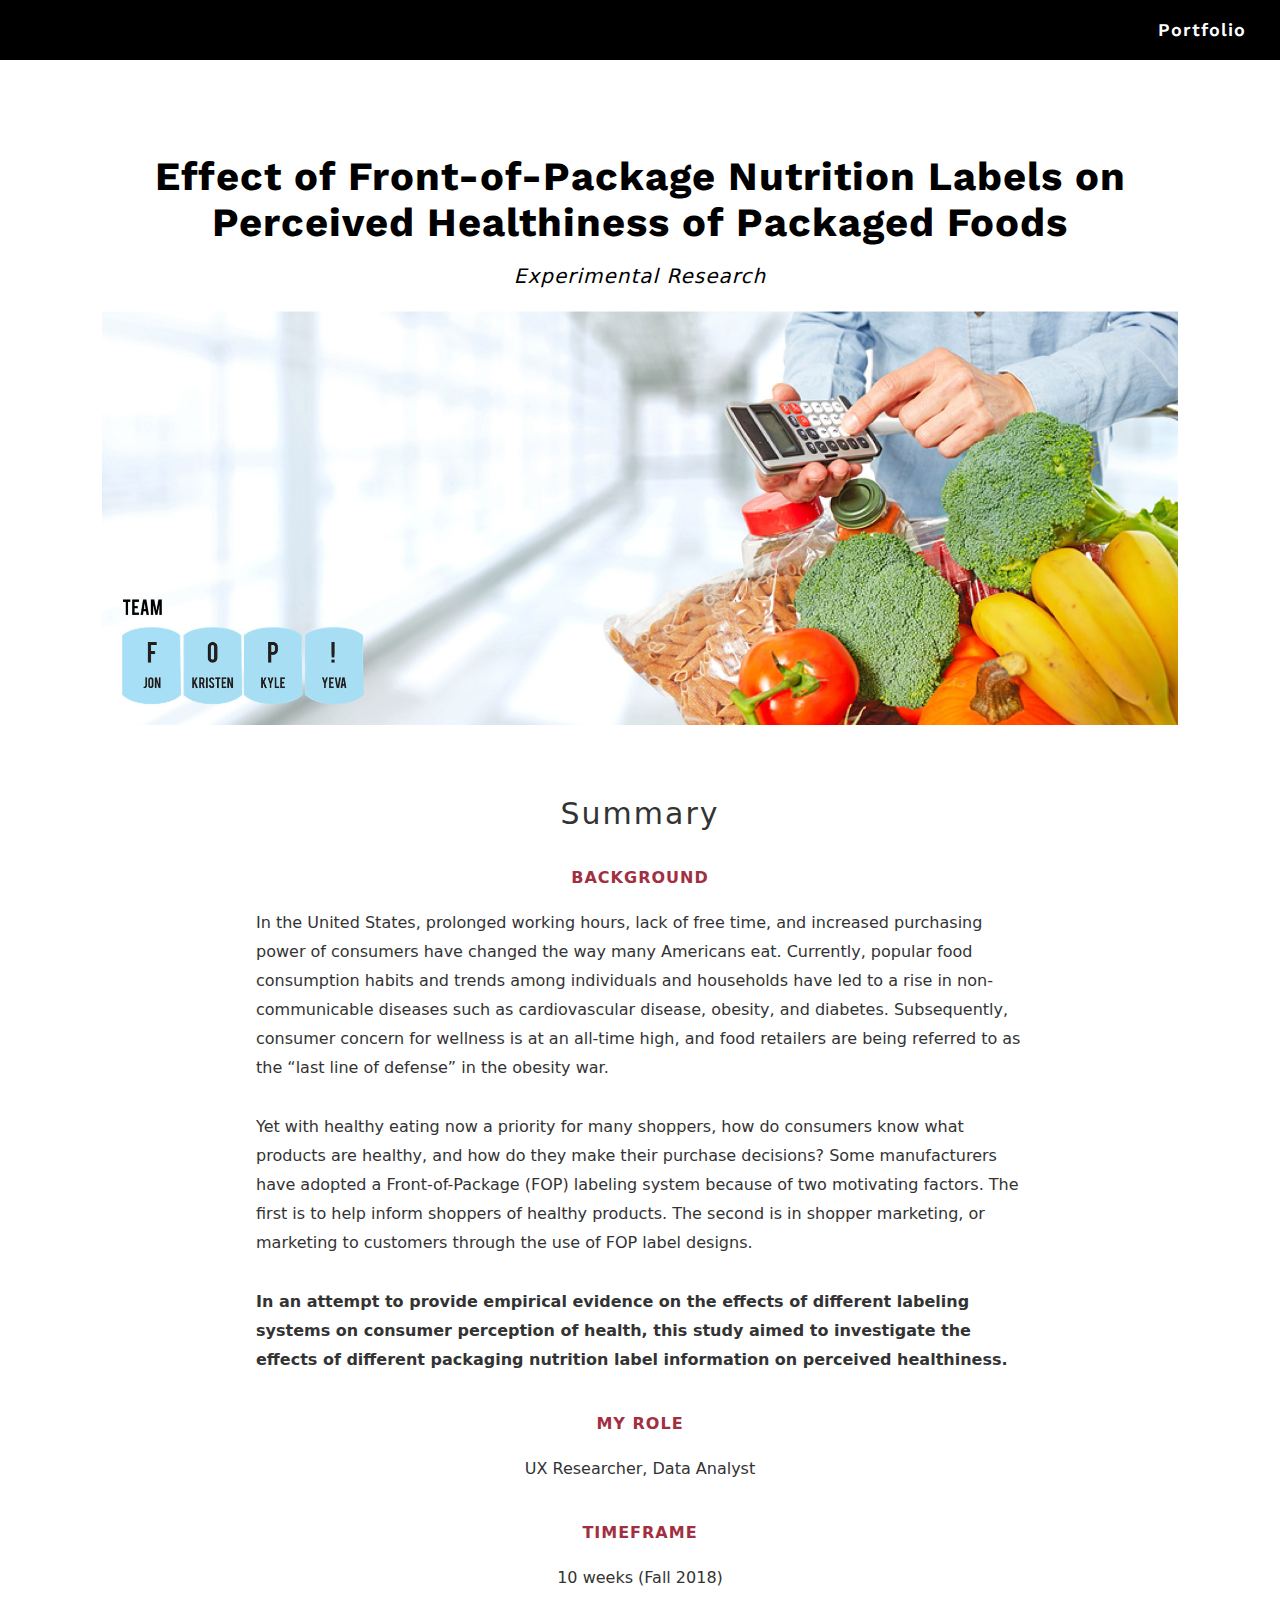
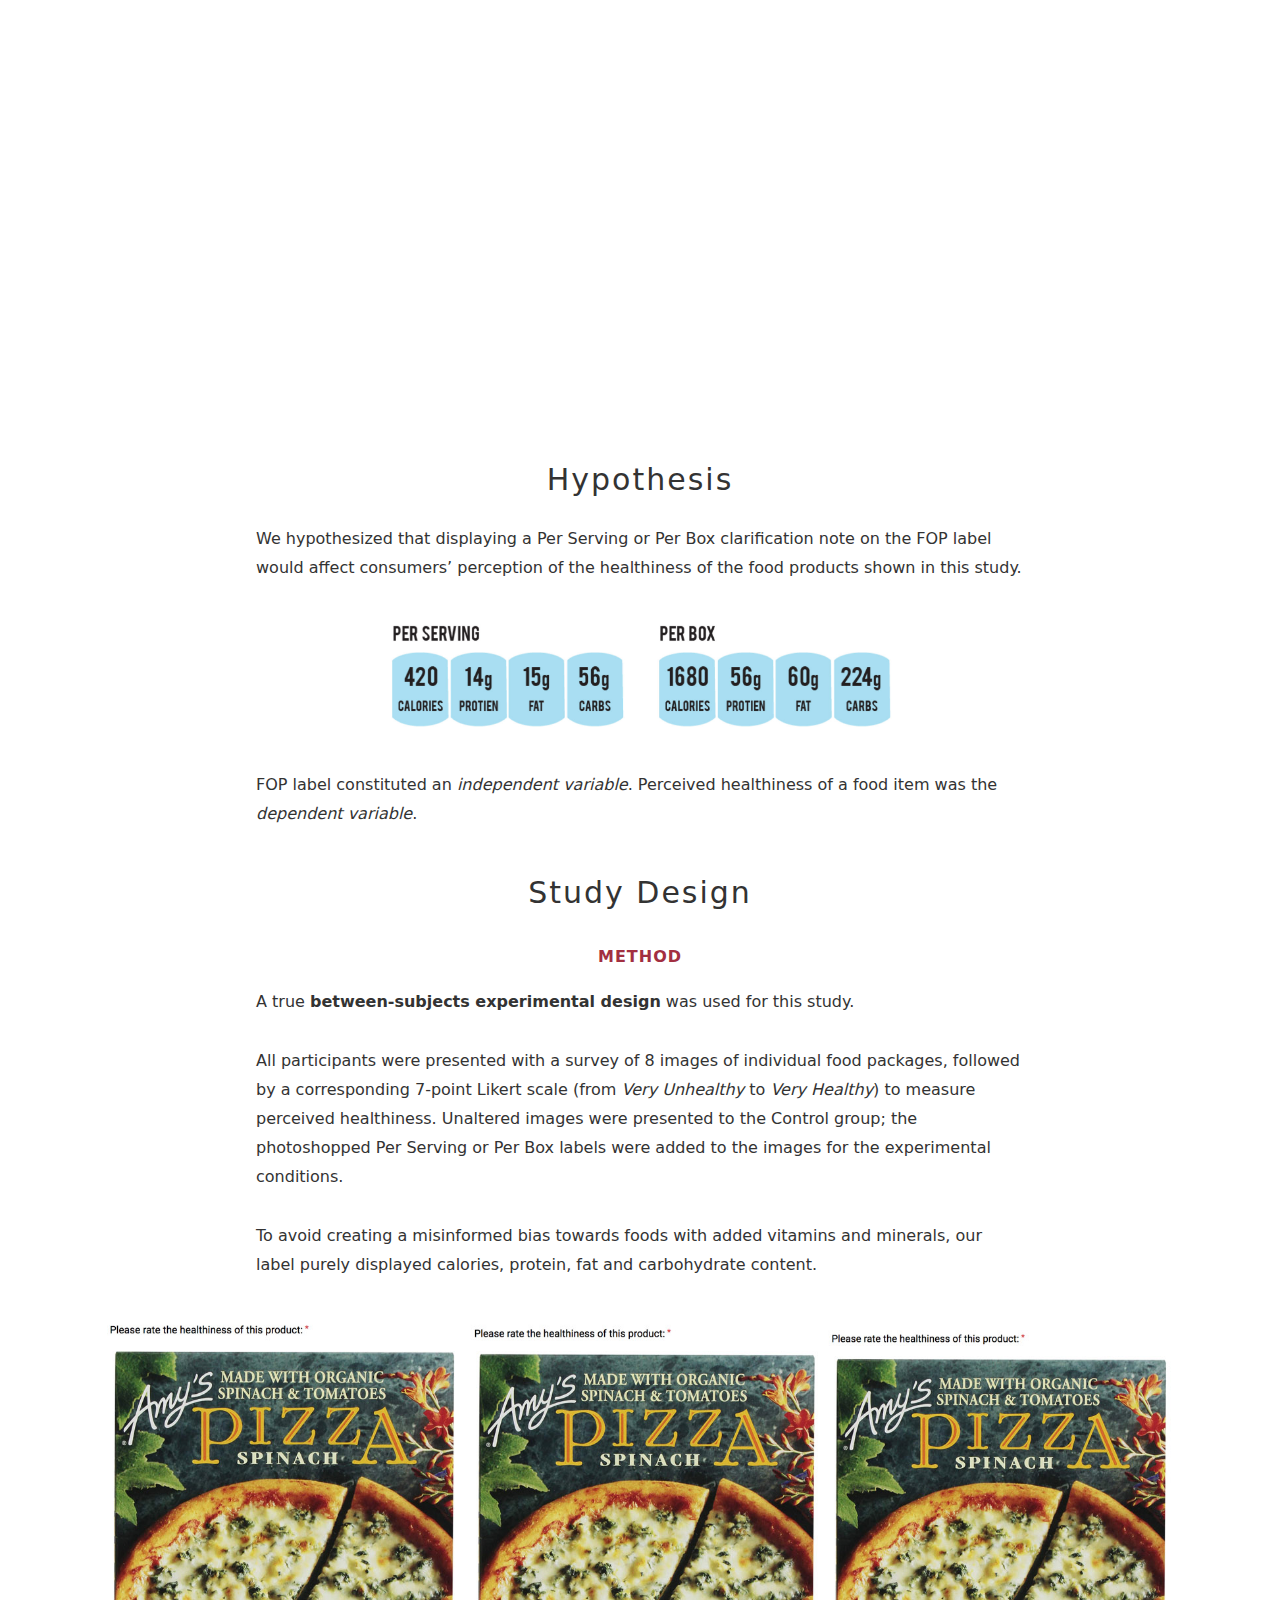
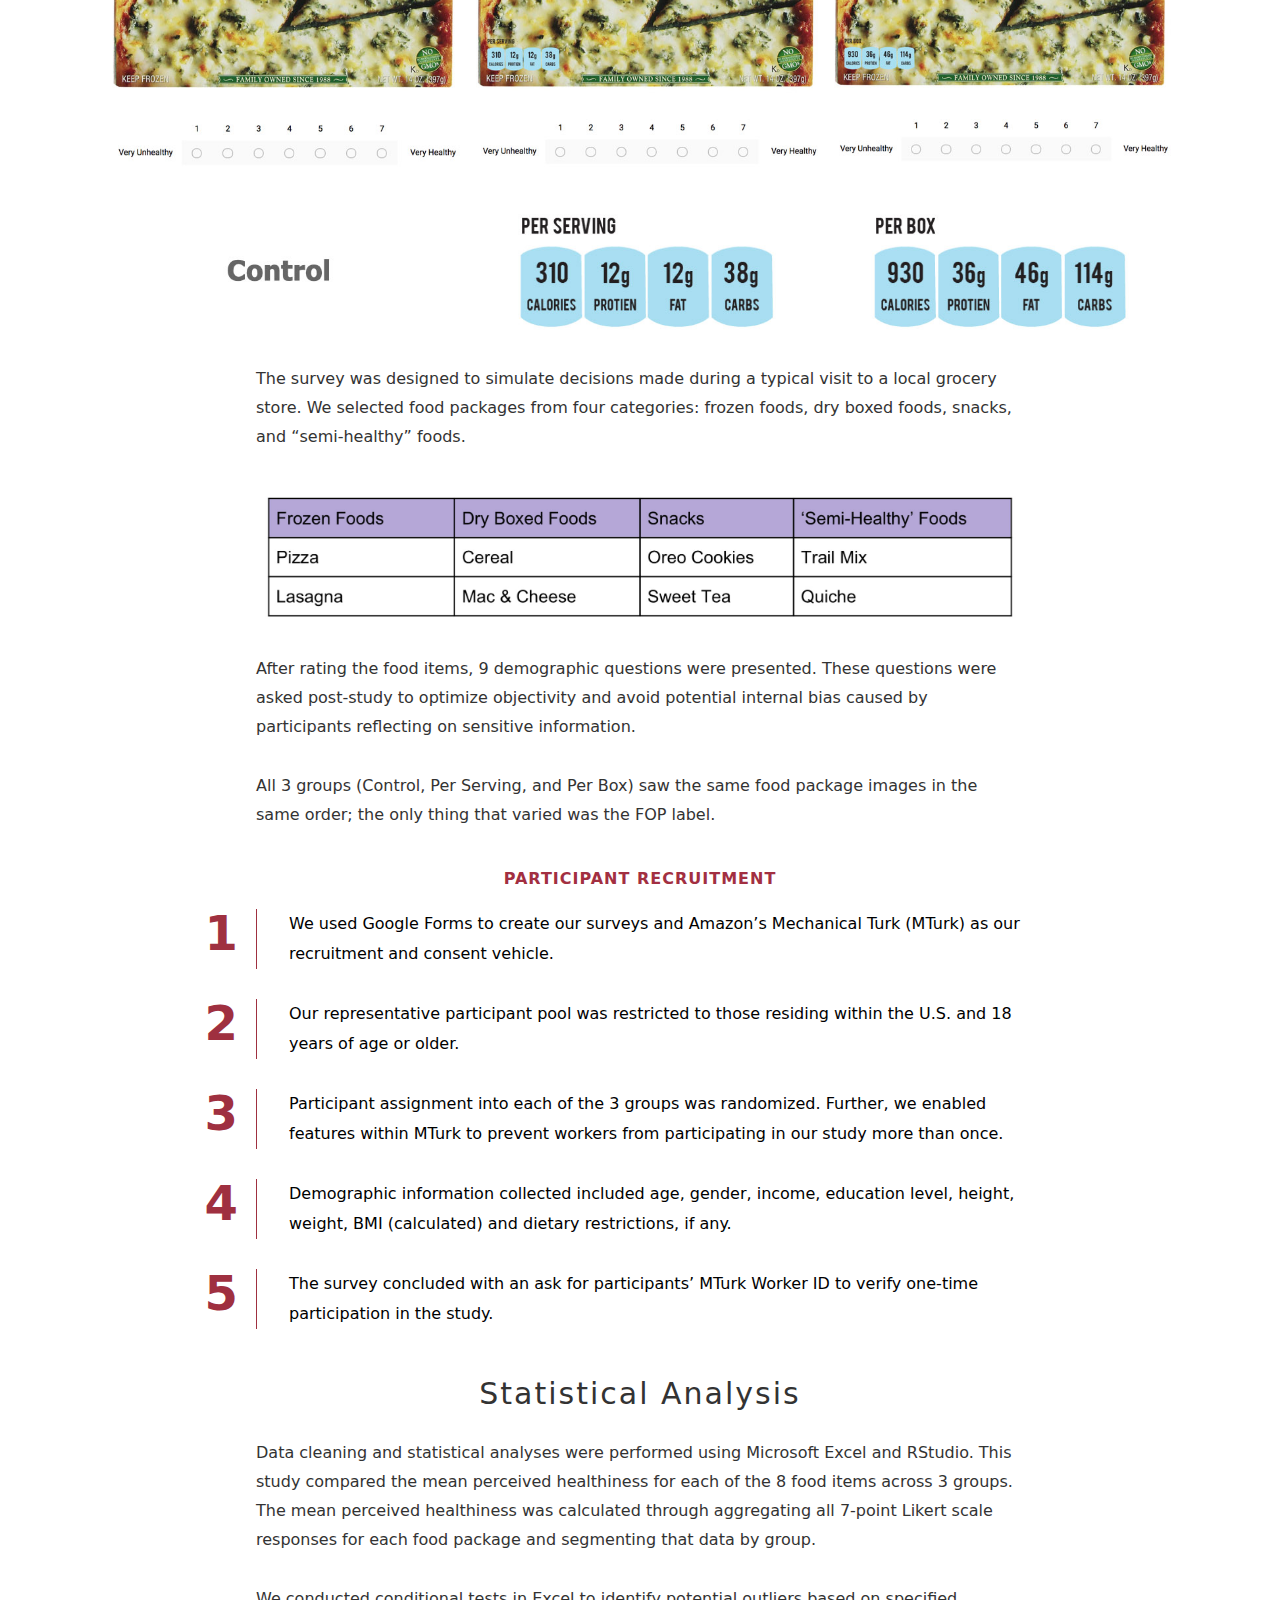
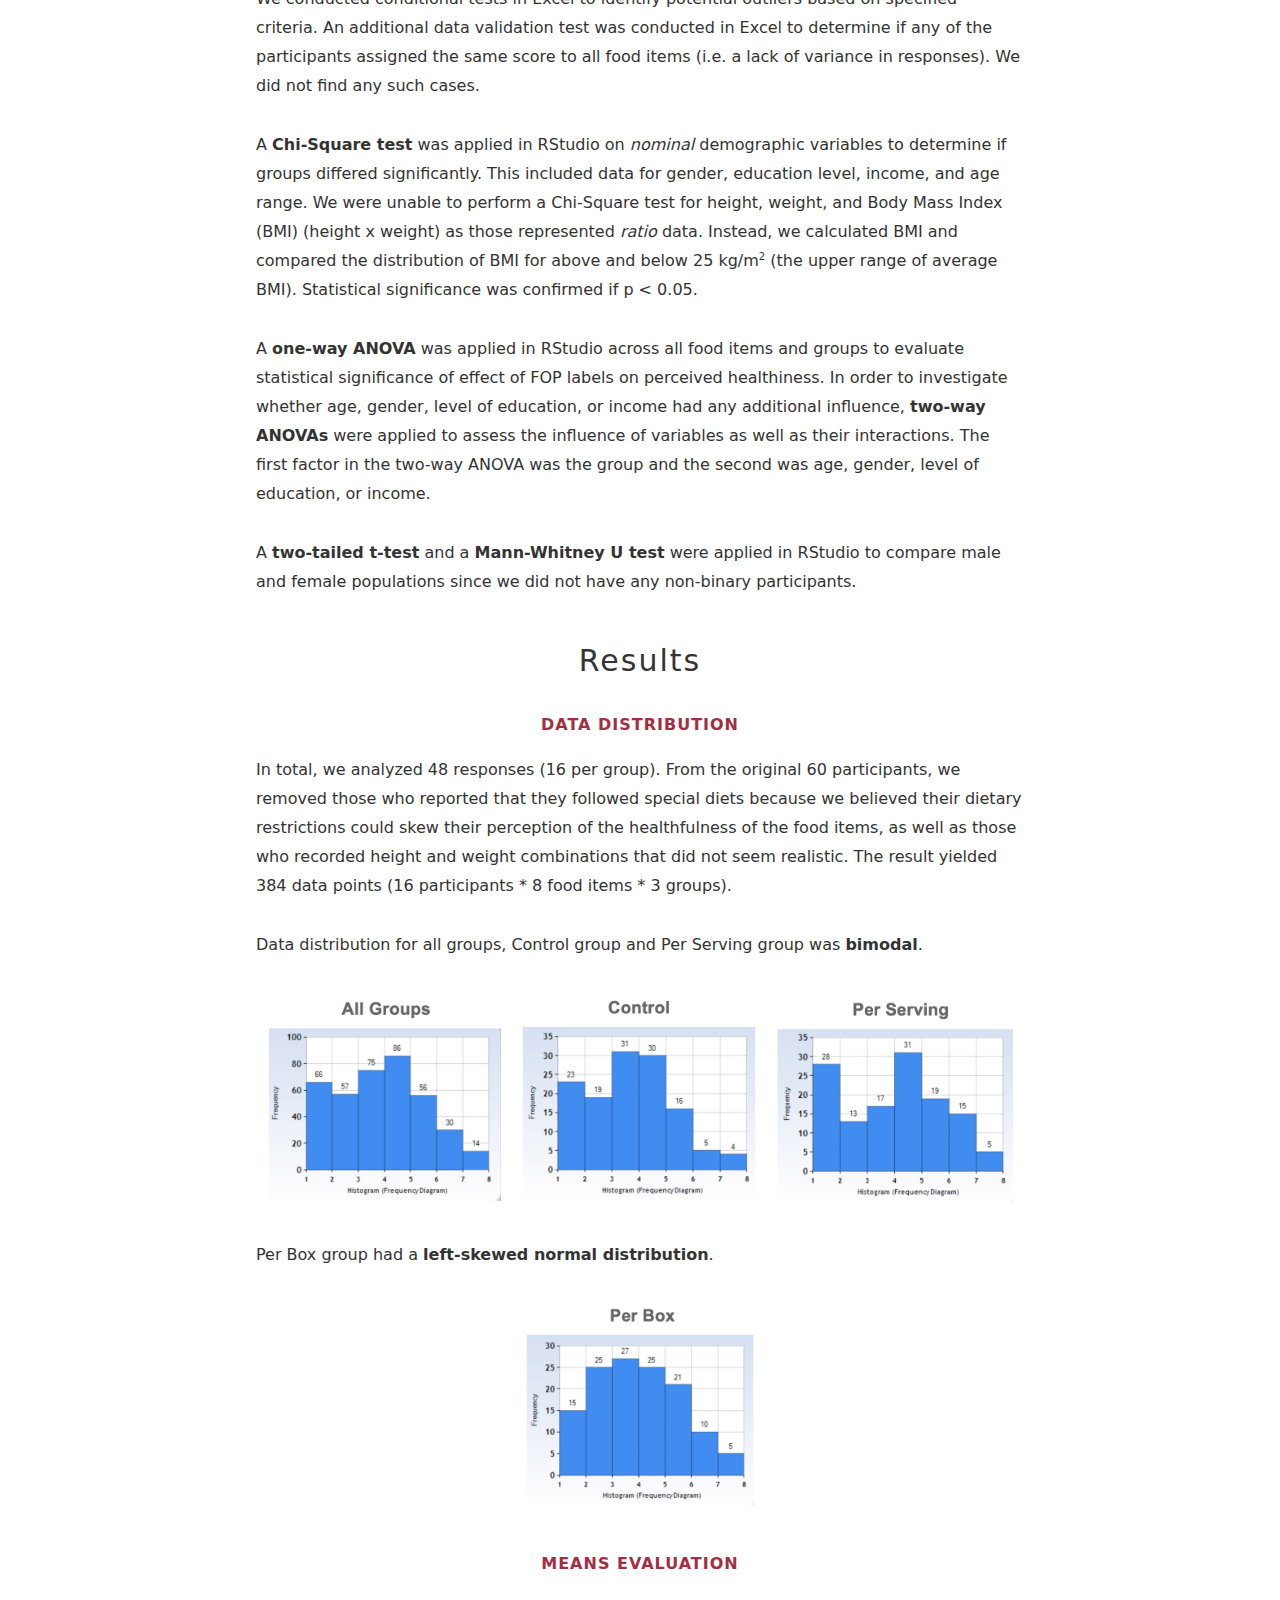
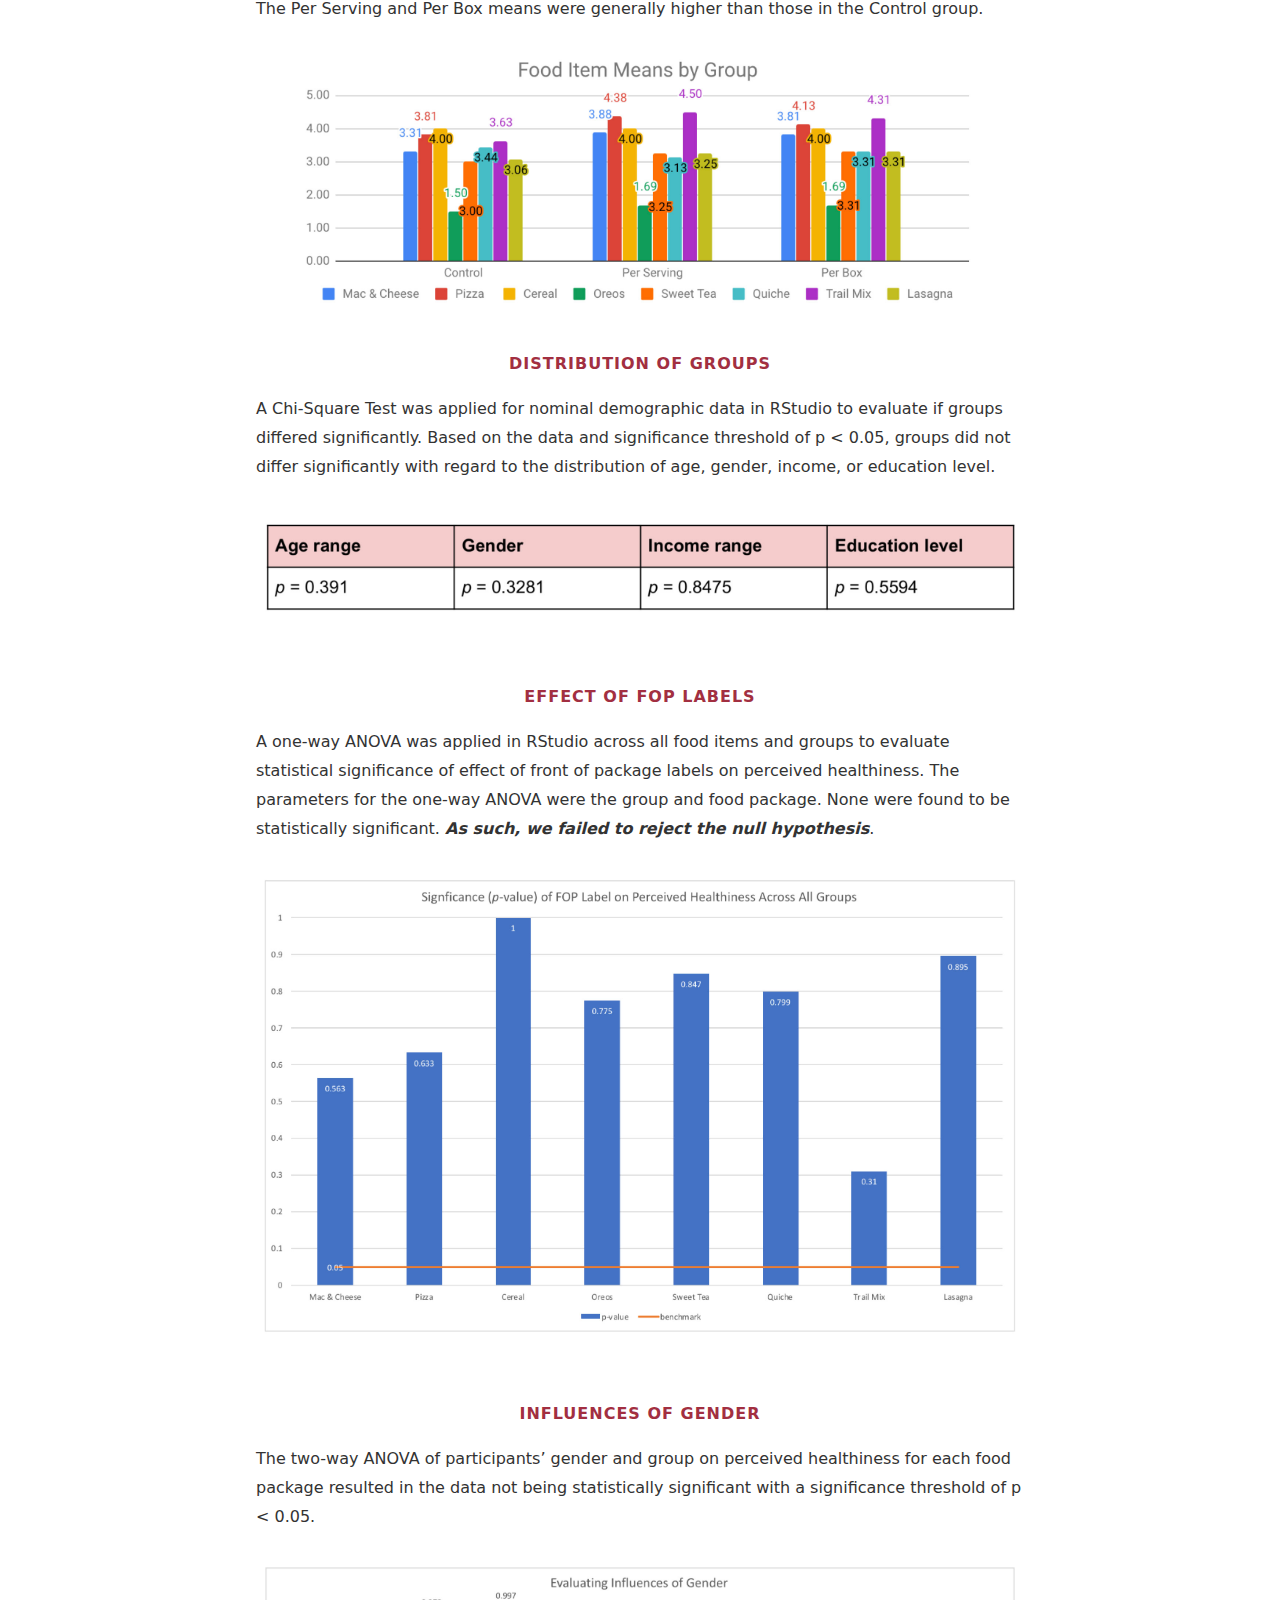
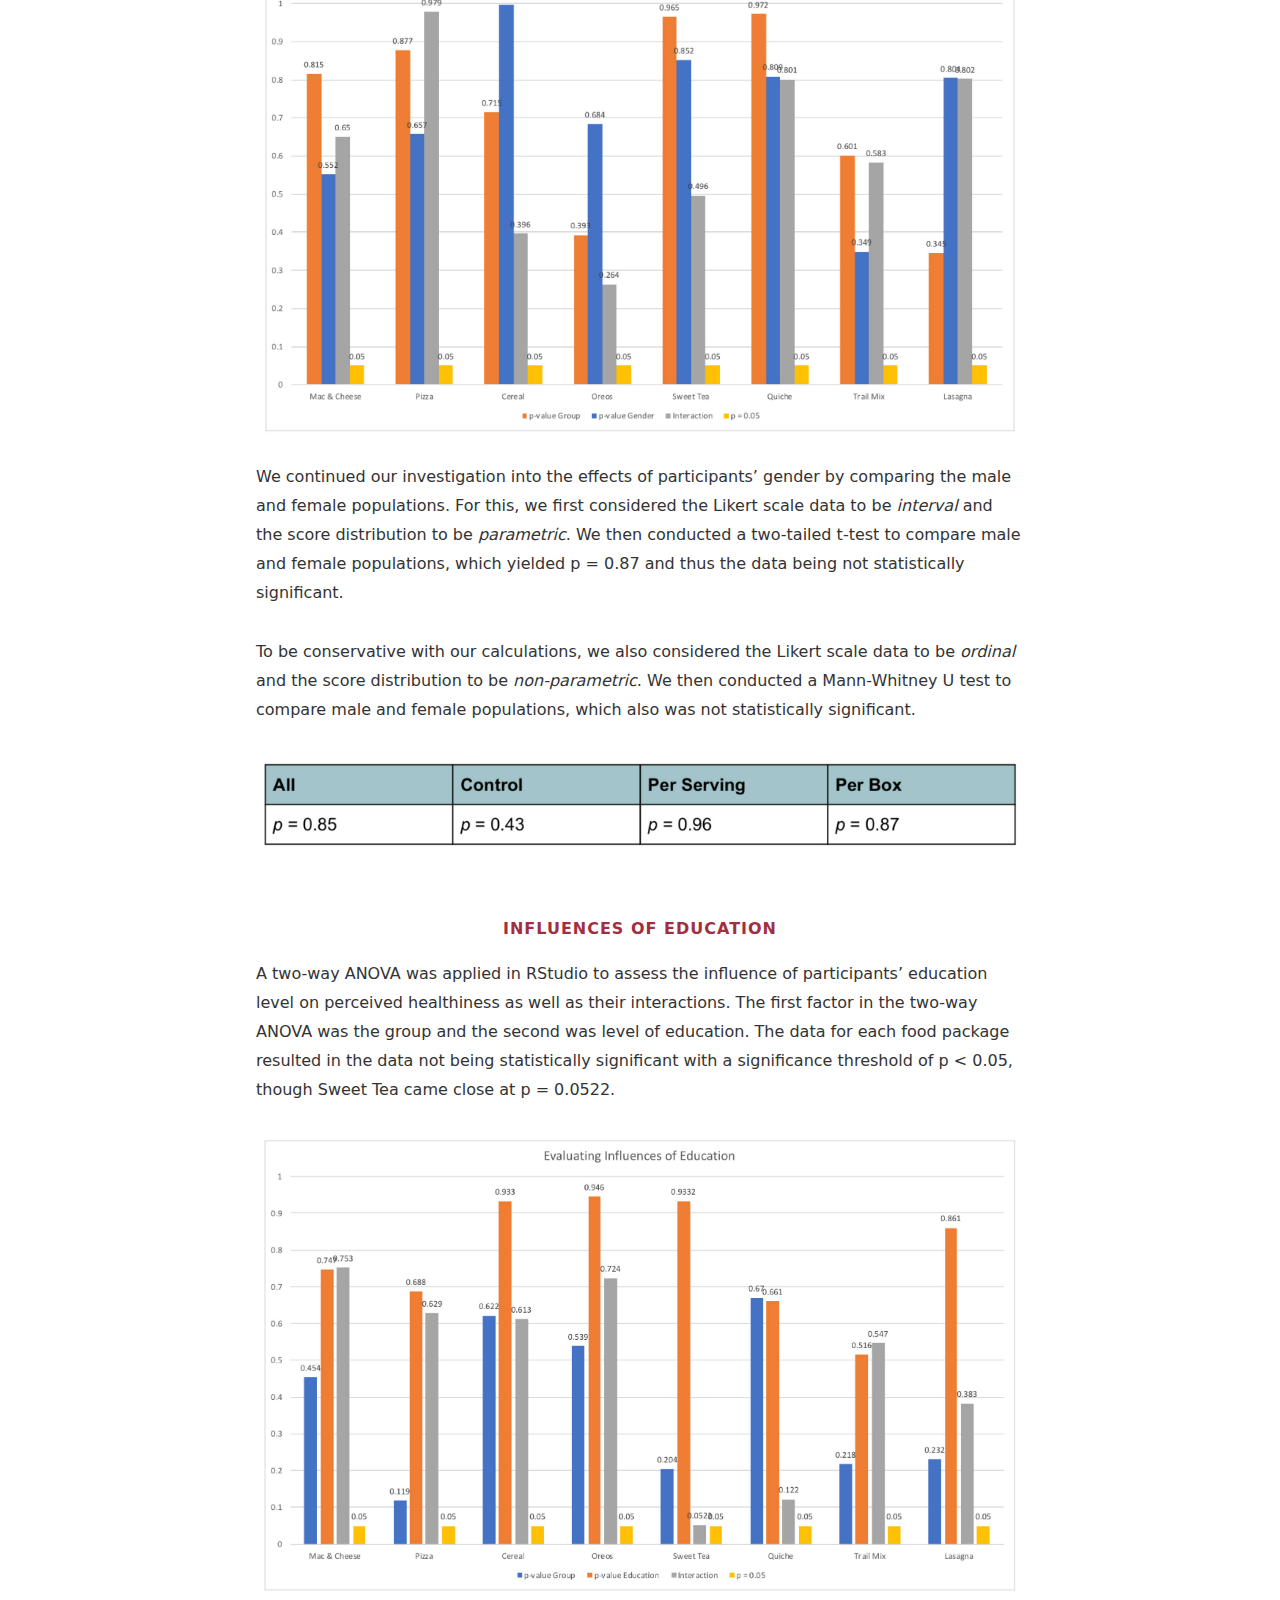
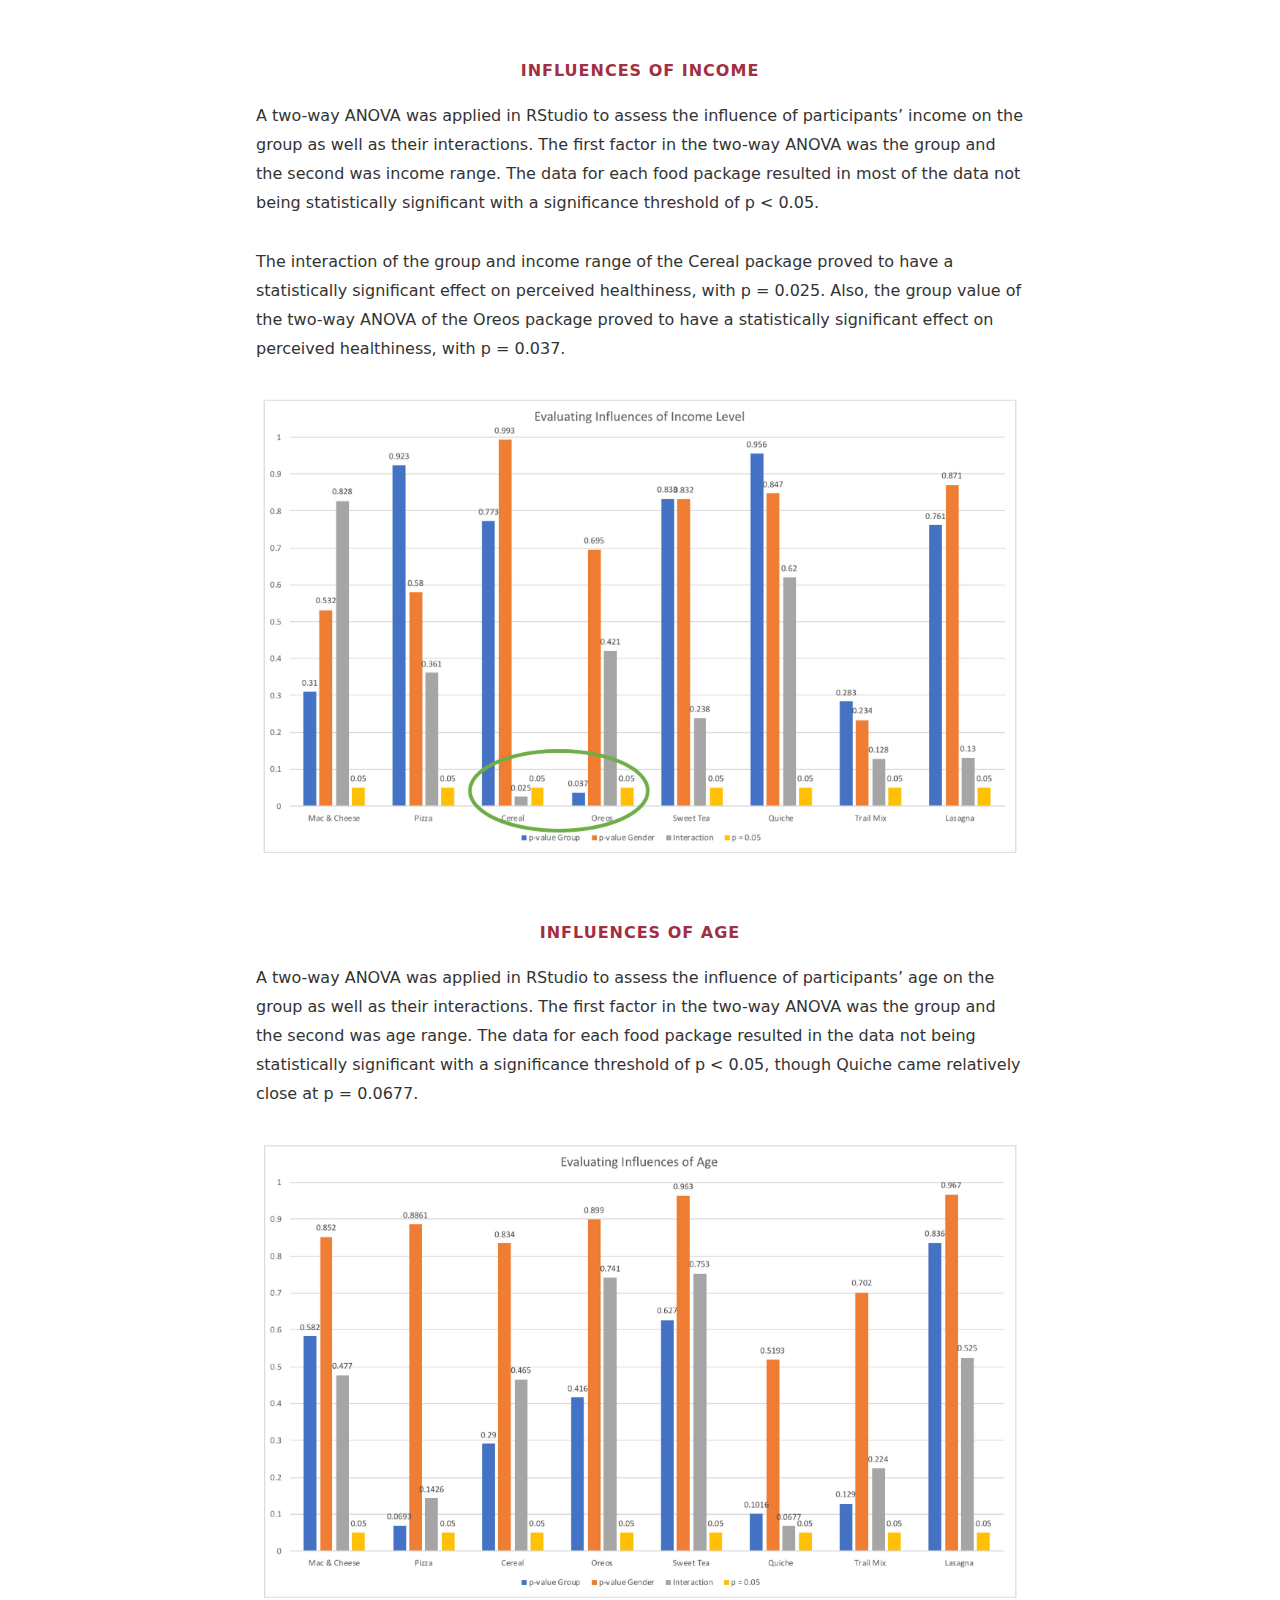
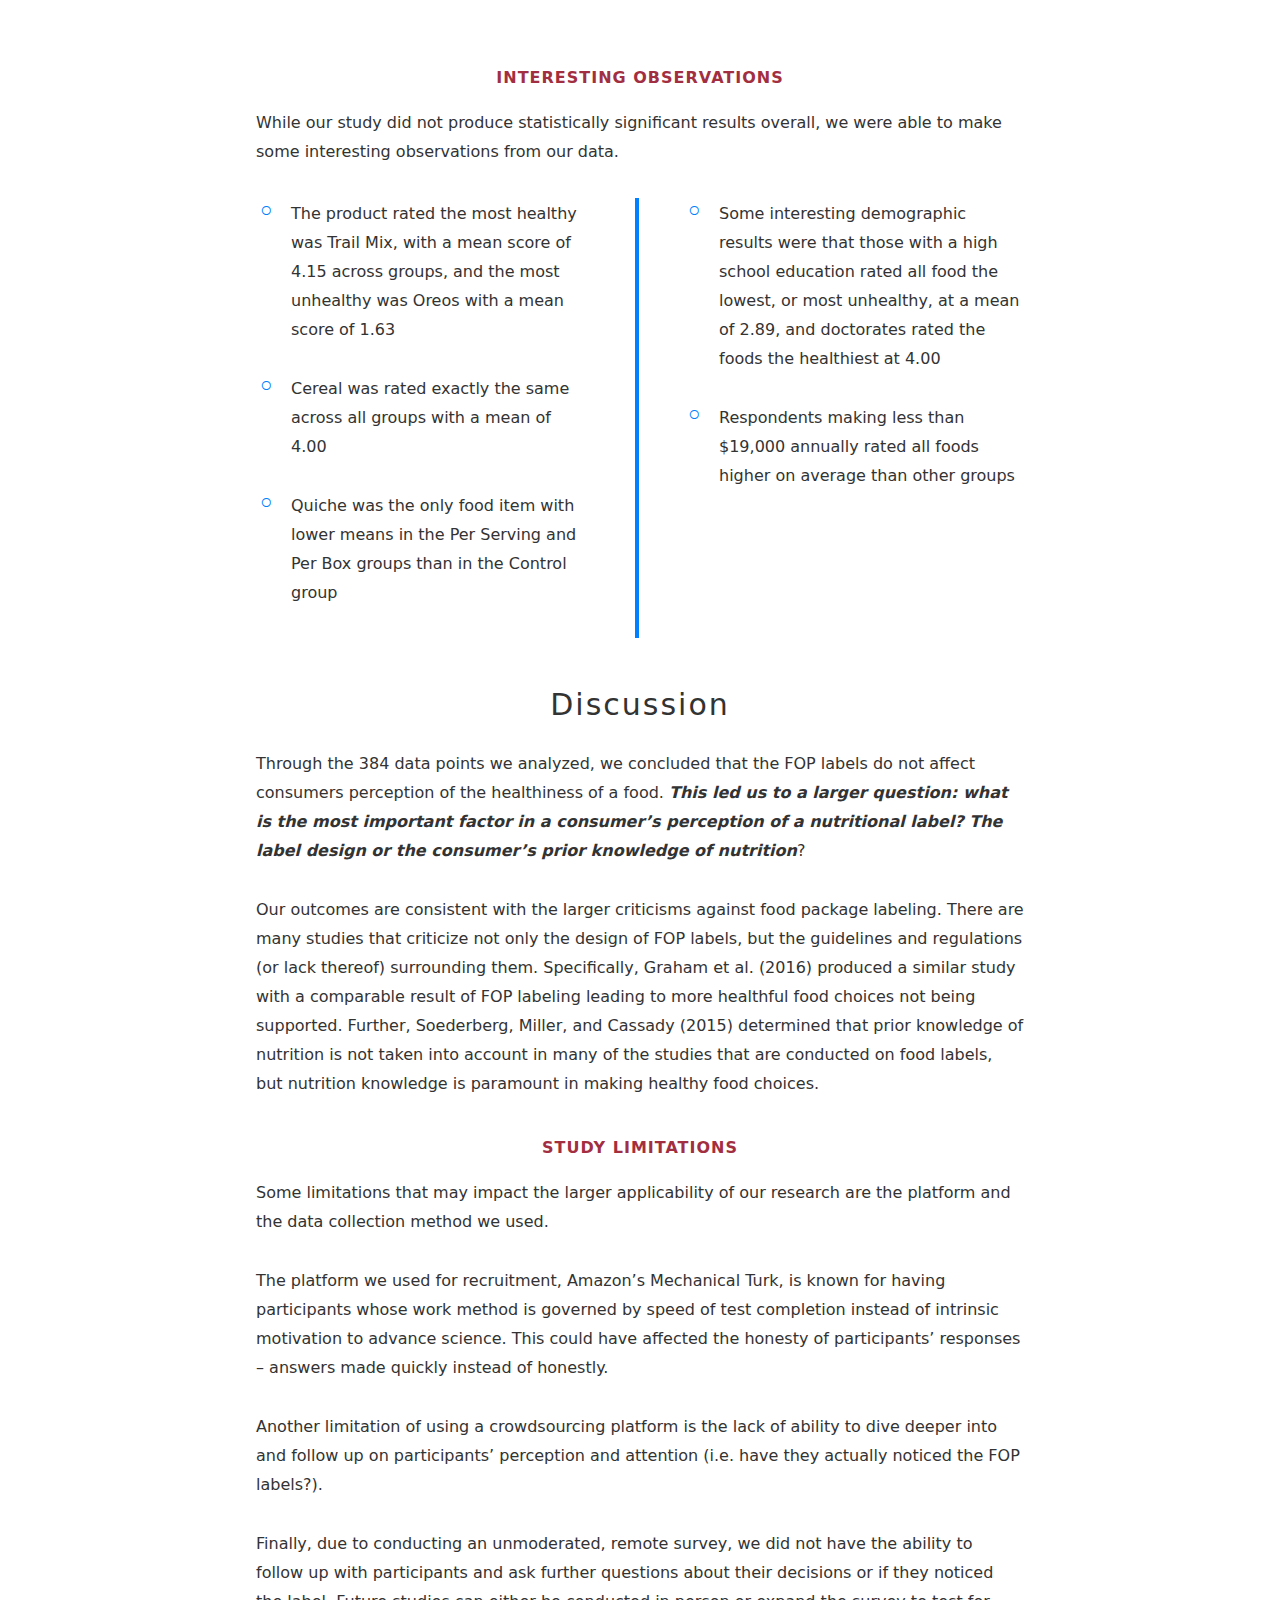
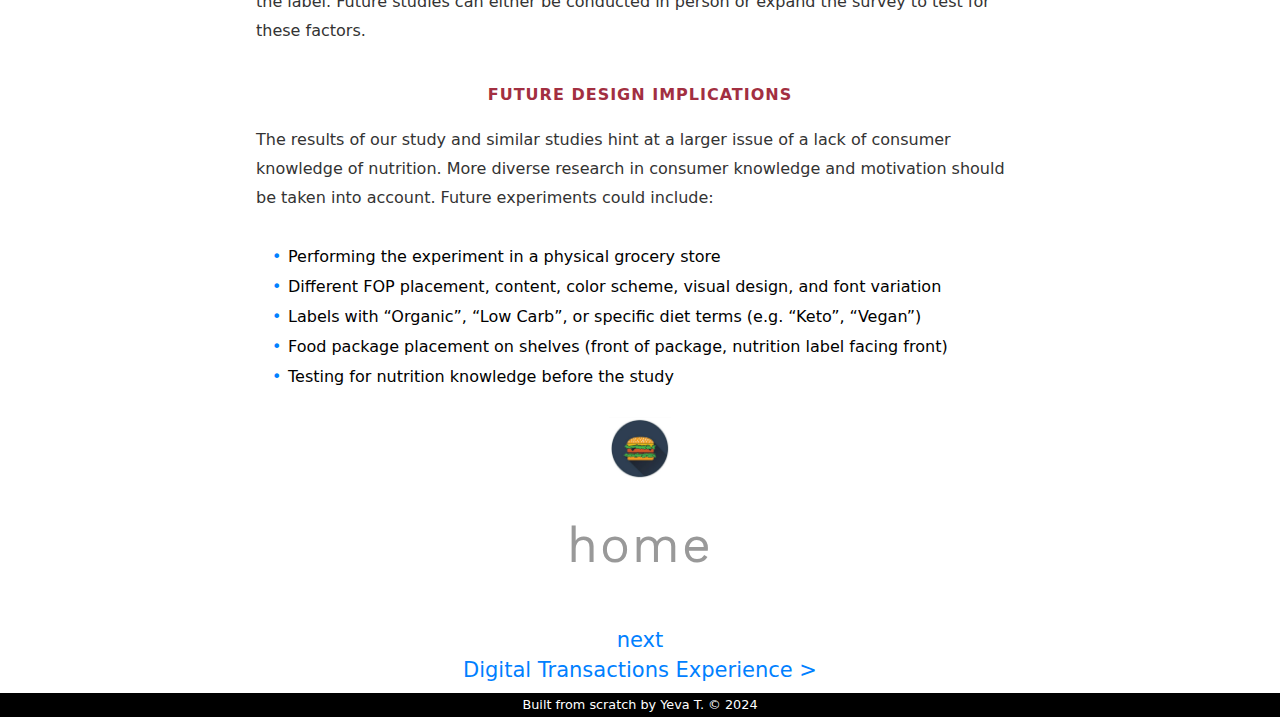
<file: fop.html>
<!doctype html>
<html>

<head>
	<meta charset="utf-8" />
	<meta name="viewport" content="width=device-width, initial-scale=1" />

	<title>FOP Nutrition Labels</title>

	<link href="reset.css" rel="stylesheet" />
	<link href="https://fonts.googleapis.com/css?family=Work+Sans:700" rel="stylesheet">
	<link href="https://fonts.googleapis.com/css?family=Work+Sans" rel="stylesheet">
	<link href="https://fonts.googleapis.com/css?family=Roboto" rel="stylesheet">
	<link href="styles_fop.css" rel="stylesheet" />

</head>

<body>
	<header>
		<div class="top_nav_wrap">
			<a href="index.html">Portfolio</a>
		</div>
	</header>

	<main>
		<div class="col-2-wrapper">
			<h1>Effect of Front-of-Package Nutrition Labels on Perceived Healthiness of Packaged Foods</h1>
		</div>	
		
		<h2><i>Experimental Research</i></h2>

		<section>
			<div class="col-2-wrapper">
				<div class="img-wrap">
					<img src="img/fop_main.jpg">
				</div>
			</div>	

			<div class="col-1-wrapper">
				<p class="section_title">Summary</p>

				<p class="subsection_title">BACKGROUND</p>

				<p>In the United States, prolonged working hours, lack of free time, and increased purchasing power of consumers have changed the way many Americans eat. Currently, popular food consumption habits and trends among individuals and households have led to a rise in non-communicable diseases such as cardiovascular disease, obesity, and diabetes. Subsequently, consumer concern for wellness is at an all-time high, and food retailers are being referred to as the “last line of defense” in the obesity war.</p><br>
				
				<p>Yet with healthy eating now a priority for many shoppers, how do consumers know what products are healthy, and how do they make their purchase decisions? Some manufacturers have adopted a Front-of-Package (FOP) labeling system because of two motivating factors. The first is to help inform shoppers of healthy products. The second is in shopper marketing, or marketing to customers through the use of FOP label designs.</p><br>
				
				<p><b>In an attempt to provide empirical evidence on the effects of different labeling systems on consumer perception of health, this study aimed to investigate the effects of different packaging nutrition label information on perceived healthiness.</b></p>

				<p class="subsection_title">MY ROLE</p>

				<p id="role">UX Researcher, Data Analyst</p>

				<p class="subsection_title">TIMEFRAME</p>

				<p id="timeframe">10 weeks (Fall 2018)</p>
			</div>

			<div class="col-3-wrapper" id="hide">
				<iframe src="https://cdn.flipsnack.com/widget/v2/widget.html?hash=ftmfvsa0p&bgcolor=EEEEEE&t=1546501453" width="640" height="385" seamless="seamless" scrolling="no" frameBorder="0" allowFullScreen></iframe>
			</div>

			<div class="col-1-wrapper">
				<p class="section_title" id="title_bottom">Hypothesis</p>

				<p>We hypothesized that displaying a Per Serving or Per Box clarification note on the FOP label would affect consumers’ perception of the healthiness of the food products shown in this study.</p><br>

				<div class="img-wrap">
					<img src="img/hypothesis.jpg" id="hypothesis_image" alt="">
				</div>

				<p>FOP label constituted an <i>independent variable</i>. Perceived healthiness of a food item was the <i>dependent variable</i>.</p>

				<p class="section_title">Study Design</p>

				<p class="subsection_title">METHOD</p>

				<p>A true <b>between-subjects experimental design</b> was used for this study.</p><br>

				<p>All participants were presented with a survey of 8 images of individual food packages, followed by a corresponding 7-point Likert scale (from <i>Very Unhealthy</i> to <i>Very Healthy</i>) to measure perceived healthiness. Unaltered images were presented to the Control group; the photoshopped Per Serving or Per Box labels were added to the images for the experimental conditions.</p><br>

				<p>To avoid creating a misinformed bias towards foods with added vitamins and minerals, our label purely displayed calories, protein, fat and carbohydrate content.</p><br>
			</div>	

			<div class=col-2-wrapper>
				<div class="img-wrap">
					<img src="img/likert_scale.jpg" alt="">
				</div>
			</div>

			<div class="col-1-wrapper">
				<p>The survey was designed to simulate decisions made during a typical visit to a local grocery store. We selected food packages from four categories: frozen foods, dry boxed foods, snacks, and “semi-healthy” foods.</p><br>

				<div class="img-wrap">
					<img src="img/food_groups.jpg" alt="">
				</div>

				<p>After rating the food items, 9 demographic questions were presented. These questions were asked post-study to optimize objectivity and avoid potential internal bias caused by participants reflecting on sensitive information.</p><br>

				<p>All 3 groups (Control, Per Serving, and Per Box) saw the same food package images in the same order; the only thing that varied was the FOP label.</p>

				<p class="subsection_title">PARTICIPANT RECRUITMENT</p>

				<ol>
					<li id="recruitment">We used Google Forms to create our surveys and Amazon’s Mechanical Turk (MTurk) as our recruitment and consent vehicle.</li>
					<li id="recruitment">Our representative participant pool was restricted to those residing within the U.S. and 18 years of age or older.</li>
					<li id="recruitment">Participant assignment into each of the 3 groups was randomized. Further, we enabled features within MTurk to prevent workers from participating in our study more than once.</li>
					<li id="recruitment">Demographic information collected included age, gender, income, education level, height, weight, BMI (calculated) and dietary restrictions, if any.</li>
					<li id="recruitment">The survey concluded with an ask for participants’ MTurk Worker ID to verify one-time participation in the study.</li>
				</ol> 

				<p class="section_title" id="title_bottom">Statistical Analysis</p>

				<p>Data cleaning and statistical analyses were performed using Microsoft Excel and RStudio. This study compared the mean perceived healthiness for each of the 8 food items across 3 groups. The mean perceived healthiness was calculated through aggregating all 7-point Likert scale responses for each food package and segmenting that data by group.</p><br>

				<p>We conducted conditional tests in Excel to identify potential outliers based on specified criteria. An additional data validation test was conducted in Excel to determine if any of the participants assigned the same score to all food items (i.e. a lack of variance in responses). We did not find any such cases.</p><br>

				<p>A <b>Chi-Square test</b> was applied in RStudio on <i>nominal</i> demographic variables to determine if groups differed significantly. This included data for gender, education level, income, and age range. We were unable to perform a Chi-Square test for height, weight, and Body Mass Index (BMI) (height x weight) as those represented <i>ratio</i> data. Instead, we calculated BMI and compared the distribution of BMI for above and below 25 kg/m<span class="sup">2</span> (the upper range of average BMI). Statistical significance was confirmed if p < 0.05.</p><br>

				<p>A <b>one-way ANOVA</b> was applied in RStudio across all food items and groups to evaluate statistical significance of effect of FOP labels on perceived healthiness. In order to investigate whether age, gender, level of education, or income had any additional influence, <b>two-way ANOVAs</b> were applied to assess the influence of variables as well as their interactions. The first factor in the two-way ANOVA was the group and the second was age, gender, level of education, or income.</p><br>

				<p>A <b>two-tailed t-test</b> and a <b>Mann-Whitney U test</b> were applied in RStudio to compare male and female populations since we did not have any non-binary participants.</p>

				<p class="section_title">Results</p>

				<p class="subsection_title">DATA DISTRIBUTION</p>

				<p>In total, we analyzed 48 responses (16 per group). From the original 60 participants, we removed those who reported that they followed special diets because we believed their dietary restrictions could skew their perception of the healthfulness of the food items, as well as those who recorded height and weight combinations that did not seem realistic. The result yielded 384 data points (16 participants * 8 food items * 3 groups).</p><br>

				<p>Data distribution for all groups, Control group and Per Serving group was <b>bimodal</b>.</p><br>

				<table>
					<tr>
						<td>
							<div class="img-wrap">
								<img src="img/all_groups_distribution.jpg" alt="">
							</div>
						</td>
						<td>
							<div class="img-wrap">
								<img src="img/control_distribution.jpg" alt="">
							</div>
						</td>
						<td>
							<div class="img-wrap">
								<img src="img/per_serving_distribution.jpg" alt="">
							</div>
						</td>
					</tr>
				</table>

				<p>Per Box group had a <b>left-skewed normal distribution</b>.</p><br>

				<div class="img-wrap">
					<img src="img/per_box_distribution.jpg" id="per_box_distribution" alt="">
				</div>

				<p class="subsection_title">MEANS EVALUATION</p>

				<p>The Per Serving and Per Box means were generally higher than those in the Control group.</p><br>

				<div class="img-wrap">
					<img src="img/means.jpg" id="means" alt="">
				</div>

				<p class="subsection_title">DISTRIBUTION OF GROUPS</p>

				<p>A Chi-Square Test was applied for nominal demographic data in RStudio to evaluate if groups differed significantly. Based on the data and significance threshold of p < 0.05, groups did not differ significantly with regard to the distribution of age, gender, income, or education level.</p><br>

				<div class="img-wrap">
					<img src="img/distribution_of_groups.jpg" alt="">
				</div>

				<p class="subsection_title">EFFECT OF FOP LABELS</p>

				<p>A one-way ANOVA was applied in RStudio across all food items and groups to evaluate statistical significance of effect of front of package labels on perceived healthiness. The parameters for the one-way ANOVA were the group and food package. None were found to be statistically significant. <b><i>As such, we failed to reject the null hypothesis</i></b>.</p><br>

				<div class="img-wrap">
					<img src="img/fop_labels_effect.jpg" alt="">
				</div>

				<p class="subsection_title">INFLUENCES OF GENDER</p>

				<p>The two-way ANOVA of participants’ gender and group on perceived healthiness for each food package resulted in the data not being statistically significant with a significance threshold of p < 0.05.</p><br>

				<div class="img-wrap">
					<img src="img/influences_of_gender.jpg" alt="">
				</div>

				<p>We continued our investigation into the effects of participants’ gender by comparing the male and female populations. For this, we first considered the Likert scale data to be <i>interval</i> and the score distribution to be <i>parametric</i>. We then conducted a two-tailed t-test to compare male and female populations, which yielded p = 0.87 and thus the data being not statistically significant.</p><br>

				<p>To be conservative with our calculations, we also considered the Likert scale data to be <i>ordinal</i> and the score distribution to be <i>non-parametric</i>. We then conducted a Mann-Whitney U test to compare male and female populations, which also was not statistically significant.</p><br>

				<div class="img-wrap">
					<img src="img/mann_whitney_gender.jpg" alt="">
				</div>

				<p class="subsection_title">INFLUENCES OF EDUCATION</p>

				<p>A two-way ANOVA was applied in RStudio to assess the influence of participants’ education level on perceived healthiness as well as their interactions. The first factor in the two-way ANOVA was the group and the second was level of education. The data for each food package resulted in the data not being statistically significant with a significance threshold of p < 0.05, though Sweet Tea came close at p = 0.0522.</p><br>

				<div class="img-wrap">
					<img src="img/influences_of_education.jpg" alt="">
				</div>

				<p class="subsection_title">INFLUENCES OF INCOME</p>

				<p>A two-way ANOVA was applied in RStudio to assess the influence of participants’ income on the group as well as their interactions. The first factor in the two-way ANOVA was the group and the second was income range. The data for each food package resulted in most of the data not being statistically significant with a significance threshold of p < 0.05.</p><br>

				<p>The interaction of the group and income range of the Cereal package proved to have a statistically significant effect on perceived healthiness, with p = 0.025. Also, the group value of the two-way ANOVA of the Oreos package proved to have a statistically significant effect on perceived healthiness, with p = 0.037.</p><br>

				<div class="img-wrap">
					<img src="img/influences_of_income.jpg" alt="">
				</div>

				<p class="subsection_title">INFLUENCES OF AGE</p>

				<p>A two-way ANOVA was applied in RStudio to assess the influence of participants’ age on the group as well as their interactions. The first factor in the two-way ANOVA was the group and the second was age range. The data for each food package resulted in the data not being statistically significant with a significance threshold of p < 0.05, though Quiche came relatively close at p = 0.0677.</p><br>

				<div class="img-wrap">
					<img src="img/influences_of_age.jpg" alt="">
				</div>

				<p class="subsection_title">INTERESTING OBSERVATIONS</p>

				<p>While our study did not produce statistically significant results overall, we were able to make some interesting observations from our data.</p><br>

				<table>
					<tr>
						<td id="left">
							<ol>
								<li id="observations">The product rated the most healthy was Trail Mix, with a mean score of 4.15 across groups, and the most unhealthy was Oreos with a mean score of 1.63</li>
								<li id="observations">Cereal was rated exactly the same across all groups with a mean of 4.00</li>
								<li id="observations">Quiche was the only food item with lower means in the Per Serving and Per Box groups than in the Control group</li>
							</ol>
						</td>
						<td id="right">
							<ol>
								<li id="observations">Some interesting demographic results were that those with a high school education rated all food the lowest, or most unhealthy, at a mean of 2.89, and doctorates rated the foods the healthiest at 4.00</li>
								<li id="observations">Respondents making less than $19,000 annually rated all foods higher on average than other groups</li>
							</ol>
						</td>
					</tr>
				</table>

				<p class="section_title" id="title_bottom">Discussion</p>

				<p>Through the 384 data points we analyzed, we concluded that the FOP labels do not affect consumers perception of the healthiness of a food. <b><i>This led us to a larger question: what is the most important factor in a consumer’s perception of a nutritional label? The label design or the consumer’s prior knowledge of nutrition</i></b>?</p><br>

				<p>Our outcomes are consistent with the larger criticisms against food package labeling. There are many studies that criticize not only the design of FOP labels, but the guidelines and regulations (or lack thereof) surrounding them. Specifically, Graham et al. (2016) produced a similar study with a comparable result of FOP labeling leading to more healthful food choices not being supported. Further, Soederberg, Miller, and Cassady (2015) determined that prior knowledge of nutrition is not taken into account in many of the studies that are conducted on food labels, but nutrition knowledge is paramount in making healthy food choices.</p>

				<p class="subsection_title">STUDY LIMITATIONS</p>

				<p>Some limitations that may impact the larger applicability of our research are the platform and the data collection method we used.</p><br>

				<p>The platform we used for recruitment, Amazon’s Mechanical Turk, is known for having participants whose work method is governed by speed of test completion instead of intrinsic motivation to advance science. This could have affected the honesty of participants’ responses – answers made quickly instead of honestly.</p><br>

				<p>Another limitation of using a crowdsourcing platform is the lack of ability to dive deeper into and follow up on participants’ perception and attention (i.e. have they actually noticed the FOP labels?).</p><br>

				<p>Finally, due to conducting an unmoderated, remote survey, we did not have the ability to follow up with participants and ask further questions about their decisions or if they noticed the label. Future studies can either be conducted in person or expand the survey to test for these factors.</p>

				<p class="subsection_title">FUTURE DESIGN IMPLICATIONS</p>

				<p>The results of our study and similar studies hint at a larger issue of a lack of consumer knowledge of nutrition. More diverse research in consumer knowledge and motivation should be taken into account. Future experiments could include:</p><br>

				<ul>
					<li>Performing the experiment in a physical grocery store</li>
					<li>Different FOP placement, content, color scheme, visual design, and font variation</li>
					<li>Labels with “Organic”, “Low Carb”, or specific diet terms (e.g. “Keto”, “Vegan”)</li>
					<li>Food package placement on shelves (front of package, nutrition label facing front)</li>
					<li>Testing for nutrition knowledge before the study</li>
				</ul>
				
				<div class="img-wrap">
					<img src="img/fop_icon.jpg" id="icon" alt="">
				</div>

				<div class="project-nav-wrap">
					<a href="index.html"><div class="left-nav">home<div class="text-on-hover">< Back to Portfolio</div></div></a>
				
					<a href="transactions.html"><div class="right-nav">next<div class="text-on-hover">Digital Transactions Experience ></div></div></a> 
			</div>	

		</section>

	</main>

	<footer>Built from scratch by Yeva T. &copy; 2024</footer>

</body>
</html>
</file>
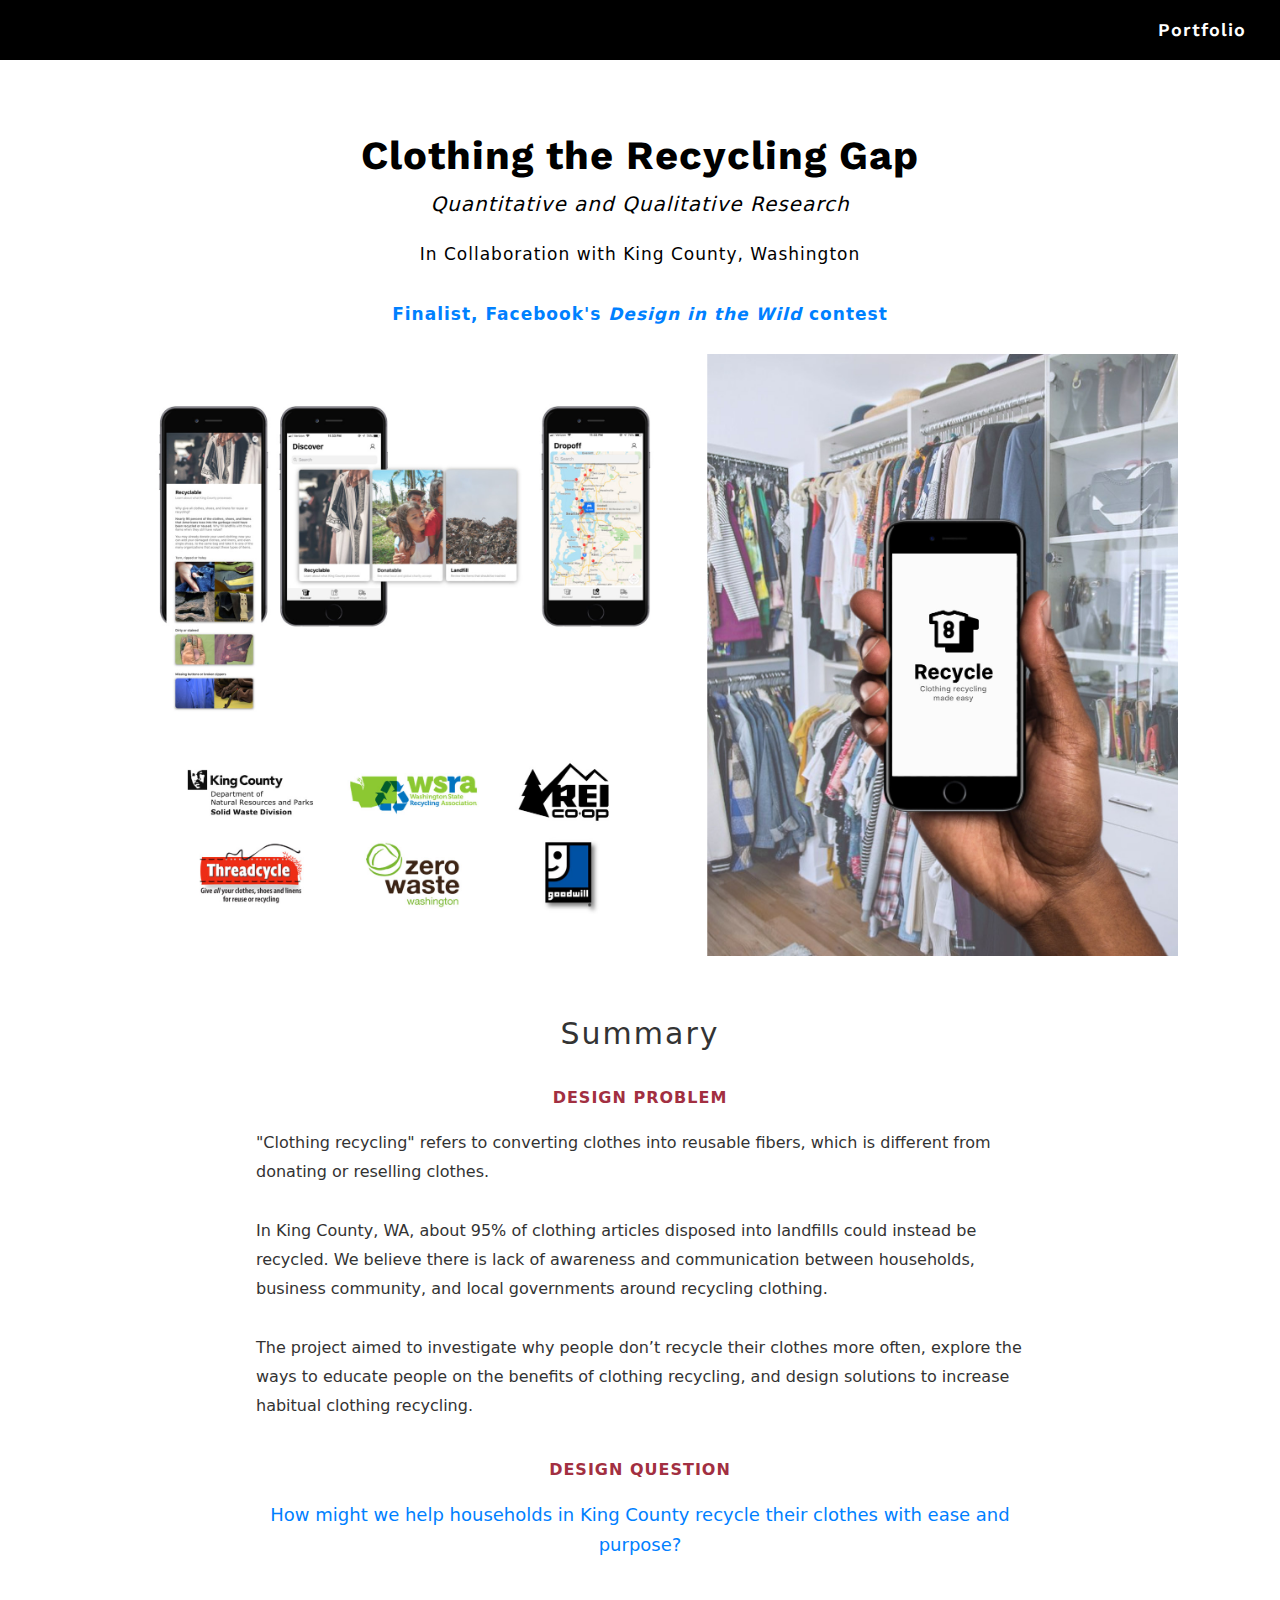
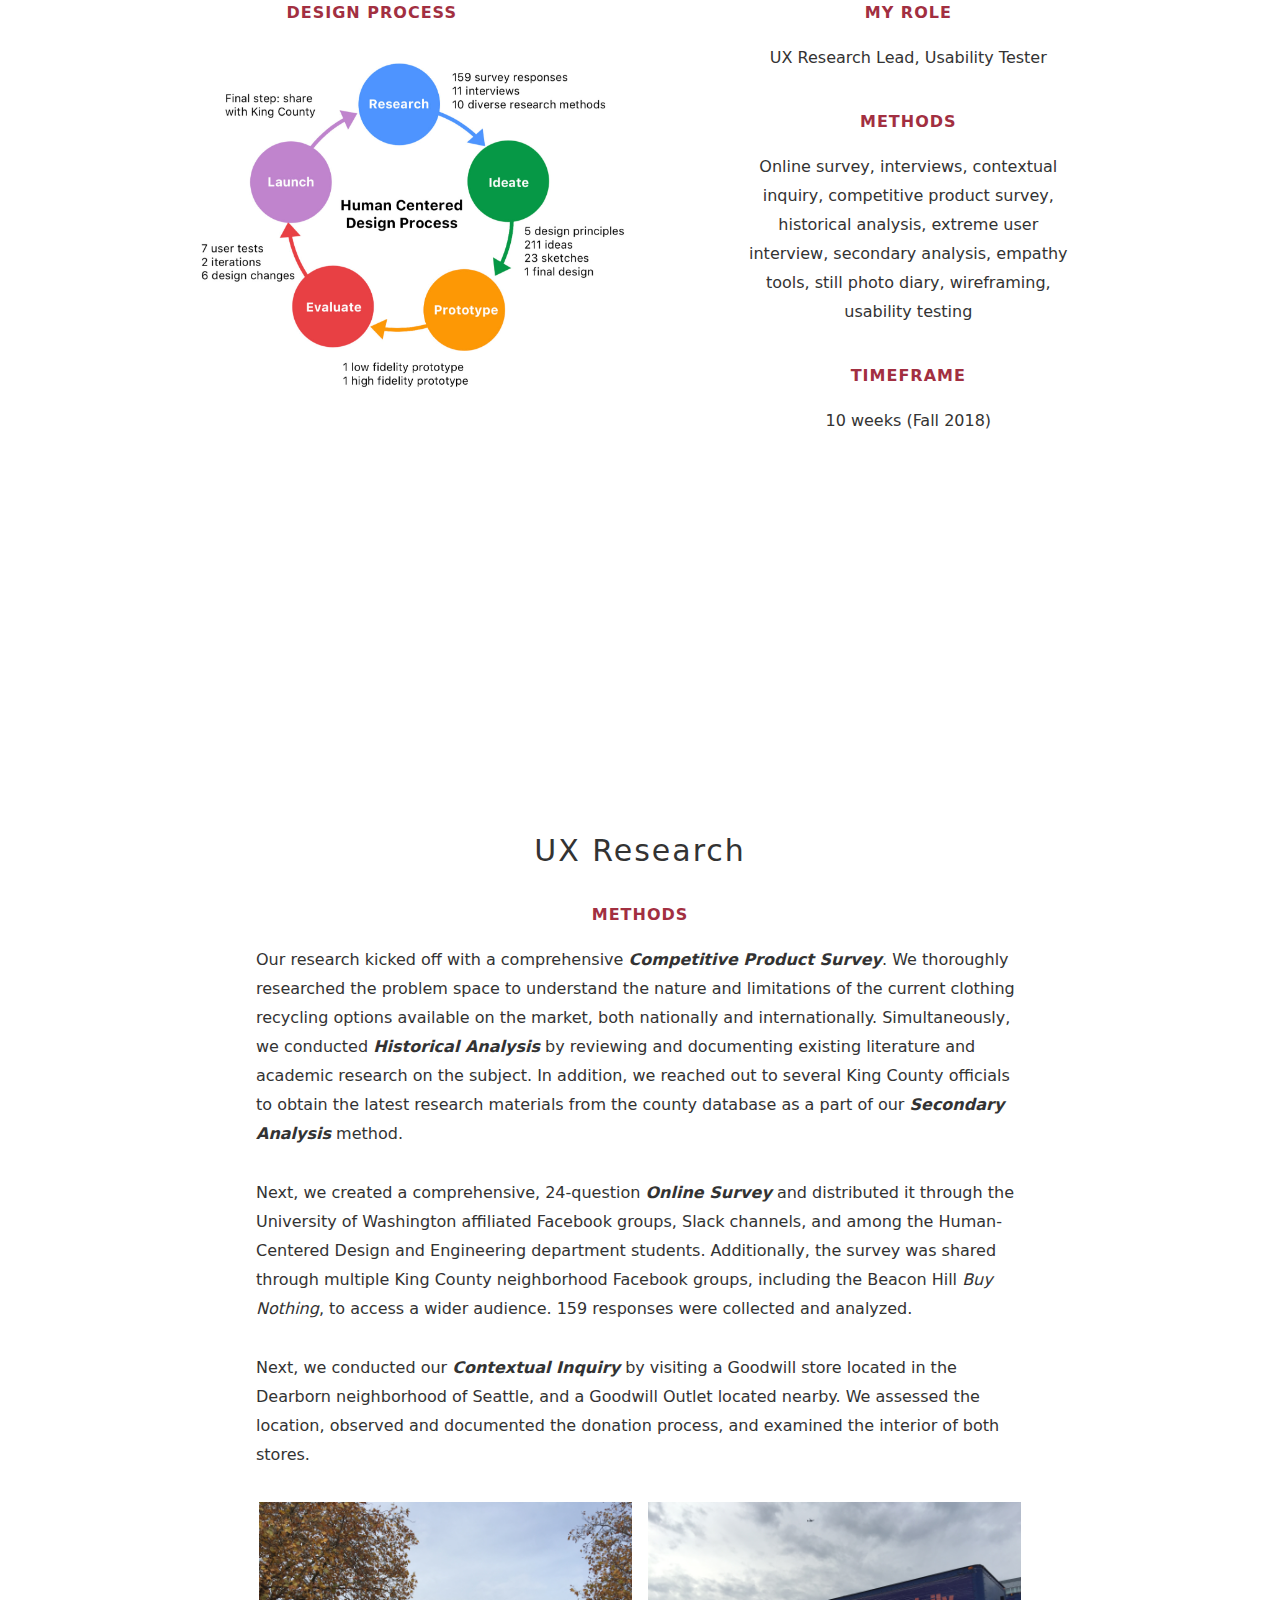
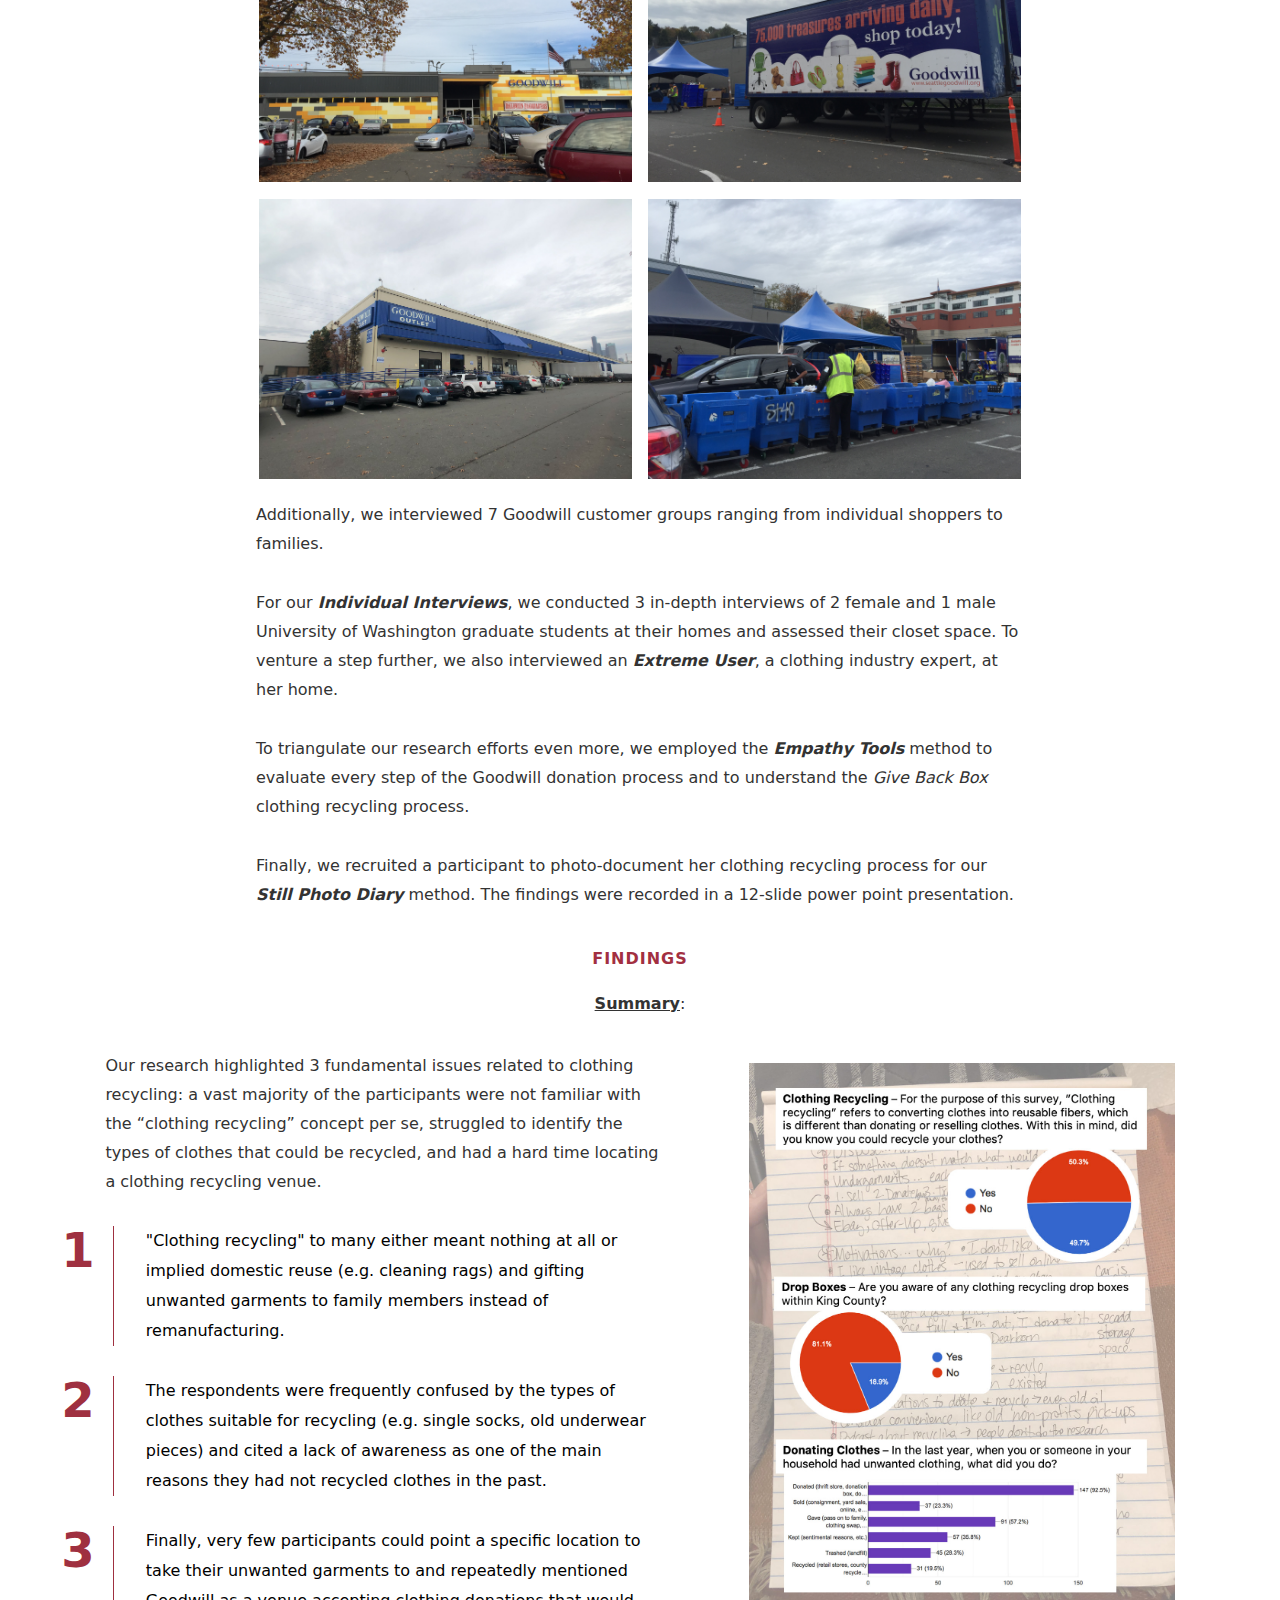
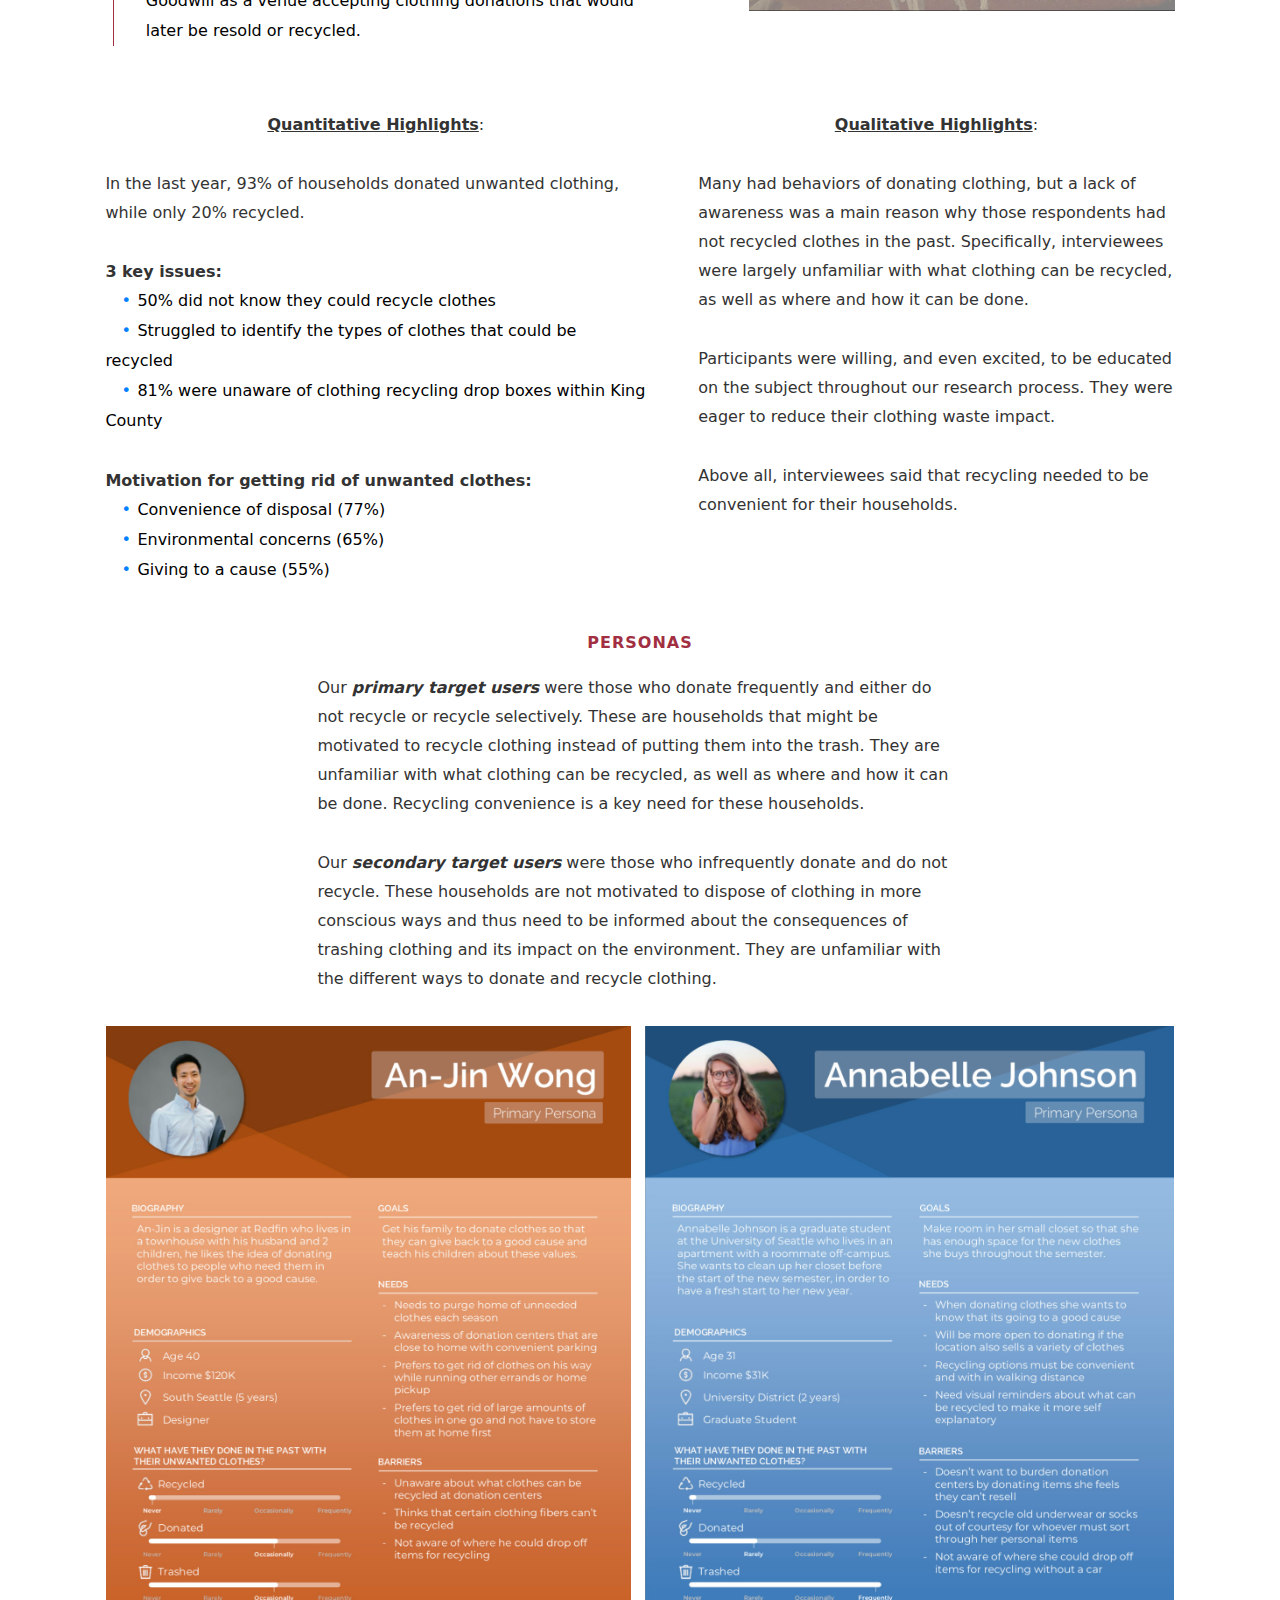
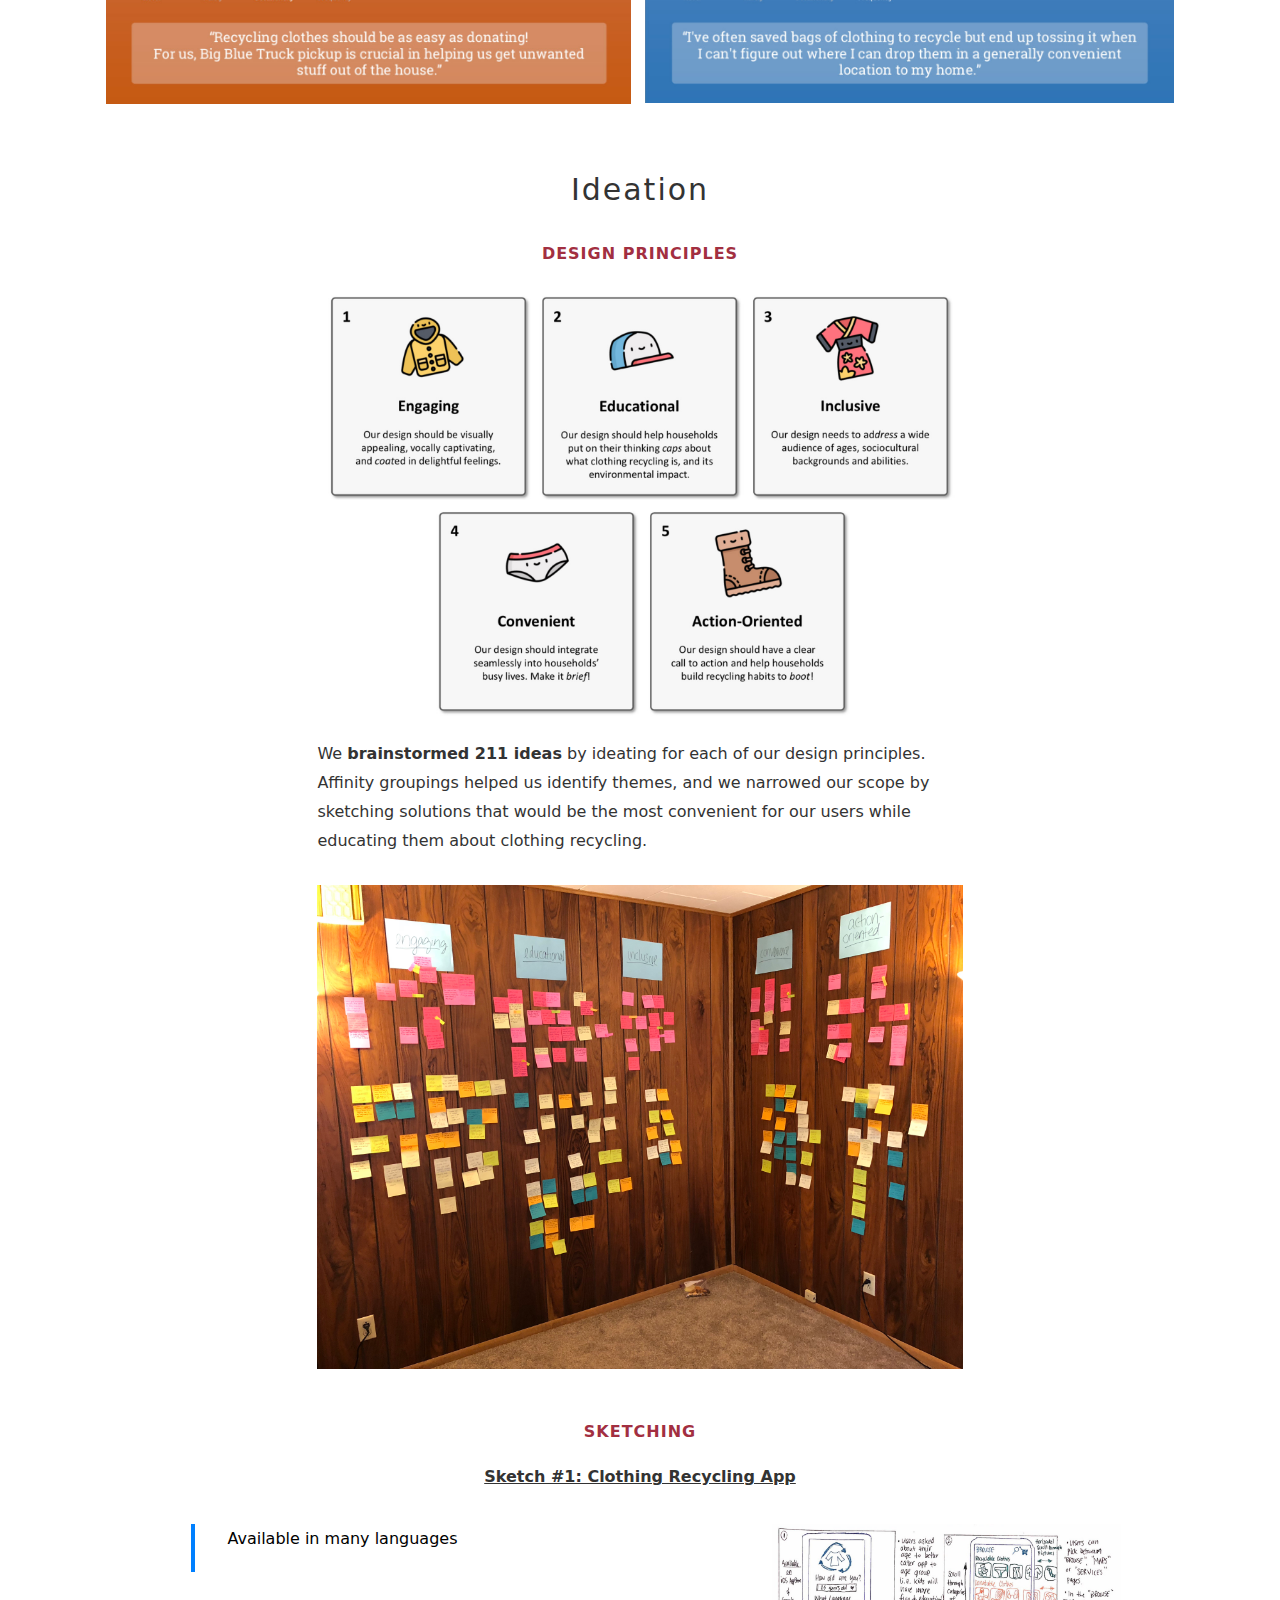
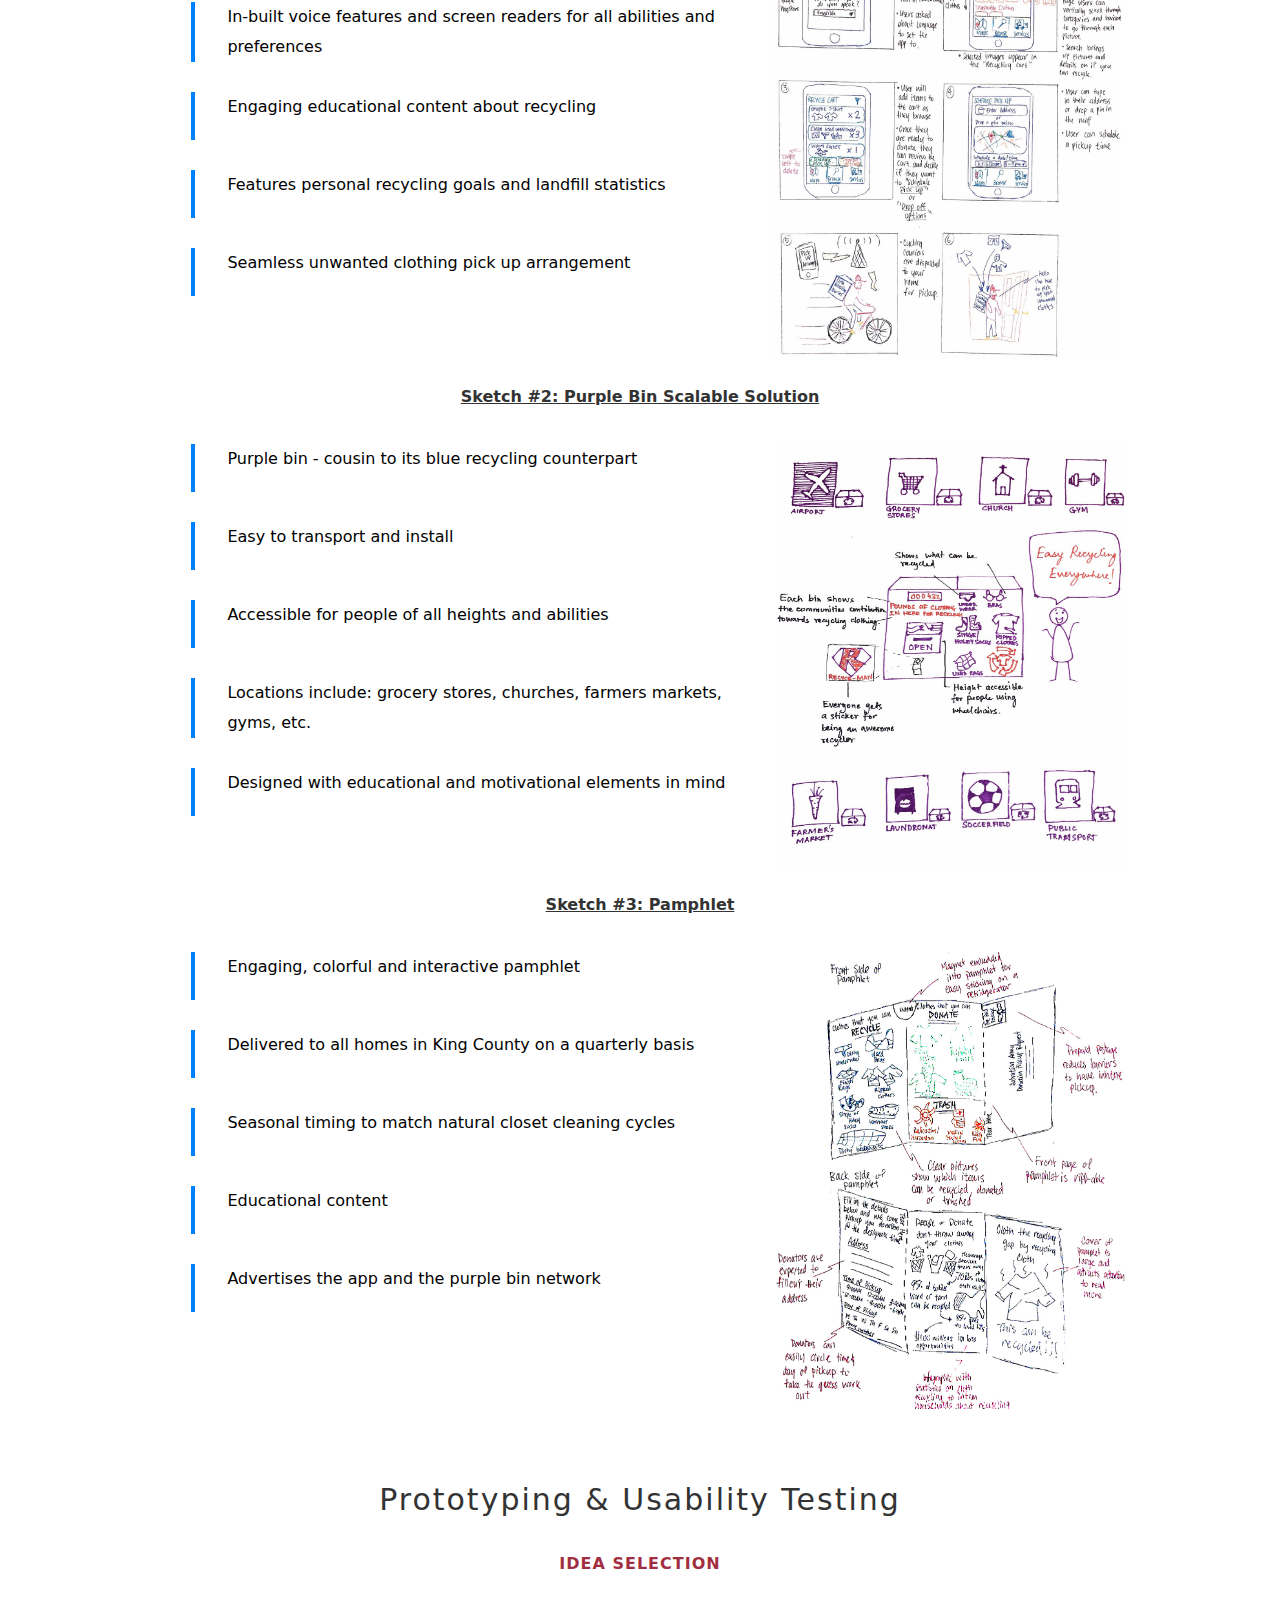
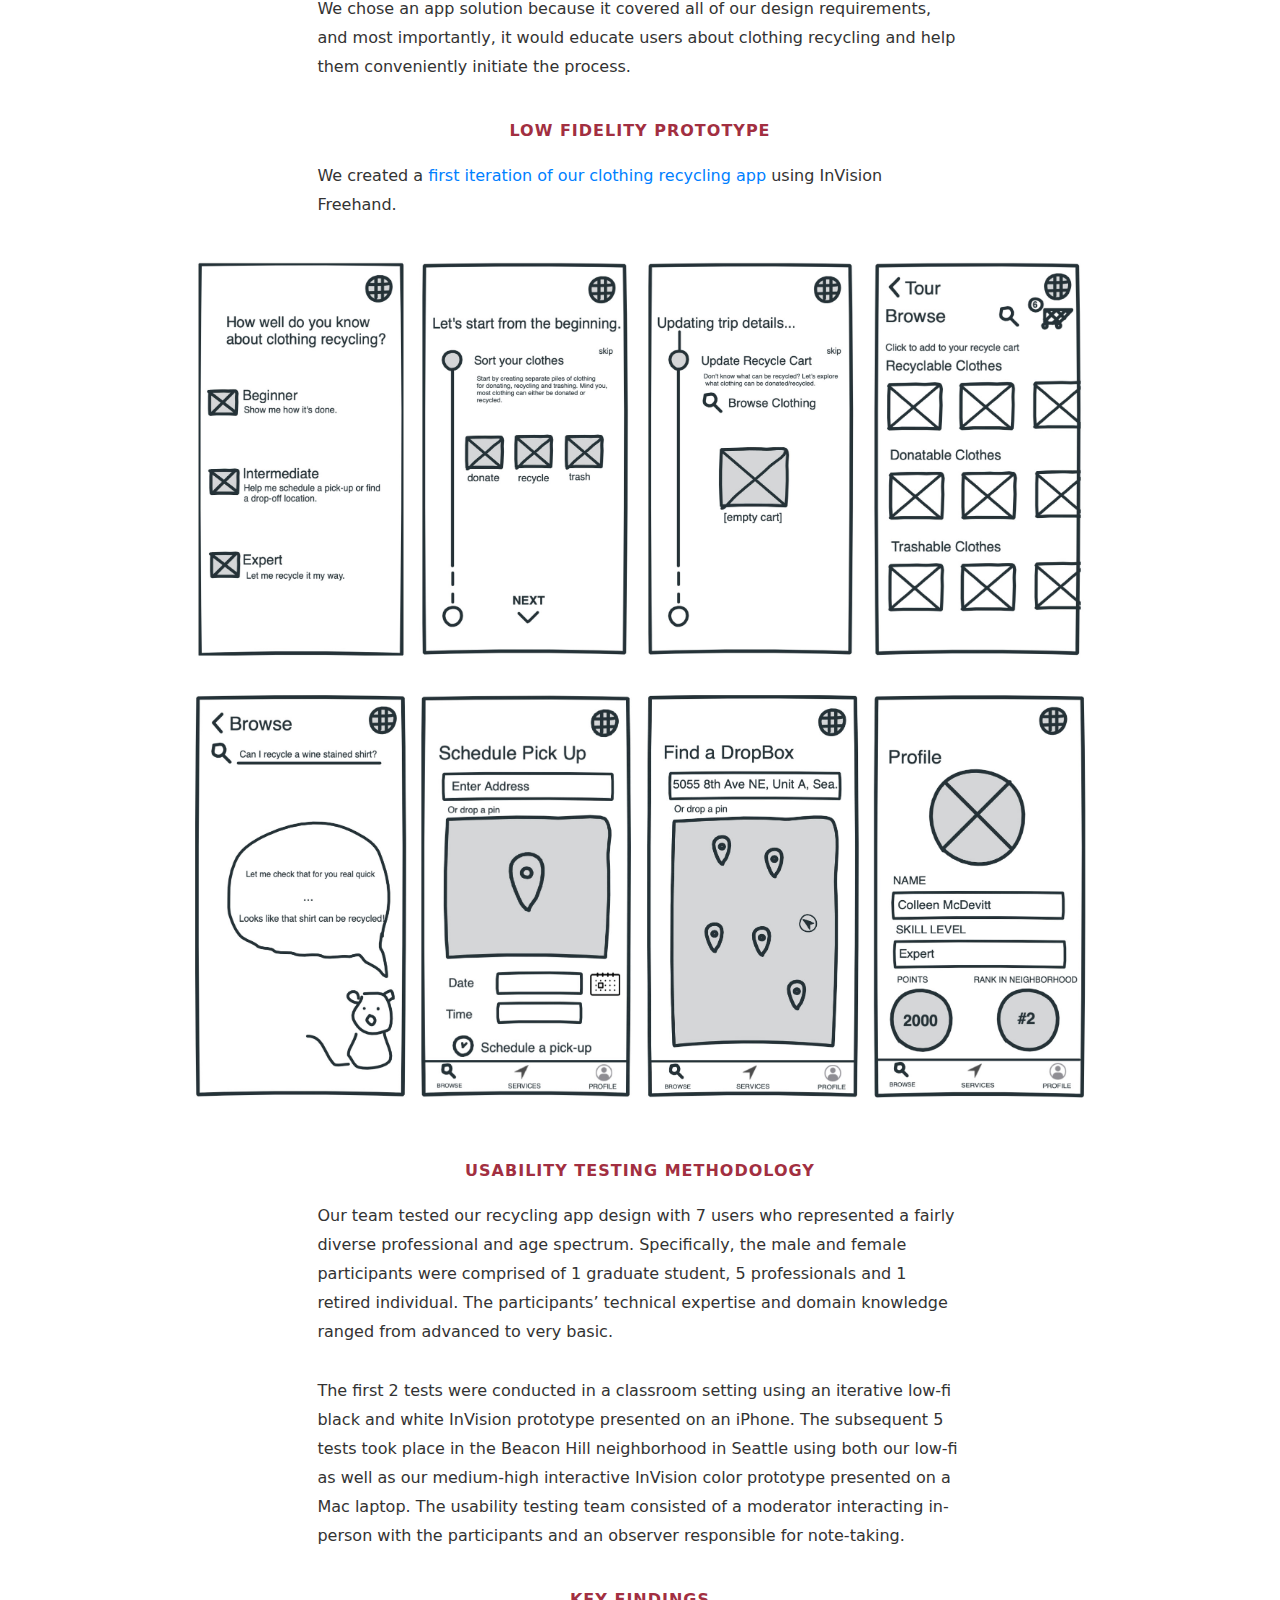
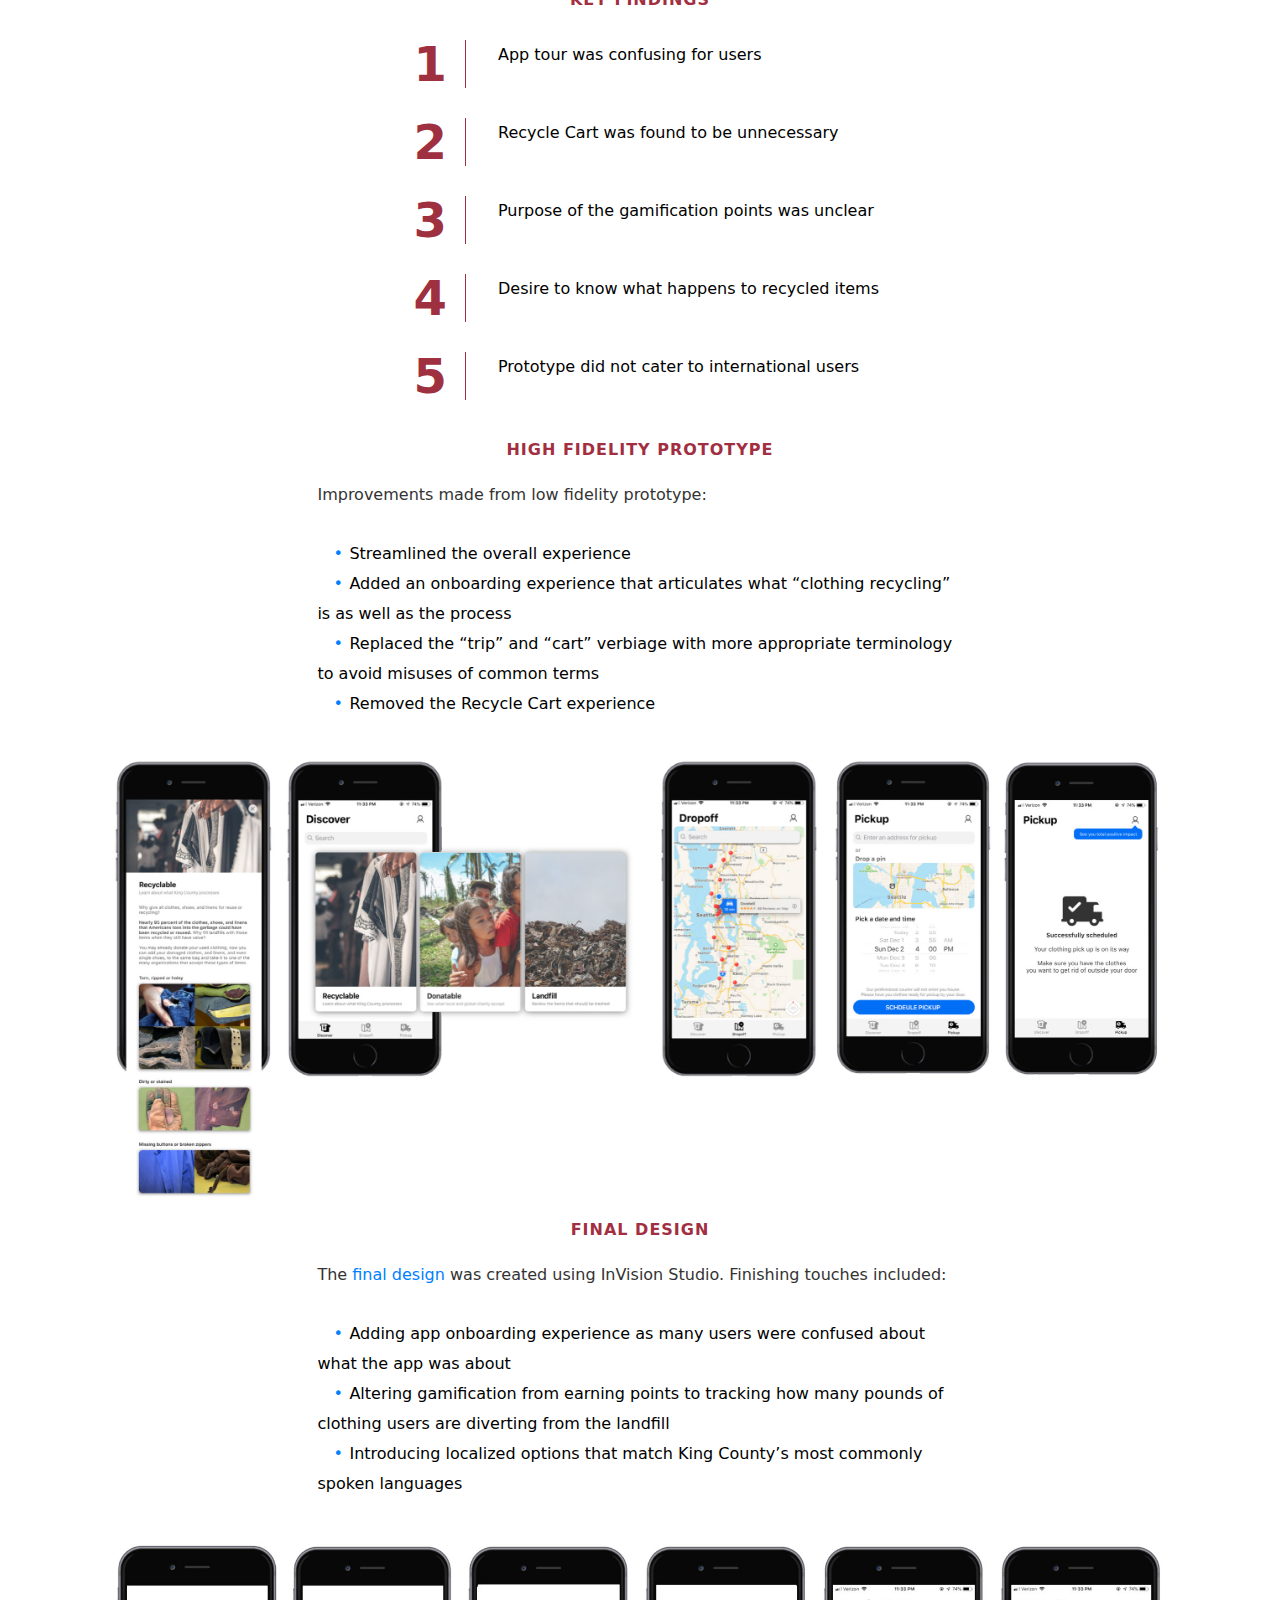
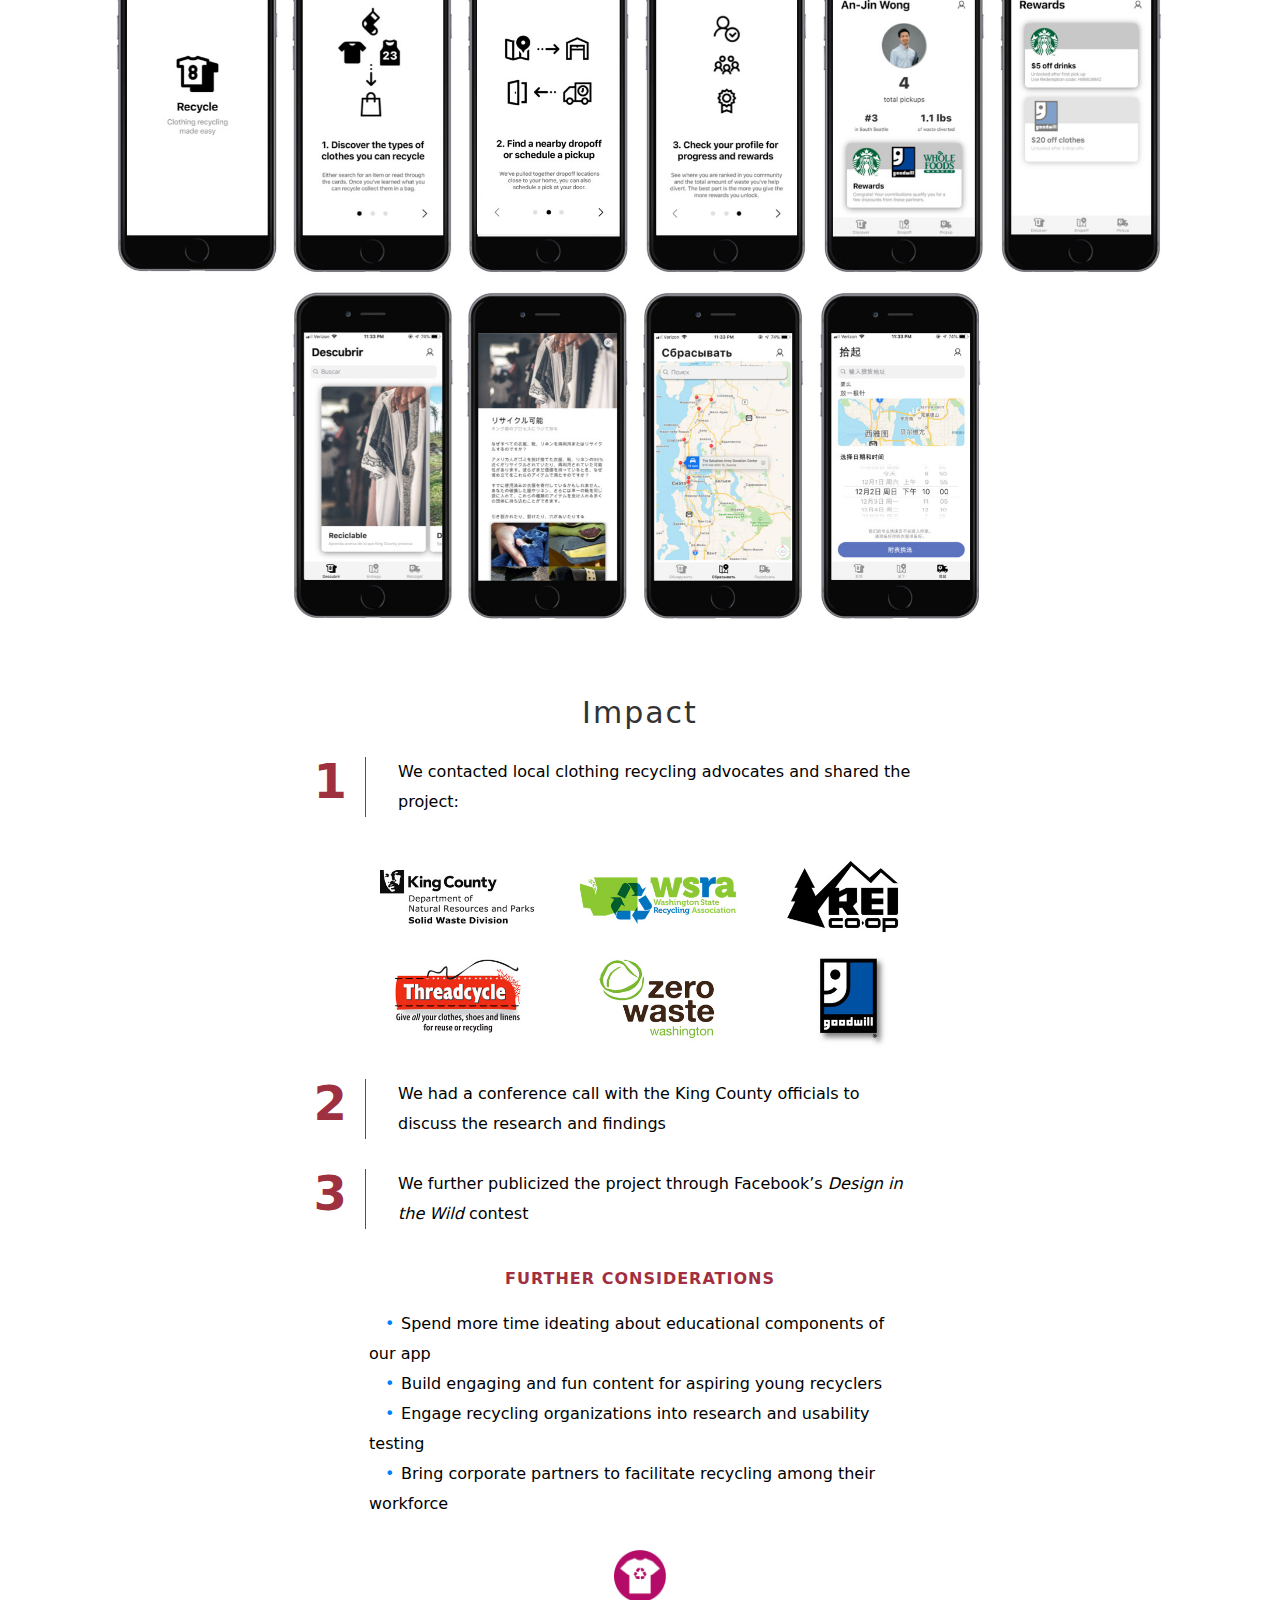
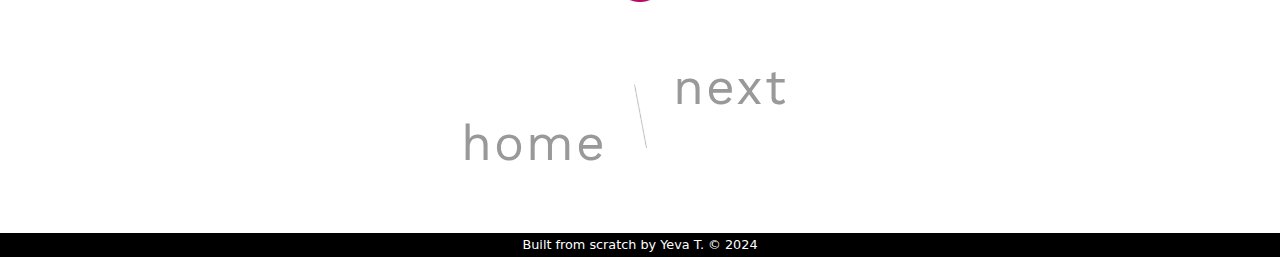
<file: recycling.html>
<!doctype html>
<html>

<head>
	<meta charset="utf-8" />
	<meta name="viewport" content="width=device-width, initial-scale=1" />

	<title>Clothing Recycling</title>

	<link href="reset.css" rel="stylesheet" />
	<link href="https://fonts.googleapis.com/css?family=Work+Sans:700" rel="stylesheet">
	<link href="https://fonts.googleapis.com/css?family=Work+Sans" rel="stylesheet">
	<link href="https://fonts.googleapis.com/css?family=Roboto" rel="stylesheet">
	<link href="styles_recycling.css" rel="stylesheet" />

</head>

<body>
	<header>
		<div class="top_nav_wrap">
			<a href="index.html">Portfolio</a>
		</div> 
	</header> 

	<main>
		<h1>Clothing the Recycling Gap</h1> 
		
		<h2><i>Quantitative and Qualitative Research</i></h2>
		
		<h3>In Collaboration with King County, Washington</h3><br>
		
		<h3 class="contest"><b>Finalist, Facebook's <i>Design in the Wild</i> contest</b></h3>

		<section>
			<div class="col-2-wrapper">
				<div class="img-wrap">
					<img src="img/recycling_main.jpg">
				</div>
			</div>	

			<div class="col-1-wrapper">
				<p class="section_title" id="summary">Summary</p>

				<p class="subsection_title">DESIGN PROBLEM</p>

				<p>"Clothing recycling" refers to converting clothes into reusable fibers, which is different from donating or reselling clothes.</p><br>
				
				<p>In King County, WA, about 95% of clothing articles disposed into landfills could instead be recycled. We believe there is lack of awareness and communication between households, business community, and local governments around recycling clothing.</p><br>
				
				<p>The project aimed to investigate why people don’t recycle their clothes more often, explore the ways to educate people on the benefits of clothing recycling, and design solutions to increase habitual clothing recycling.</p>

				<p class="subsection_title">DESIGN QUESTION</p>

				<blockquote>How might we help households in King County recycle their clothes with ease and purpose?</blockquote>
			</div>

			<div class="col-2-wrapper">
				<table>
					<tr>
						<td>
							<p class="subsection_title">DESIGN PROCESS</p>

							<div class="img-wrap">
								<img src="img/design_process.jpg" id="design_process" alt="">
							</div>
						</td>
						<td id="miscellaneous">
							<p class="subsection_title">MY ROLE</p>

							<p id="role">UX Research Lead, Usability Tester</p>

							<p class="subsection_title">METHODS</p>

							<p id="methods">Online survey, interviews, contextual inquiry, competitive product survey, historical analysis, extreme user interview, secondary analysis, empathy tools, still photo diary, wireframing, usability testing</p>

							<p class="subsection_title">TIMEFRAME</p>

							<p id="timeframe">10 weeks (Fall 2018)</p> 
						</td>
					</tr>
				</table>

				<iframe src="https://cdn.flipsnack.com/widget/v2/widget.html?hash=f7paz0qej&bgcolor=EEEEEE&t=1547874739" width="640" height="385" seamless="seamless" scrolling="no" frameBorder="0" allowFullScreen></iframe>
			</div>	

			<div class="col-1-wrapper" id="ux_research">
				<p class="section_title" id="no_top_margin">UX Research</p>

				<p class="subsection_title">METHODS</p>

				<p>Our research kicked off with a comprehensive <b><i>Competitive Product Survey</i></b>. We thoroughly researched the problem space to understand the nature and limitations of the current clothing recycling options available on the market, both nationally and internationally. Simultaneously, we conducted <b><i>Historical Analysis</i></b> by reviewing and documenting existing literature and academic research on the subject. In addition, we reached out to several King County officials to obtain the latest research materials from the county database as a part of our <b><i>Secondary Analysis</i></b> method.</p><br>

				<p>Next, we created a comprehensive, 24-question <b><i>Online Survey</i></b> and distributed it through the University of Washington affiliated Facebook groups, Slack channels, and among the Human-Centered Design and Engineering department students. Additionally, the survey was shared through multiple King County neighborhood Facebook groups, including the Beacon Hill <i>Buy Nothing</i>, to access a wider audience. 159 responses were collected and analyzed.</p><br>

				<p>Next, we conducted our <b><i>Contextual Inquiry</i></b> by visiting a Goodwill store located in the Dearborn neighborhood of Seattle, and a Goodwill Outlet located nearby. We assessed the location, observed and documented the donation process, and examined the interior of both stores.</p><br>

				<table id="goodwill">
					<tr>
						<td>
							<div class="img-wrap" id="goodwill_left">
								<img src="img/goodwill1.jpg" alt="">
							</div>
						</td>
						<td>
							<div class="img-wrap" id="goodwill_right">
									<img src="img/goodwill2.jpg" alt="">
								</div>
							</div>
						</td>
					</tr>
					<tr>
						<td>
							<div class="img-wrap" id="goodwill_left">
								<img src="img/goodwill3.jpg" alt="">
							</div>
						</td>
						<td>
							<div class="img-wrap" id="goodwill_right">
								<img src="img/goodwill4.jpg" alt="">
							</div>
						</td>
					</tr>
				</table>

				<p>Additionally, we interviewed 7 Goodwill customer groups ranging from individual shoppers to families.</p><br>

				<p>For our <b><i>Individual Interviews</i></b>, we conducted 3 in-depth interviews of 2 female and 1 male University of Washington graduate students at their homes and assessed their closet space. To venture a step further, we also interviewed an <b><i>Extreme User</i></b>, a clothing industry expert, at her home.</p><br>

				<p>To triangulate our research efforts even more, we employed the <b><i>Empathy Tools</i></b> method to evaluate every step of the Goodwill donation process and to understand the <i>Give Back Box</i> clothing recycling process.</p><br>

				<p>Finally, we recruited a participant to photo-document her clothing recycling process for our <b><i>Still Photo Diary</i></b> method. The findings were recorded in a 12-slide power point presentation.</p>

				<p class="subsection_title">FINDINGS</p>

				<p id="subtitle"><u><b>Summary</b></u>:</p><br>
			</div>

			<div class="col-2-wrapper">
				<table>
					<tr>
						<td id="research_findings_summary">
							<p>Our research highlighted 3 fundamental issues related to clothing recycling: a vast majority of the participants were not familiar with the “clothing recycling” concept per se, struggled to identify the types of clothes that could be recycled, and had a hard time locating a clothing recycling venue.</p><br>

							<ol>
								<li>"Clothing recycling" to many either meant nothing at all or implied domestic reuse (e.g. cleaning rags) and gifting unwanted garments to family members instead of remanufacturing.</li>
								<li>The respondents were frequently confused by the types of clothes suitable for recycling (e.g. single socks, old underwear pieces) and cited a lack of awareness as one of the main reasons they had not recycled clothes in the past.</li>
								<li>Finally, very few participants could point a specific location to take their unwanted garments to and repeatedly mentioned Goodwill as a venue accepting clothing donations that would later be resold or recycled.</li>
							</ol>
						</td>
						<td>
							<div class="img-wrap">
								<img src="img/research_findings.jpg" id="research_findings" alt="">
							</div>
						</td>
					</tr>
					<tr>
						<td id="research_highlights_left"><br>
							<p id="subtitle"><u><b>Quantitative Highlights</b></u>:</p><br>

							<p>In the last year, 93% of households donated unwanted clothing, while only 20% recycled.</p><br>

							<p><b>3 key issues:</b></p>

							<ul>
								<li>50% did not know they could recycle clothes</li>
								<li>Struggled to identify the types of clothes that could be recycled</li>
								<li>81% were unaware of clothing recycling drop boxes within King County</li>
							</ul><br>

							<p><b>Motivation for getting rid of unwanted clothes:</b></p>

							<ul>
								<li>Convenience of disposal (77%)</li>
								<li>Environmental concerns (65%)</li>
								<li>Giving to a cause (55%)</li>
							</ul>
						</td>
						<td id="research_highlights_right"><br>
							<p id="subtitle"><u><b>Qualitative Highlights</b></u>:</p><br>

							<p>Many had behaviors of donating clothing, but a lack of awareness was a main reason why those respondents had not recycled clothes in the past. Specifically, interviewees were largely unfamiliar with what clothing can be recycled, as well as where and how it can be done.</p><br>

							<p>Participants were willing, and even excited, to be educated on the subject throughout our research process. They were eager to reduce their clothing waste impact.</p><br>

							<p>Above all, interviewees said that recycling needed to be convenient for their households.</p>
						</td>
					</tr>
				</table>

			<div class="col-1-wrapper">	
				<p class="subsection_title">PERSONAS</p>

				<p>Our <b><i>primary target users</i></b> were those who donate frequently and either do not recycle or recycle selectively. These are households that might be motivated to recycle clothing instead of putting them into the trash. They are unfamiliar with what clothing can be recycled, as well as where and how it can be done. Recycling convenience is a key need for these households.</p><br>

				<p>Our <b><i>secondary target users</i></b> were those who infrequently donate and do not recycle. These households are not motivated to dispose of clothing in more conscious ways and thus need to be informed about the consequences of trashing clothing and its impact on the environment. They are unfamiliar with the different ways to donate and recycle clothing.</p><br>
			</div>

			<div class="col-3-wrapper">
				<table>
					<tr>
						<td>
							<div class="img-wrap" id="persona_left">
								<img src="img/persona1.jpg" alt="">
							</div>
						</td>
						<td>
							<div class="img-wrap" id="persona_right">
								<img src="img/persona2.jpg" alt="">
							</div>
						</td>
					</tr>
				</table>
			</div>

			<div class="col-1-wrapper">
				<p class="section_title" id="ideation">Ideation</p>

				<p class="subsection_title">DESIGN PRINCIPLES</p>

				<div class="img-wrap">
					<img src="img/design_principles.jpg" alt="">
				</div>

				<p>We <b>brainstormed 211 ideas</b> by ideating for each of our design principles. Affinity groupings helped us identify themes, and we narrowed our scope by sketching solutions that would be the most convenient for our users while educating them about clothing recycling.</p><br>
			
				
				<div class="img-wrap"> <!-- Insert video once acquired --> 
					<img src="img/affinity_diagrams.jpg" alt="">
				</div>
			</div>

			<div class="col-2-wrapper">
				<p class="subsection_title">SKETCHING</p>

				<p id="subtitle"><u><b>Sketch #1: Clothing Recycling App</b></u></p><br>

				<table>
					<tr>
						<td id="sketches-right">
							<ol>
								<li id="list_sketches">Available in many languages</li>
								<li id="list_sketches">In-built voice features and screen readers for all abilities and preferences</li>
								<li id="list_sketches">Engaging educational content about recycling</li>
								<li id="list_sketches">Features personal recycling goals and landfill statistics</li>
								<li id="list_sketches">Seamless unwanted clothing pick up arrangement</li>
							</ol> 
						</td>
						<td>
							<div class="img-wrap" id="sketch">
								<img src="img/sketch1.jpg" alt="">
							</div>
						</td>
					</tr>
				</table>

				<p id="subtitle"><u><b>Sketch #2: Purple Bin Scalable Solution</b></u></p><br>

				<table>
					<tr>
						<td id="sketches-right">
							<ol>
								<li id="list_sketches">Purple bin - cousin to its blue recycling counterpart</li>
								<li id="list_sketches">Easy to transport and install</li>
								<li id="list_sketches">Accessible for people of all heights and abilities</li>
								<li id="list_sketches">Locations include: grocery stores, churches, farmers markets, gyms, etc.</li>
								<li id="list_sketches">Designed with educational and motivational elements in mind</li>
							</ol>
						</td>
						<td>
							<div class="img-wrap" id="sketch">
								<img src="img/sketch2.jpg" alt="">
							</div>
						</td>
					</tr>
				</table>

				<table>
					<p id="subtitle"><u><b>Sketch #3: Pamphlet</b></u></p><br>

					<tr>
						<td id="sketches-right">
							<ol>
								<li id="list_sketches">Engaging, colorful and interactive pamphlet</li>
								<li id="list_sketches">Delivered to all homes in King County on a quarterly basis</li>
								<li id="list_sketches">Seasonal timing to match natural closet cleaning cycles</li>
								<li id="list_sketches">Educational content</li>
								<li id="list_sketches">Advertises the app and the purple bin network</li>
							</ol>
						</td>
						<td>
							<div class="img-wrap" id="sketch">
								<img src="img/sketch3.jpg" alt="">
							</div>
						</td>
					</tr>
				</table>
			</div>

			<div class="col-1-wrapper">
				<p class="section_title" id="prototyping_usability">Prototyping & Usability Testing</p>

				<p class="subsection_title">IDEA SELECTION</p>

				<p>We chose an app solution because it covered all of our design requirements, and most importantly, it would educate users about clothing recycling and help them conveniently initiate the process.</p>

				<p class="subsection_title">LOW FIDELITY PROTOTYPE</p>

				<p>We created a <a href="https://projects.invisionapp.com/share/EHPC005RT3M#/screens" target="_blank">first iteration of our clothing recycling app</a> using InVision Freehand.</p><br>
			</div>

			<div class="col-2-wrapper">
				<div class="img-wrap">
					<img src="img/prototype1-1.jpg" alt="">
				</div>

				<div class="img-wrap">
					<img src="img/prototype1-2.jpg" alt="">
				</div>
			</div>
			
			<div class="col-1-wrapper">
				<p class="subsection_title">USABILITY TESTING METHODOLOGY</p>

				<p>Our team tested our recycling app design with 7 users who represented a fairly diverse professional and age spectrum. Specifically, the male and female participants were comprised of 1 graduate student, 5 professionals and 1 retired individual. The participants’ technical expertise and domain knowledge ranged from advanced to very basic.</p><br>

				<p>The first 2 tests were conducted in a classroom setting using an iterative low-fi black and white InVision prototype presented on an iPhone. The subsequent 5 tests took place in the Beacon Hill neighborhood in Seattle using both our low-fi as well as our medium-high interactive InVision color prototype presented on a Mac laptop. The usability testing team consisted of a moderator interacting in-person with the participants and an observer responsible for note-taking.</p>

				<p class="subsection_title">KEY FINDINGS</p>

				<ol id="key_findings">
					<li>App tour was confusing for users</li>
					<li>Recycle Cart was found to be unnecessary</li>
					<li>Purpose of the gamification points was unclear</li>
					<li>Desire to know what happens to recycled items</li>
					<li>Prototype did not cater to international users</li>
				</ol>

				<p class="subsection_title">HIGH FIDELITY PROTOTYPE</p>

				<p>Improvements made from low fidelity prototype:</p><br>

				<ul>
					<li>Streamlined the overall experience</li>
					<li>Added an onboarding experience that articulates what “clothing recycling” is as well as the process</li>
					<li>Replaced the “trip” and “cart” verbiage with more appropriate terminology to avoid misuses of common terms</li>
					<li>Removed the Recycle Cart experience</li>
				</ul><br>
			</div>

			<div class="col-3-wrapper">
				<div class="img-wrap">
					<img src="img/high_fidelity_prototype.jpg" alt="">
				</div>
			</div>	

			<div class="col-1-wrapper">
				<p class="subsection_title" id="no_top_margin">FINAL DESIGN</p>

				<p>The <a href="https://projects.invisionapp.com/prototype/cjp3uch1700whhk01lp7s7ti0/play" target="blank">final design</a> was created using InVision Studio. Finishing touches included:</p><br>

				<ul>
					<li>Adding app onboarding experience as many users were confused about what the app was about</li>
					<li>Altering gamification from earning points to tracking how many pounds of clothing users are diverting from the landfill</li>
					<li>Introducing localized options that match King County’s most commonly spoken languages</li>
				</ul><br>
			</div>

			<div class="col-3-wrapper">
				<div class="img-wrap">
					<img src="img/final_prototype.jpg" alt="">
				</div>
			</div>	

			<div class="col-1-wrapper">
				<p class="section_title" id="impact">Impact</p><br>

				<ol>
					<li>We contacted local clothing recycling advocates and shared the project:</li>
					<div class="img-wrap">
						<img src="img/recycling_partners.jpg" alt="">
					</div>
					<li>We had a conference call with the King County officials to discuss the research and findings</li>
					<li>We further publicized the project through Facebook’s <i>Design in the Wild</i> contest</li>
				</ol>

				<p class="subsection_title">FURTHER CONSIDERATIONS</p>

				<ul id="future">
					<li>Spend more time ideating about educational components of our app</li>
					<li>Build engaging and fun content for aspiring young recyclers</li>
					<li>Engage recycling organizations into research and usability testing</li>
					<li>Bring corporate partners to facilitate recycling among their workforce</li>
				</ul><br>

				<div class="img-wrap">
					<img src="img/recycling_icon.png" id="icon" alt="">
				</div>

				<div class="project-nav-wrap">
					<a href="index.html"><div class="left-nav">home<div class="text-on-hover">< Back to Portfolio</div></div></a>
				
					<a href="fop.html"><div class="right-nav">next<div class="text-on-hover">Front-Of-Package Food Labels ></div></div></a> 
				</div>
			</div>	

		</section>

	</main>

	<footer>Built from scratch by Yeva T. &copy; 2024</footer>

</body>
</html>
</file>
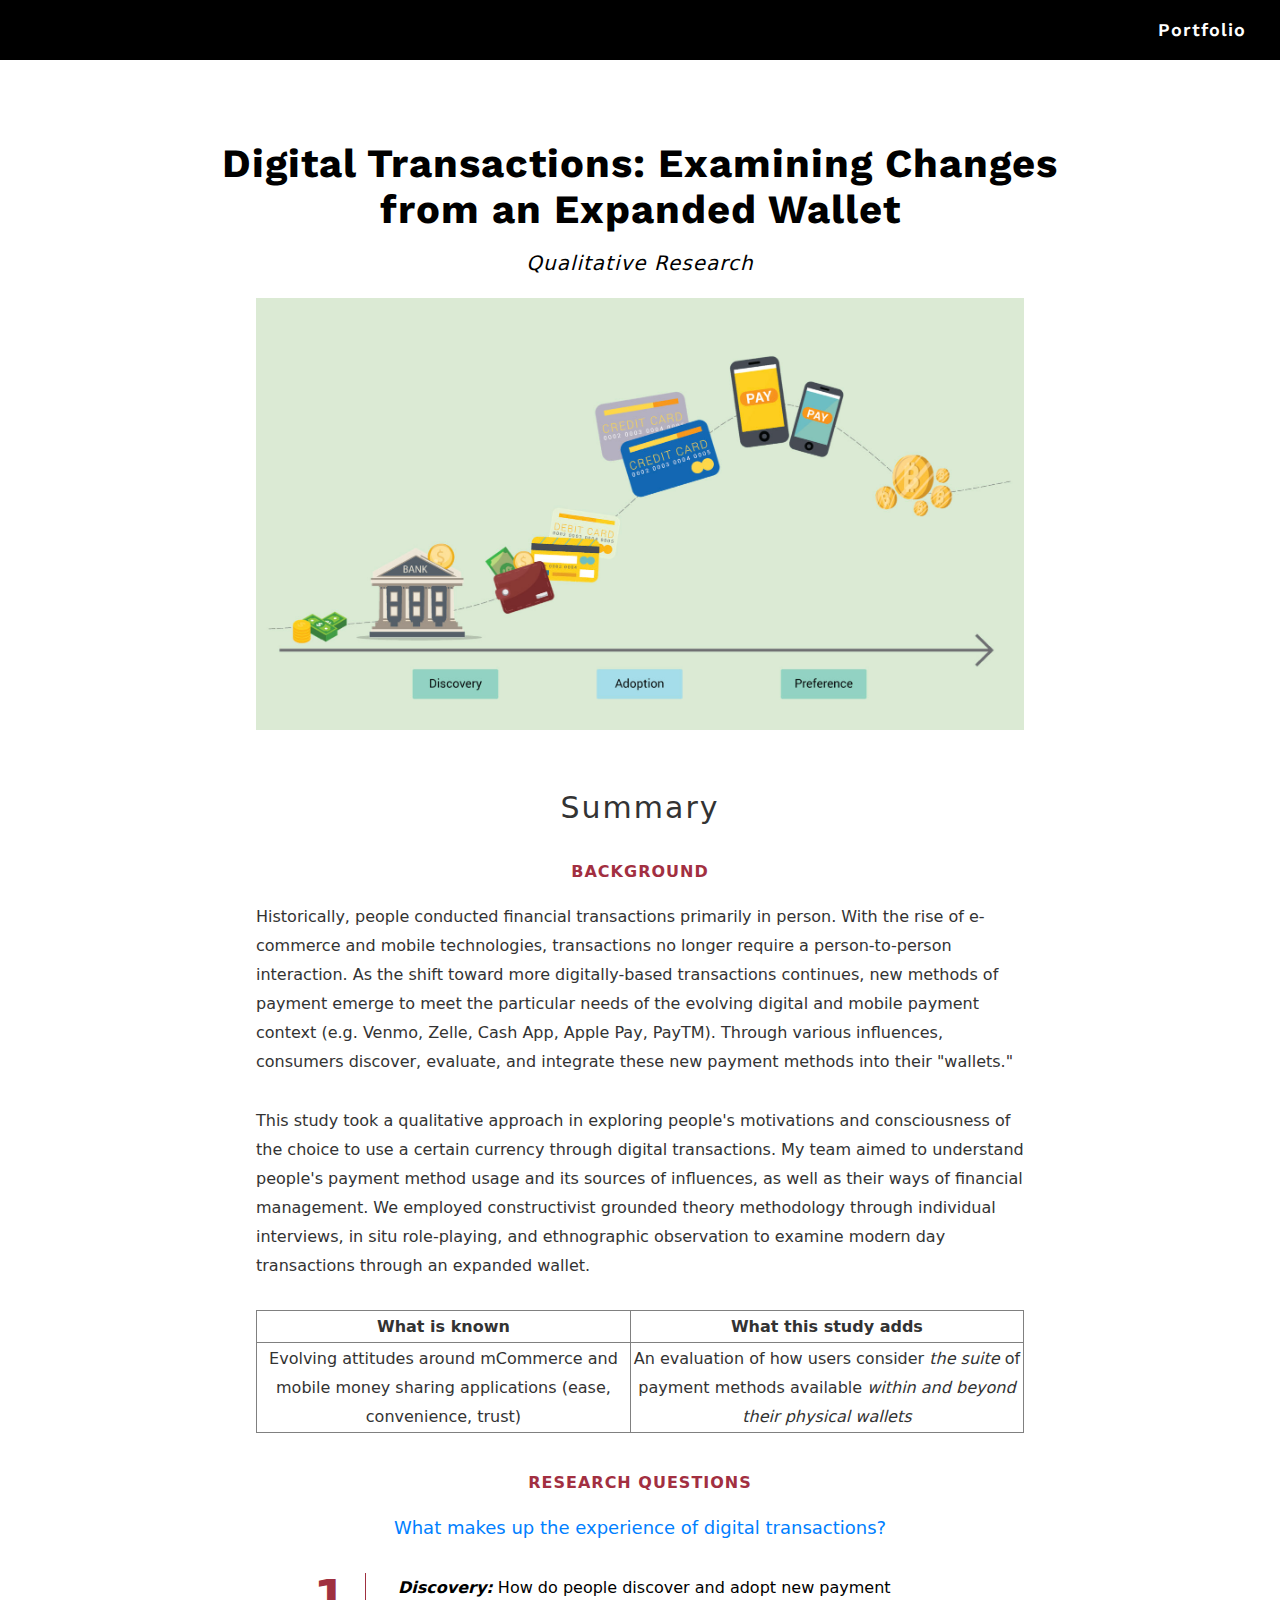
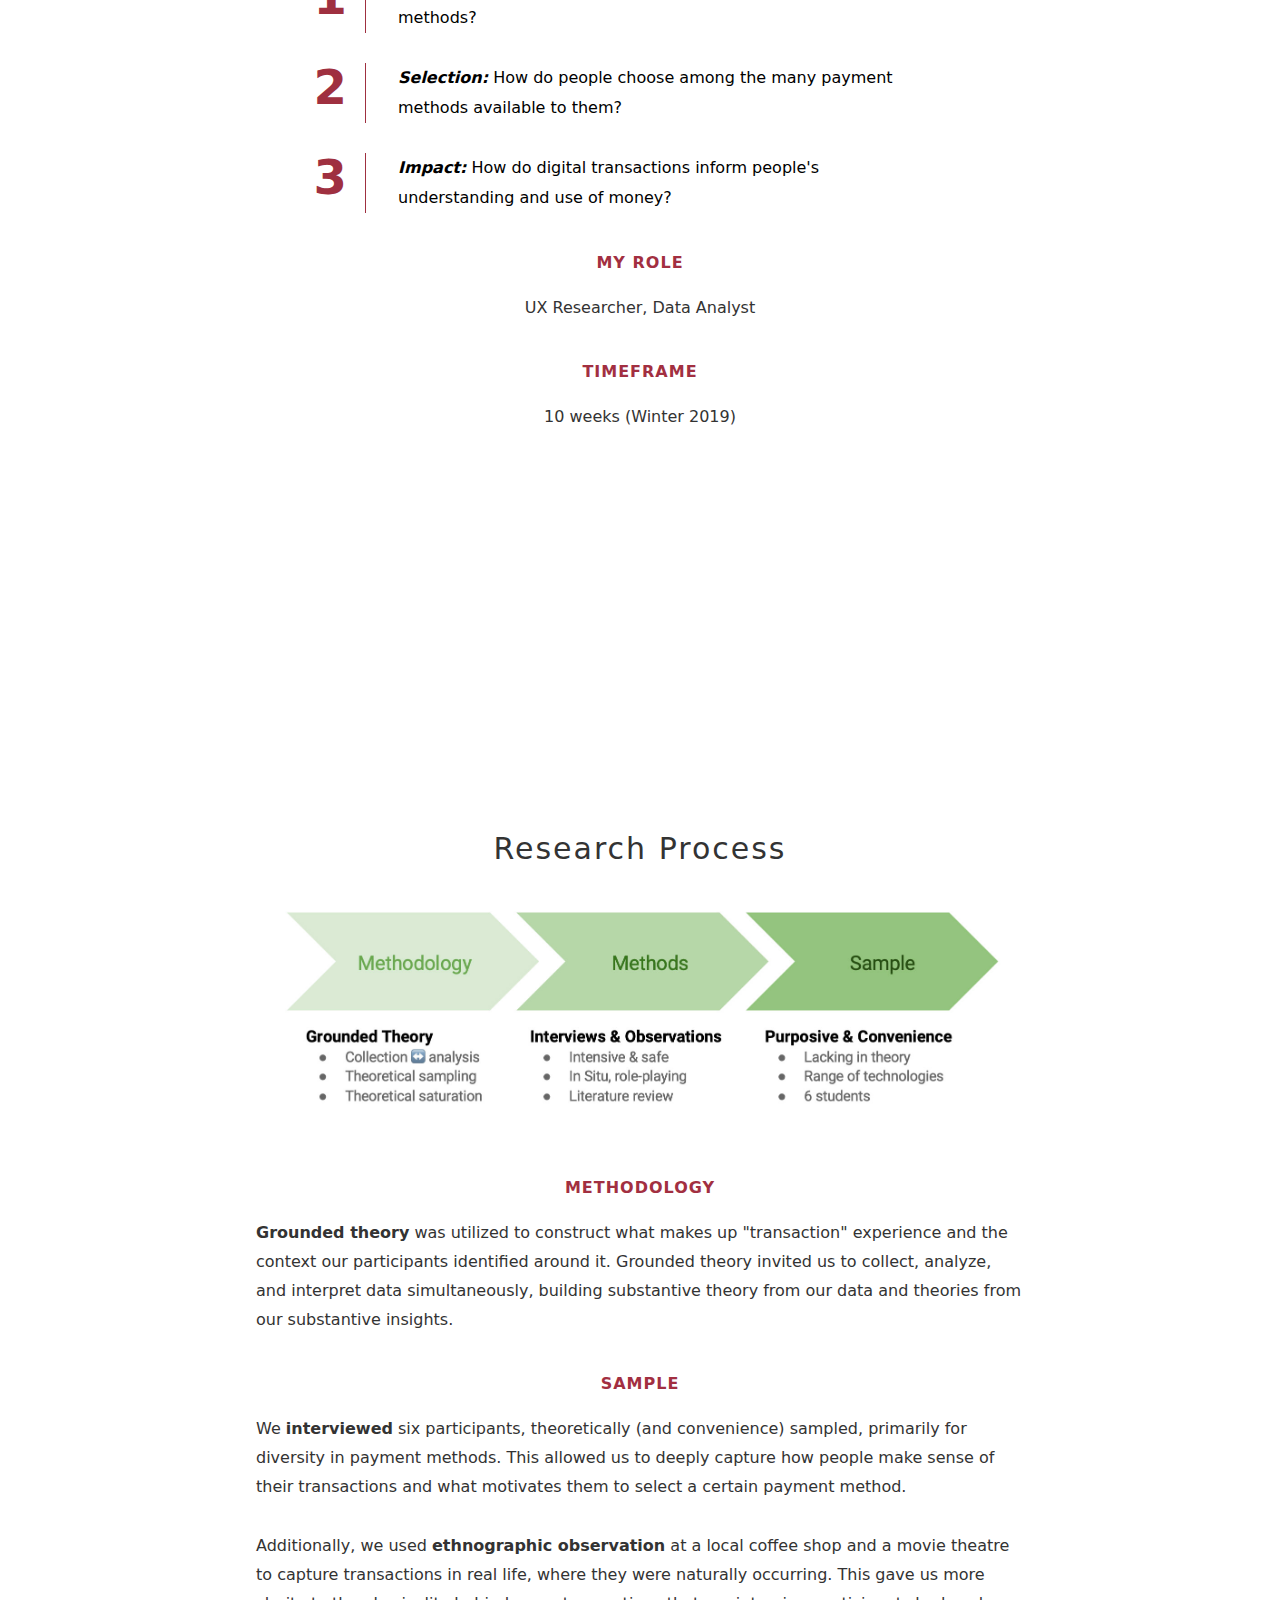
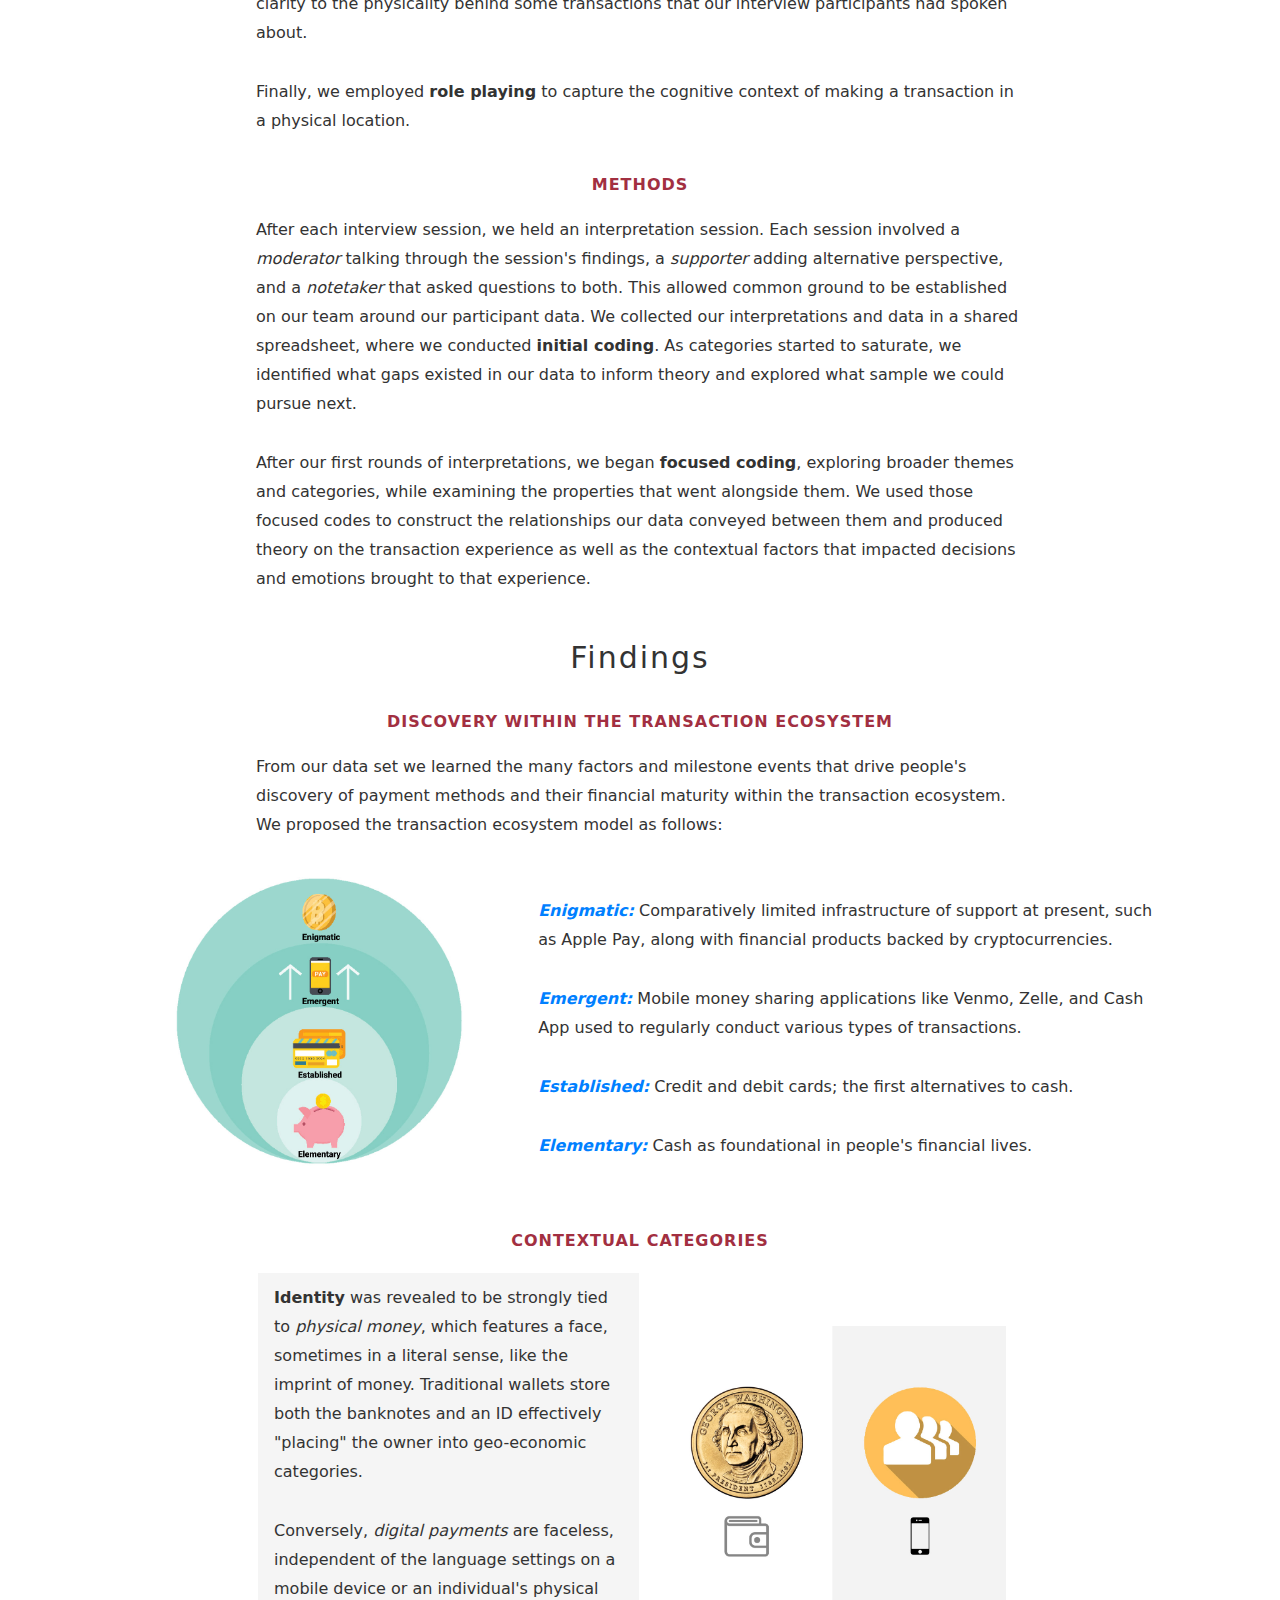
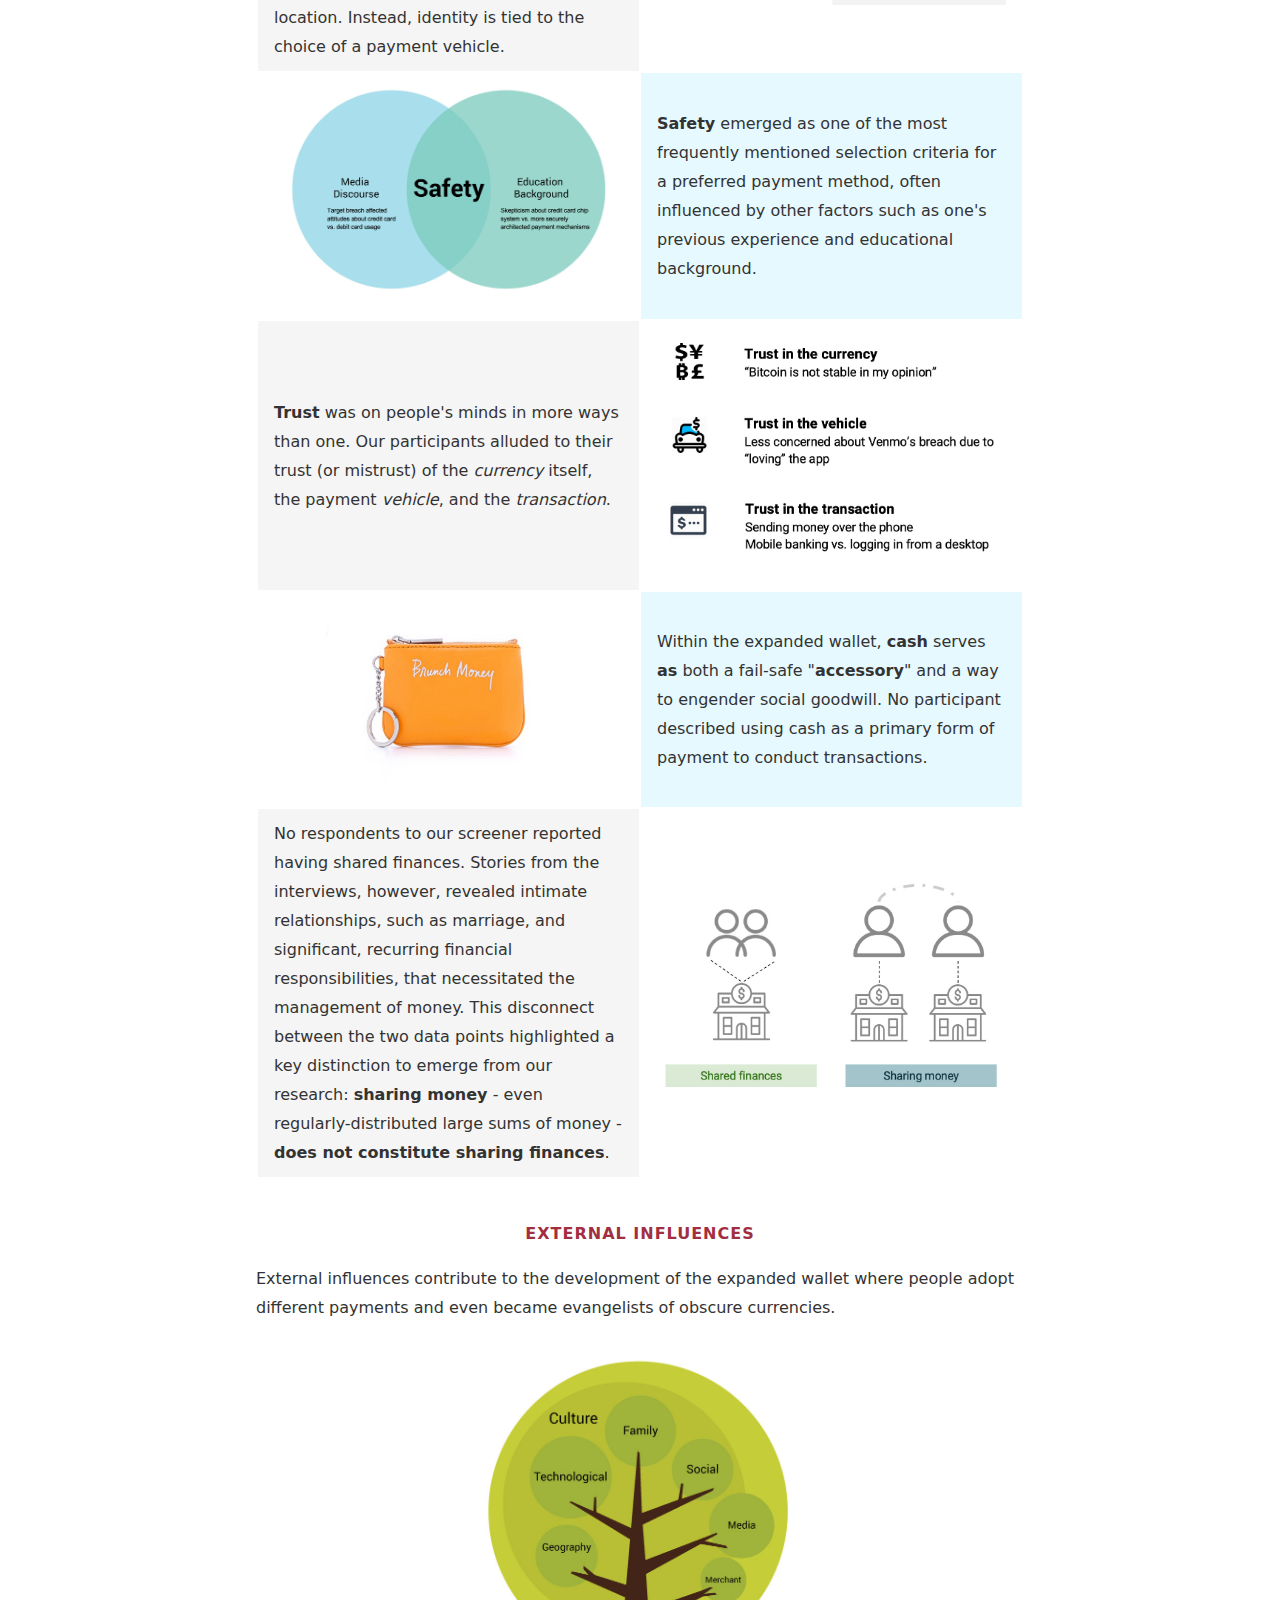
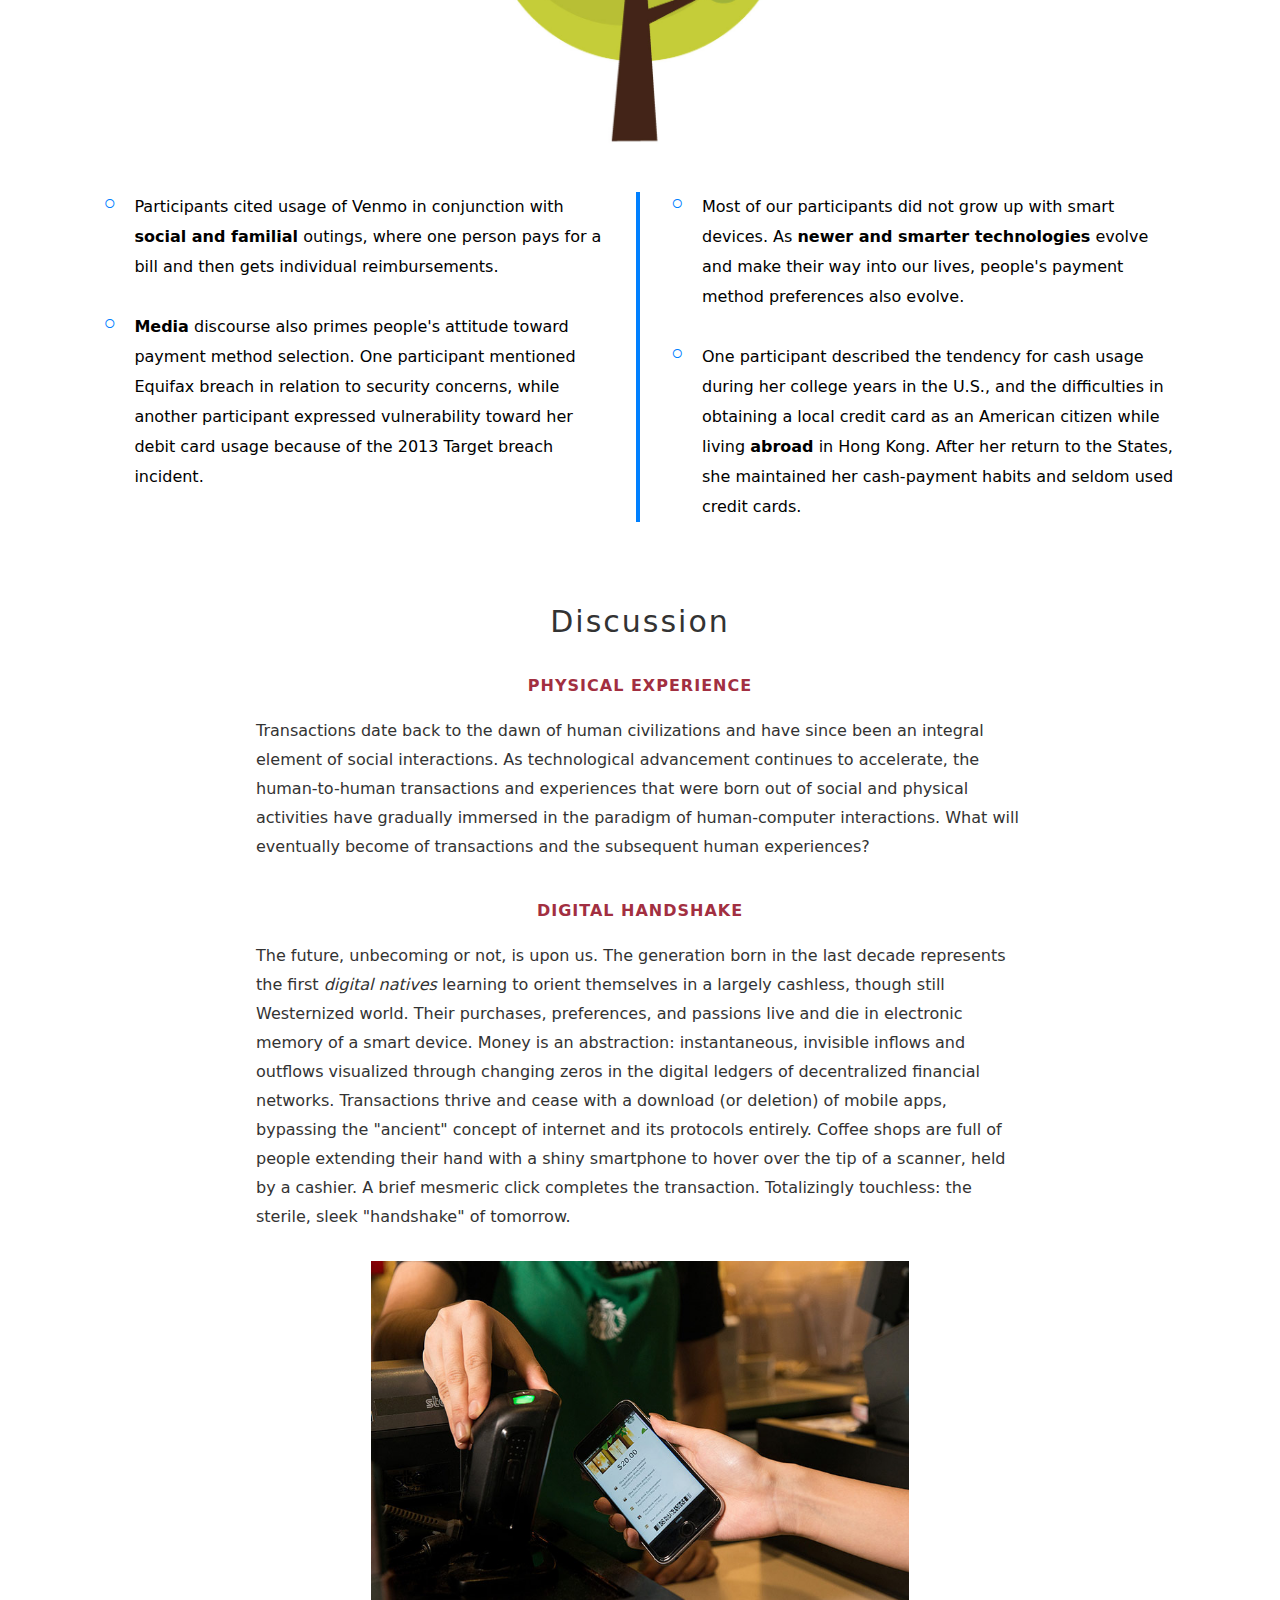
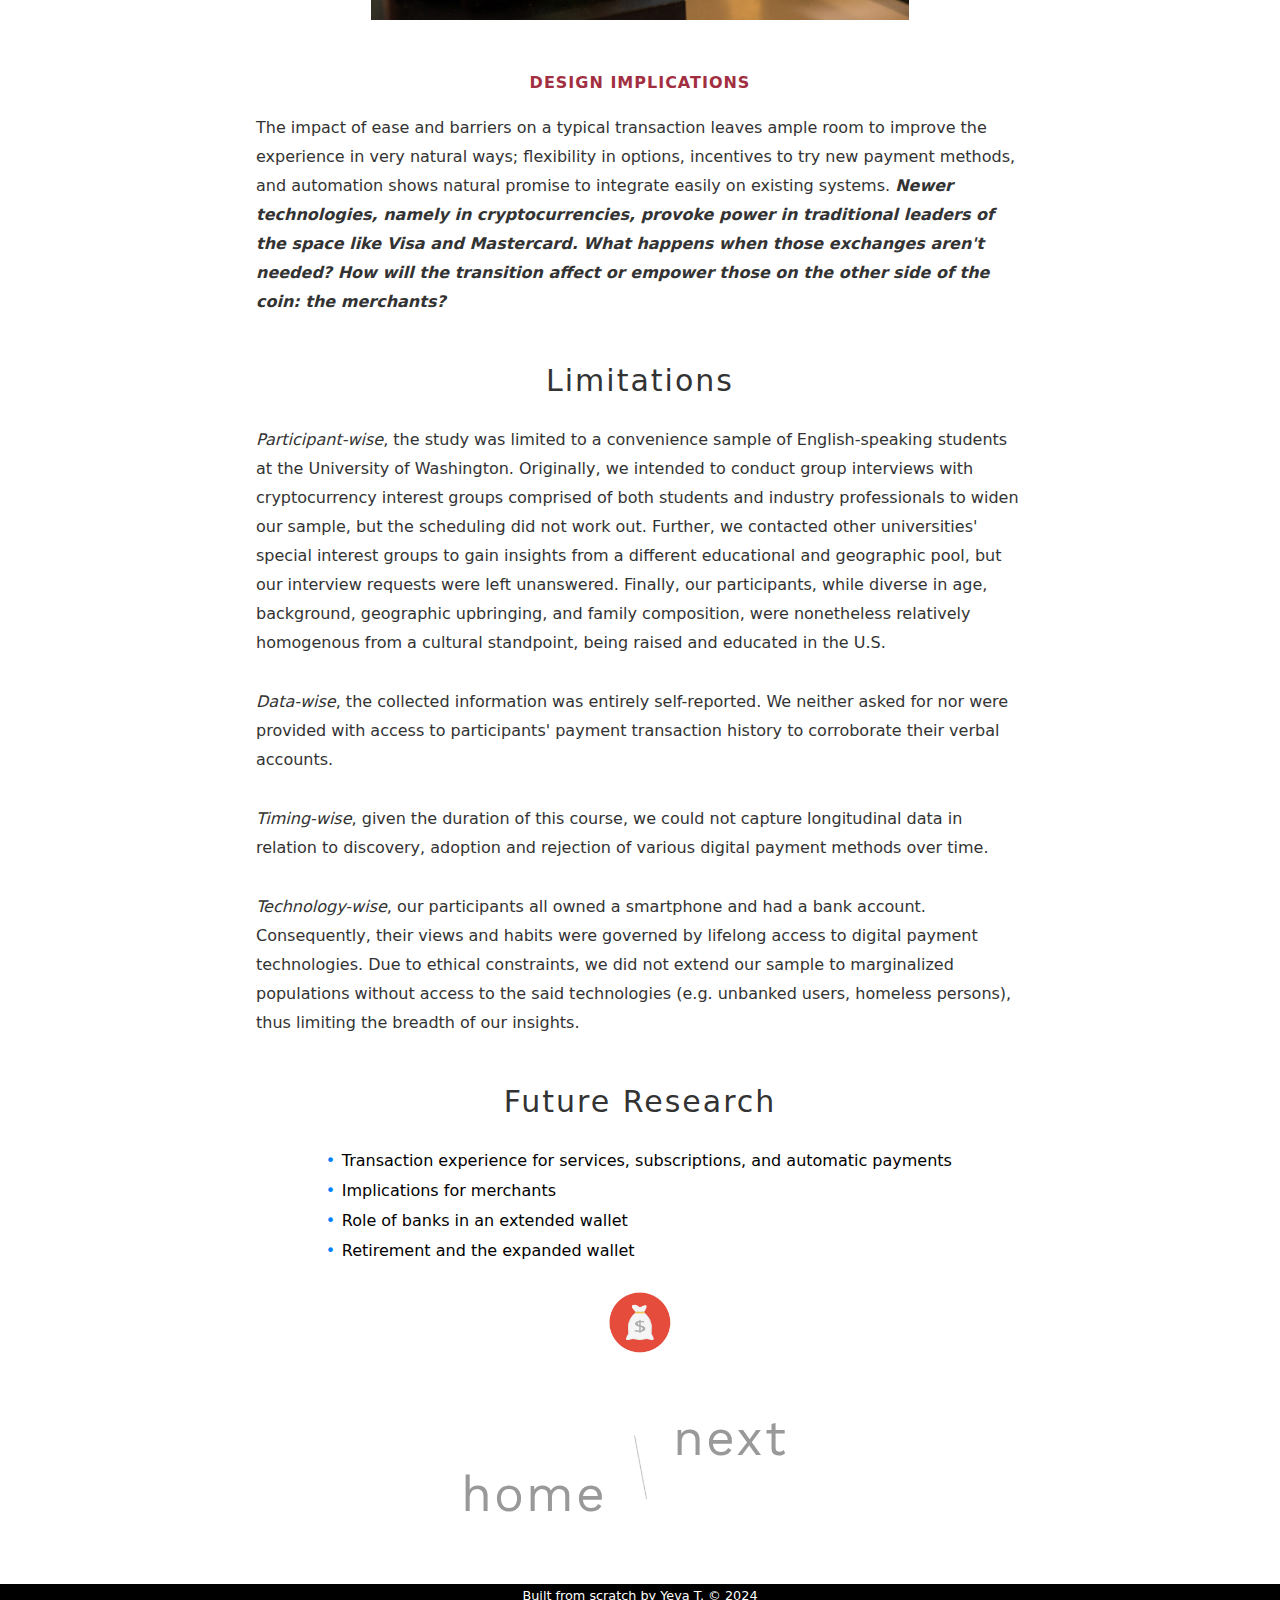
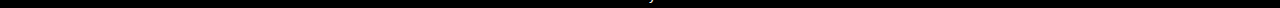
<file: transactions.html>
<!doctype html>
<html>

<head>
	<meta charset="utf-8" />
	<meta name="viewport" content="width=device-width, initial-scale=1" />

	<title>Digital Transactions</title>

	<link href="reset.css" rel="stylesheet" />
	<link href="https://fonts.googleapis.com/css?family=Work+Sans:700" rel="stylesheet">
	<link href="https://fonts.googleapis.com/css?family=Work+Sans" rel="stylesheet">
	<link href="https://fonts.googleapis.com/css?family=Roboto" rel="stylesheet">
	<link href="styles_transactions.css" rel="stylesheet" />

</head>

<body>
	<header>
		<div class="top_nav_wrap">
			<a href="index.html">Portfolio</a>
		</div>
	</header>

	<main>
		<div class="col-2-wrapper">
			<h1>Digital Transactions: Examining Changes<br id="hide_tablet"> from an Expanded Wallet</h1>
		</div>	
		
		<h2><i>Qualitative Research</i></h2>

		<section>
			<div class="col-1-wrapper">
				<div class="img-wrap">
					<img src="img/transactions_main.jpg">
				</div>
			
				<p class="section_title">Summary</p>

				<p class="subsection_title">BACKGROUND</p>

				<p>Historically, people conducted financial transactions primarily in person. With the rise of e-commerce and mobile technologies, transactions no longer require a person-to-person interaction. As the shift toward more digitally-based transactions continues, new methods of payment emerge to meet the particular needs of the evolving digital and mobile payment context (e.g. Venmo, Zelle, Cash App, Apple Pay, PayTM). Through various influences, consumers discover, evaluate, and integrate these new payment methods into their "wallets."</p><br>
				
				<p>This study took a qualitative approach in exploring people's motivations and consciousness of the choice to use a certain currency through digital transactions. My team aimed to understand people's payment method usage and its sources of influences, as well as their ways of financial management. We employed constructivist grounded theory methodology through individual interviews, in situ role-playing, and ethnographic observation to examine modern day transactions through an expanded wallet.</p>

				<br id="hide_mobile">

				<table id="study_value">
					<tr>
						<th id="study_value"><p><b>What is known</b></p></th>
						<th id="study_value"><p><b>What this study adds</b><p></th>
					</tr>
					<tr>
						<td id="study_value"><p>Evolving attitudes around mCommerce and mobile money sharing applications (ease, convenience, trust)</p></td>
						<td id="study_value"><p>An evaluation of how users consider <i>the suite</i> of payment methods available <i>within and beyond their physical wallets</i></p></td>
					</tr>
				</table>

				<p class="subsection_title">RESEARCH QUESTIONS</p>

				<blockquote>What makes up the experience of digital transactions?</blockquote><br>

				<ol>
					<li><b><i>Discovery:</i></b> How do people discover and adopt new payment methods?</li>
					<li><b><i>Selection:</i></b> How do people choose among the many payment methods available to them?</li>
					<li><b><i>Impact:</i></b> How do digital transactions inform people's understanding and use of money?</li>
				</ol>

				<p class="subsection_title">MY ROLE</p>

				<p id="role">UX Researcher, Data Analyst</p>

				<p class="subsection_title">TIMEFRAME</p>

				<p id="timeframe">10 weeks (Winter 2019)</p>
			</div>

			<div class="col-2-wrapper">
				<iframe src="https://cdn.flipsnack.com/widget/v2/widget.html?hash=fxk5rs5ko" width="100%" height="380" seamless="seamless" scrolling="no" frameBorder="0" allowFullScreen></iframe>
			</div>

			<div class="col-1-wrapper">
				<p class="section_title" id="title_adjusted">Research Process</p>

				<br id="show_tablet"> 

				<div class="img-wrap" id="process">
					<img src="img/process.jpg">
				</div>

				<p class="subsection_title">METHODOLOGY</p>

				<p><b>Grounded theory</b> was utilized to construct what makes up "transaction" experience and the context our participants identified around it. Grounded theory invited us to collect, analyze, and interpret data simultaneously, building substantive theory from our data and theories from our substantive insights.</p>

				<p class="subsection_title">SAMPLE</p>

				<p>We <b>interviewed</b> six participants, theoretically (and convenience) sampled, primarily for diversity in payment methods. This allowed us to deeply capture how people make sense of their transactions and what motivates them to select a certain payment method.</p><br>

				<p>Additionally, we used <b>ethnographic observation</b> at a local coffee shop and a movie theatre to capture transactions in real life, where they were naturally occurring. This gave us more clarity to the physicality behind some transactions that our interview participants had spoken about.</p><br>

				<p>Finally, we employed <b>role playing</b> to capture the cognitive context of making a transaction in a physical location.</p>

				<p class="subsection_title">METHODS</p>

				<p>After each interview session, we held an interpretation session. Each session involved a <i>moderator</i> talking through the session's findings, a <i>supporter</i> adding alternative perspective, and a <i>notetaker</i> that asked questions to both. This allowed common ground to be established on our team around our participant data. We collected our interpretations and data in a shared spreadsheet, where we conducted <b>initial coding</b>. As categories started to saturate, we identified what gaps existed in our data to inform theory and explored what sample we could pursue next.</p><br>

				<p>After our first rounds of interpretations, we began <b>focused coding</b>, exploring broader themes and categories, while examining the properties that went alongside them. We used those focused codes to construct the relationships our data conveyed between them and produced theory on the transaction experience as well as the contextual factors that impacted decisions and emotions brought to that experience.</p>

				<p class="section_title">Findings</p>

				<p class="subsection_title">DISCOVERY WITHIN THE TRANSACTION ECOSYSTEM</p>

				<p>From our data set we learned the many factors and milestone events that drive people's discovery of payment methods and their financial maturity within the transaction ecosystem. We proposed the transaction ecosystem model as follows:</p><br>
			</div>

			<div class="col-2-wrapper">
				<table>
					<tr>
						<td id="ecosystem_table">
							<div class="img-wrap" id="ecosystem_image">
								<img src="img/ecosystem.jpg" alt="">
							</div>
						</td>
						<td id="ecosystem_table">
							<p><b id="ecosystem_schema"><i>Enigmatic:</i></b> Comparatively limited infrastructure of support at present, such as Apple Pay, along with financial products backed by cryptocurrencies.</p><br>

							<p><b id="ecosystem_schema"><i>Emergent:</i></b> Mobile money sharing applications like Venmo, Zelle, and Cash App used to regularly conduct various types of transactions.</p><br>

							<p><b id="ecosystem_schema"><i>Established:</i></b> Credit and debit cards; the first alternatives to cash.</p><br>

							<p><b id="ecosystem_schema"><i>Elementary:</i></b> Cash as foundational in people's financial lives.</p>
						</td>
					</tr>
				</table>
			</div>	

			<div class="col-1-wrapper">

				<p class="subsection_title">CONTEXTUAL CATEGORIES</p>

				<table class="context">
					<tr>
						<td class="table_left" id="identity_left">
							<p><b>Identity</b> was revealed to be strongly tied to <i>physical money</i>, which features a face, sometimes in a literal sense, like the imprint of money. Traditional wallets store both the banknotes and an ID effectively "placing" the owner into geo-economic categories.</p><br>

							<p>Conversely, <i>digital payments</i> are faceless, independent of the language settings on a mobile device or an individual's physical location. Instead, identity is tied to the choice of a payment vehicle.</p>
						</td>
						<td class="table_right" id="identity_right">
							<div class="img-wrap" id="identity">
								<img src="img/identity.jpg" alt="">
							</div>
						</td>
					</tr>
					<tr>
						<td class="table_left" id="safety_left">
							<div class="img-wrap" id="safety">
								<img src="img/safety.jpg" alt="">
							</div>
						</td>
						<td class="table_right" id="safety_right">
							<br id="show_mobile">

							<p><b>Safety</b> emerged as one of the most frequently mentioned selection criteria for a preferred payment method, often influenced by other factors such as one's previous experience and educational background.</p>
						</td>
					</tr>
					<tr>
						<td class="table_left" id="trust_left">
							<br id="show_mobile">

							<p><b>Trust</b> was on people's minds in more ways than one. Our participants alluded to their trust (or mistrust) of the <i>currency</i> itself, the payment <i>vehicle</i>, and the <i>transaction</i>.</p>
						</td>
						<td class="table_right" id="trust_right">
							<div class="img-wrap" id="trust">
								<img src="img/trust.jpg" alt="">
							</div>
						</td>
					</tr>
					<tr>
						<td class="table_left" id="cash_accessory_left">
							<div class="img-wrap" id="cash_accessory">
								<img src="img/cash_accessory.jpg" alt="">
							</div>
						</td>
						<td class="table_right" id="cash_accessory_right">
							<br id="show_mobile">

							<p>Within the expanded wallet, <b>cash</b> serves <b>as</b> both a fail-safe "<b>accessory</b>" and a way to engender social goodwill. No participant described using cash as a primary form of payment to conduct transactions.</p>
						</td>
					</tr>
					<tr>
						<td class="table_left" id="sharing_finances_left">
							<br id="show_mobile">

							<p>No respondents to our screener reported having shared finances. Stories from the interviews, however, revealed intimate relationships, such as marriage, and significant, recurring financial responsibilities, that necessitated the management of money. This disconnect between the two data points highlighted a key distinction to emerge from our research: <b>sharing money</b> - even regularly-distributed large sums of money - <b>does not constitute sharing finances</b>.</p>
						</td>
						<td class="table_right" id="sharing_finances_right">
							<div class="img-wrap" id="sharing_finances">
								<img src="img/sharing_finances.jpg" alt="">
							</div>
						</td>
					</tr>
				</table>

				<p class="subsection_title">EXTERNAL INFLUENCES</p>

				<p>External influences contribute to the development of the expanded wallet where people adopt different payments and even became evangelists of obscure currencies.</p><br>

				<div class="img-wrap" id="influences_image">
					<img src="img/external_influences.jpg" alt="">
				</div>
			</div> 

			<div class="col-2-wrapper">

				<br>

				<table class="influences">	
					<div class="col_left" id="influences_left">
						<ol>
							<li id="influences_table">Participants cited usage of Venmo in conjunction with <b>social and familial</b> outings, where one person pays for a bill and then gets individual reimbursements.</li>

							<li id="influences_table"><b>Media</b> discourse also primes people's attitude toward payment method selection. One participant mentioned Equifax breach in relation to security concerns, while another participant expressed vulnerability toward her debit card usage because of the 2013 Target breach incident.</li>
						</ol>
					</div>

					<div class="col_right">
						<ol>
							<li id="influences_table">Most of our participants did not grow up with smart devices. As <b>newer and smarter technologies</b> evolve and make their way into our lives, people's payment method preferences also evolve.</li>
										
							<li id="influences_table">One participant described the tendency for cash usage during her college years in the U.S., and the difficulties in obtaining a local credit card as an American citizen while living <b>abroad</b> in Hong Kong. After her return to the States, she maintained her cash-payment habits and seldom used credit cards.</li>	
						</ol>
					</div>
				</table>	
			</div>	

			<div class="col-1-wrapper">	
				<p class="section_title">Discussion</p>

				<p class="subsection_title">PHYSICAL EXPERIENCE</p>

				<p>Transactions date back to the dawn of human civilizations and have since been an integral element of social interactions. As technological advancement continues to accelerate, the human-to-human transactions and experiences that were born out of social and physical activities have gradually immersed in the paradigm of human-computer interactions. What will eventually become of transactions and the subsequent human experiences?</p>

				<p class="subsection_title">DIGITAL HANDSHAKE</p>

				<p>The future, unbecoming or not, is upon us. The generation born in the last decade represents the first <i>digital natives</i> learning to orient themselves in a largely cashless, though still Westernized world. Their purchases, preferences, and passions live and die in electronic memory of a smart device. Money is an abstraction: instantaneous, invisible inflows and outflows visualized through changing zeros in the digital ledgers of decentralized financial networks. Transactions thrive and cease with a download (or deletion) of mobile apps, bypassing the "ancient" concept of internet and its protocols entirely. Coffee shops are full of people extending their hand with a shiny smartphone to hover over the tip of a scanner, held by a cashier. A brief mesmeric click completes the transaction. Totalizingly touchless: the sterile, sleek "handshake" of tomorrow.</p><br>

				<div class="img-wrap" id="digital_handshake">
					<img src="img/digital_handshake.jpg" alt="">
				</div>

				<p class="subsection_title">DESIGN IMPLICATIONS</p>

				<p>The impact of ease and barriers on a typical transaction leaves ample room to improve the experience in very natural ways; flexibility in options, incentives to try new payment methods, and automation shows natural promise to integrate easily on existing systems. <b><i>Newer technologies, namely in cryptocurrencies, provoke power in traditional leaders of the space like Visa and Mastercard. What happens when those exchanges aren't needed? How will the transition affect or empower those on the other side of the coin: the merchants?</i></b></p>

				<p class="section_title">Limitations</p><br>

				<p><i>Participant-wise</i>, the study was limited to a convenience sample of English-speaking students at the University of Washington. Originally, we intended to conduct group interviews with cryptocurrency interest groups comprised of both students and industry professionals to widen our sample, but the scheduling did not work out. Further, we contacted other universities' special interest groups to gain insights from a different educational and geographic pool, but our interview requests were left unanswered. Finally, our participants, while diverse in age, background, geographic upbringing, and family composition, were nonetheless relatively homogenous from a cultural standpoint, being raised and educated in the U.S. </p><br>

				<p><i>Data-wise</i>, the collected information was entirely self-reported. We neither asked for nor were provided with access to participants' payment transaction history to corroborate their verbal accounts.</p><br>

				<p><i>Timing-wise</i>, given the duration of this course, we could not capture longitudinal data in relation to discovery, adoption and rejection of various digital payment methods over time.</p><br>

				<p><i>Technology-wise</i>, our participants all owned a smartphone and had a bank account. Consequently, their views and habits were governed by lifelong access to digital payment technologies. Due to ethical constraints, we did not extend our sample to marginalized populations without access to the said technologies (e.g. unbanked users, homeless persons), thus limiting the breadth of our insights.</p>

				<p class="section_title">Future Research</p><br>

				<ul>
					<li>Transaction experience for services, subscriptions, and automatic payments</li>
					<li>Implications for merchants</li>
					<li>Role of banks in an extended wallet</li>
					<li>Retirement and the expanded wallet</li>
				</ul>
				
				<div class="img-wrap">
					<img src="img/transactions_icon.jpg" id="icon" alt="">
				</div>

				<div class="project-nav-wrap">
					<a href="index.html"><div class="left-nav">home<div class="text-on-hover">< Back to Portfolio</div></div></a>
				
					<a href="tableau.html"><div class="right-nav">next<div class="text-on-hover">Tableau Help Evaluation ></div></div></a> 
				</div>
			</div>	

		</section>

	</main>

	<footer>Built from scratch by Yeva T. &copy; 2024</footer>

</body>
</html>
</file>
<file: styles_fop.css>
@charset "utf-8";



/* MOBILE STYLES: 0px to 480px */

@media only screen and (max-width: 480px) {

/* Header
================================================== */

header {
	background-color: black; 
	width: 100%;
	position: fixed;
	top: 0;
	height: 60px;
	z-index: 9999; 
}

.top_nav_wrap {
	padding: 20px 10px;
} 

header a {
	color: white;
	float: right; 
	position: relative; 
	font-family: 'Work Sans', sans-serif;
	font-size: 18px; 
	font-weight: 600; 
	text-decoration: none;
	margin-right: 24px;
} 

/* Body 
================================================== */

main {
	display: inline-block;
	font-family: -apple-system, system-ui, "Segoe UI", Roboto, "Helvetica Neue", Arial, sans-serif, "Apple Color Emoji", "Segoe UI Emoji", "Segoe UI Symbol";
	font-style: normal;
	font-size: 21px;
	line-height: 30px;
	margin-left: 9%;
	margin-right: 9%;
	margin-top: 26%;
	margin-bottom: 4%; 
}

main h1 {
	font-family: 'Work Sans', sans-serif;
	text-align: left; 
	font-size: 32px;
	line-height: 32px; 
	letter-spacing: 1px;
	margin-bottom: 20px;
}

main h2 {
	font-family: -apple-system, system-ui, "Segoe UI", Roboto, "Helvetica Neue", Arial, sans-serif, "Apple Color Emoji", "Segoe UI Emoji", "Segoe UI Symbol";
	text-align: left; 
	font-size: 20px;
	font-weight: 540;
	letter-spacing: 1px;
	margin-bottom: 12px;
}

main a {
	color: rgb(0,128,255);
	text-decoration: none;
}

section {
	text-align: left;
}

.section_title {
	text-align: left;
	font-family: -apple-system, system-ui, "Segoe UI", Roboto, "Helvetica Neue", Arial, sans-serif, "Apple Color Emoji", "Segoe UI Emoji", "Segoe UI Symbol";
	font-style: normal;
	font-size: 30px;
	font-weight: 500;
	letter-spacing: 2px;
	margin-top: 30px;
}

.subsection_title {
	text-align: left;
	font-size: 18px;
	font-weight: 600;
	line-height: 20px;
	color: #a22f41;
	letter-spacing: 1px; 
	margin-top: 40px;
	margin-bottom: 20px;
}

section p {
	font-family: -apple-system, system-ui, "Segoe UI", Roboto, "Helvetica Neue", Arial, sans-serif, "Apple Color Emoji", "Segoe UI Emoji", "Segoe UI Symbol";
	font-size: 20px;
	font-style: normal;
	font-weight: 400;
	line-height: 29px;
	color: #333333;
}

iframe {
	display: none; 
}

/* Images 
================================================== */

.img-wrap img {
	width: 100%;
	padding-bottom: 5px; 
} 

/* Tables
================================================== */

td {
	display: block;
}

/* Lists 
================================================== */

ol {
	list-style-type: none;
    list-style-type: decimal !ie; /*IE 7- hack*/
    counter-reset: li-counter;
    max-width: 100%;
    font-size: 20px;
}

ol > li {
	border-left: 2px solid #9F3040;
	position: relative; 
    margin-bottom: 30px;
    padding-left: 1em; 
    min-height: 3em;
}

ol > li:before {
	color: #9F3040;
	position: absolute;
    left: -1.2em; 
    padding-left: 8px; 
    width: 0.8em; 
    font-size: 2em;
    line-height: 1;
    font-weight: bold;
    text-align: right;
    content: counter(li-counter);
    counter-increment: li-counter;
}

ol > li#observations {
	position: relative; 
    margin-bottom: 30px;
    padding-left: 2em; 
    min-height: 3em;
    border-left: none;
}

ol > li#observations:before {
	color: rgb(0,128,255);
	position: absolute;
    left: -0.2em;
    width: 0.8em;
    font-size: 1.6em;
    line-height: 1;
    font-weight: bold;
    text-align: right;
    content: counter(li-counter, circle);
    counter-increment: li-counter;
}

ul {
	font-size: 20px; 
	list-style-position: outside;
}

ul > li::before {
	content: "•"; 
	color: rgb(0,128,255);
	display: inline-block;
	width: 1em;
}

/* Miscellaneous Adjustments 
================================================== */

#title_bottom {
	margin-bottom: 20px; 
}

#hide {
	display: none; 
}

#icon {
	width: 20%;
	display: block;
	margin: 28px auto;
}

/* Project Bottom Navigation
================================================== */

.project-nav-wrap {
	display: none; 
}

/* Footer
================================================== */

footer {
	background-color: black;
	width: 100%;
	bottom: 0;
	margin-top: 2%;
	height: 28px;
	text-align: center;
	font-family: -apple-system, system-ui, "Segoe UI", Roboto, "Helvetica Neue", Arial, sans-serif, "Apple Color Emoji", "Segoe UI Emoji", "Segoe UI Symbol";
	font-style: normal;
	color: white; 
	font-size: 1em;
	line-height: 27px;
}

#royal_preloader {
	display: none;
}

}

/* SMALL TABLET STYLES: 481px to 768 */

@media only screen and (min-width: 481px) and (max-width: 768px) {

header {
	background-color: black; 
	width: 100%;
	position: fixed;
	top: 0;
	height: 80px;
	z-index: 9999; 
}

.top_nav_wrap {
	padding: 30px 10px;
} 

header a {
	color: white;
	float: right; 
	position: relative; 
	font-family: 'Work Sans', sans-serif;
	font-size: 28px; 
	font-weight: 600; 
	text-decoration: none;
	margin-right: 24px;
} 

/* Body 
================================================== */

main {
	display: inline-block;
	font-family: -apple-system, system-ui, "Segoe UI", Roboto, "Helvetica Neue", Arial, sans-serif, "Apple Color Emoji", "Segoe UI Emoji", "Segoe UI Symbol";
	font-style: normal;
	font-size: 30px;
	line-height: 30px;
	margin-left: 10%;
	margin-right: 10%;
	margin-top: 16%;
	margin-bottom: 0.5%; 
}

main h1 {
	font-family: 'Work Sans', sans-serif;
	text-align: center; 
	font-size: 42px;
	line-height: 44px; 
	letter-spacing: 1px;
	margin-bottom: 20px;
}

main h2 {
	font-family: -apple-system, system-ui, "Segoe UI", Roboto, "Helvetica Neue", Arial, sans-serif, "Apple Color Emoji", "Segoe UI Emoji", "Segoe UI Symbol";
	text-align: center; 
	font-size: 28px;
	font-weight: 540;
	letter-spacing: 1px;
	margin-bottom: 22px;
}

main h3 {
	font-family: -apple-system, system-ui, "Segoe UI", Roboto, "Helvetica Neue", Arial, sans-serif, "Apple Color Emoji", "Segoe UI Emoji", "Segoe UI Symbol";
	text-align: center; 
	font-size: 26px;
	font-weight: 540;
	letter-spacing: 1px; 
}

main a {
	color: rgb(0,128,255);
	text-decoration: none;
}

section {
	text-align: left;
}

.section_title {
	text-align: center;
	font-family: -apple-system, system-ui, "Segoe UI", Roboto, "Helvetica Neue", Arial, sans-serif, "Apple Color Emoji", "Segoe UI Emoji", "Segoe UI Symbol";
	font-style: normal;
	font-size: 42px;
	font-weight: 500;
	letter-spacing: 2px;
	margin-top: 50px;
}

.subsection_title {
	text-align: center;
	font-size: 28px;
	font-weight: 600;
	line-height: 20px;
	color: #a22f41;
	letter-spacing: 1px; 
	margin-top: 40px;
	margin-bottom: 30px;
}

section p {
	font-family: -apple-system, system-ui, "Segoe UI", Roboto, "Helvetica Neue", Arial, sans-serif, "Apple Color Emoji", "Segoe UI Emoji", "Segoe UI Symbol";
	font-size: 26px;
	font-style: normal;
	font-weight: 400;
	line-height: 36px;
	color: #333333;
}

iframe {
	display: none; 
}

/* Images 
================================================== */

.img-wrap img {
	width: 100%;
	padding-bottom: 5px; 
} 

#per_box_distribution {
	width: 32%; 
	display: block;
	margin-left: auto;
	margin-right: auto;
}

/* Tables
================================================== */

td {
	vertical-align: top; 
}

#left, #right {
	width: 50%; 
}

#left {
	border-right: 4px solid rgb(0,128,255);
	padding-right: 30px;
}

#right {
	padding-left: 30px;
}

/* Lists 
================================================== */

ol {
	list-style-type: none;
    list-style-type: decimal !ie; /*IE 7- hack*/
    counter-reset: li-counter;
    max-width: 100%;
    font-size: 26px;
    line-height: 36px;
}

ol > li {
	border-left: 2px solid #9F3040;
	position: relative; 
    margin-bottom: 30px;
    padding-left: 1em;
    min-height: 3em;
}

ol > li:before {
	color: #9F3040;
	position: absolute;
    left: -1.2em;
    width: 0.8em;
    font-size: 2em;
    line-height: 1;
    font-weight: bold;
    text-align: right;
    content: counter(li-counter);
    counter-increment: li-counter;
}

ol > li#observations {
	position: relative; 
    margin-bottom: 30px;
    padding-left: 2em;
    min-height: 3em;
    border-left: none;
}

ol > li#observations:before {
	color: rgb(0,128,255);
	position: absolute;
    left: -0.2em;
    width: 0.8em;
    font-size: 1.6em;
    line-height: 1;
    font-weight: bold;
    text-align: right;
    content: counter(li-counter, circle);
    counter-increment: li-counter;
}

ul {
	font-size: 26px; 
	line-height: 36px;
	list-style-position: outside;
}

ul > li::before {
	content: "•"; 
	color: rgb(0,128,255);
	display: inline-block;
	width: 1em;
}

/* Miscellaneous Adjustments 
================================================== */

#timeframe, #role {
	text-align: center;
}

#title_bottom {
	margin-bottom: 30px; 
}

#process_book {
	display: none; 
}

#hide {
	display: none; 
}

#icon {
	width: 12%;
	display: block;
	margin: 50px auto;
}

/* Project Bottom Navigation
================================================== */

.project-nav-wrap {
	position: relative;
	display: block;
	margin: 0 auto;
	padding-top: 36px; 
	text-align: center;
}

.project-nav-wrap .left-nav {
	position: relative;
	display: inline-block;
	margin-right: 30px;
	width: 230px;
	height: 120px;
	font-family: 'Work Sans', sans-serif;
	letter-spacing: 2px;
	text-align: right;
	font-size: 60px;
	line-height: 80px;
    vertical-align: text-top;
	color: #999;
}

.project-nav-wrap .right-nav {
	position:relative;
	display:inline-block;
	margin-left: 30px;
	width: 230px;
	height: 120px;
	font-size: 60px;
	line-height: 160px;
    vertical-align: text-bottom;
	font-family: 'Work Sans', sans-serif;
	letter-spacing: 2px;
	text-align:left;
	color: #999;
}

.project-nav-wrap .left-nav .text-on-hover,
.project-nav-wrap .right-nav .text-on-hover {
	position:absolute;
	z-index: 2;
	width: 100%;
	opacity: 0;
	font-family: 'Open Sans', sans-serif;
	font-weight: 400;
	font-size: 13px;
	line-height: 20px;
	color: #000;
} 

.project-nav-wrap .left-nav .text-on-hover{
	text-align: right;
	padding-right: 50px;
	right: 0;
	bottom: 130px;
	opacity: 1;
	bottom: 130px;
	font-family: 'Open Sans', sans-serif;
	padding-right: 10px;
	font-size: 22px;
}

.project-nav-wrap .right-nav .text-on-hover{
	text-align:left;
	padding-left: 50px;
	left:0;
	top: 130px;
	opacity: 1;
	top: 130px;
	font-family: 'Open Sans', sans-serif;
	padding-left: 10px;
	font-size: 22px;
}

/* Footer
================================================== */

footer {
	background-color: black;
	width: 100%;
	bottom: 0;
	margin-top: 2%;
	padding-top: 6px; 
	height: 40px;
	text-align: center;
	font-family: -apple-system, system-ui, "Segoe UI", Roboto, "Helvetica Neue", Arial, sans-serif, "Apple Color Emoji", "Segoe UI Emoji", "Segoe UI Symbol";
	font-style: normal;
	color: white; 
	font-size: 1.3em;
	line-height: 27px;
}

#royal_preloader {
	display: none;
}

}

/* LARGE TABLET STYLES: 769px to 1024 */

@media only screen and (min-width: 769px) and (max-width: 1024px) {

header {
	background-color: black; 
	width: 100%;
	position: fixed;
	top: 0;
	height: 80px;
	z-index: 9999; 
}

.top_nav_wrap {
	padding: 30px 10px;
} 

header a {
	color: white;
	float: right; 
	position: relative; 
	font-family: 'Work Sans', sans-serif;
	font-size: 28px; 
	font-weight: 600; 
	text-decoration: none;
	margin-right: 24px;
} 

/* Body 
================================================== */

main {
	display: inline-block;
	font-family: -apple-system, system-ui, "Segoe UI", Roboto, "Helvetica Neue", Arial, sans-serif, "Apple Color Emoji", "Segoe UI Emoji", "Segoe UI Symbol";
	font-style: normal;
	font-size: 30px;
	line-height: 30px;
	margin-left: 10%;
	margin-right: 10%;
	margin-top: 16%;
	margin-bottom: 0.5%; 
}

main h1 {
	font-family: 'Work Sans', sans-serif;
	text-align: center; 
	font-size: 42px;
	line-height: 44px; 
	letter-spacing: 1px;
	margin-bottom: 20px;
}

main h2 {
	font-family: -apple-system, system-ui, "Segoe UI", Roboto, "Helvetica Neue", Arial, sans-serif, "Apple Color Emoji", "Segoe UI Emoji", "Segoe UI Symbol";
	text-align: center; 
	font-size: 28px;
	font-weight: 540;
	letter-spacing: 1px;
	margin-bottom: 22px;
}

main h3 {
	font-family: -apple-system, system-ui, "Segoe UI", Roboto, "Helvetica Neue", Arial, sans-serif, "Apple Color Emoji", "Segoe UI Emoji", "Segoe UI Symbol";
	text-align: center; 
	font-size: 26px;
	font-weight: 540;
	letter-spacing: 1px; 
}

main a {
	color: rgb(0,128,255);
	text-decoration: none;
}

section {
	text-align: left;
}

.section_title {
	text-align: center;
	font-family: -apple-system, system-ui, "Segoe UI", Roboto, "Helvetica Neue", Arial, sans-serif, "Apple Color Emoji", "Segoe UI Emoji", "Segoe UI Symbol";
	font-style: normal;
	font-size: 42px;
	font-weight: 500;
	letter-spacing: 2px;
	margin-top: 50px;
}

.subsection_title {
	text-align: center;
	font-size: 28px;
	font-weight: 600;
	line-height: 20px;
	color: #a22f41;
	letter-spacing: 1px; 
	margin-top: 40px;
	margin-bottom: 30px;
}

section p {
	font-family: -apple-system, system-ui, "Segoe UI", Roboto, "Helvetica Neue", Arial, sans-serif, "Apple Color Emoji", "Segoe UI Emoji", "Segoe UI Symbol";
	font-size: 32px;
	font-style: normal;
	font-weight: 400;
	line-height: 44px;
	color: #333333;
}

iframe {
	display: none; 
}

/* Images 
================================================== */

.img-wrap img {
	width: 100%;
	padding-bottom: 5px; 
} 

#per_box_distribution {
	width: 32%; 
	display: block;
	margin-left: auto;
	margin-right: auto;
}

/* Tables
================================================== */

td {
	vertical-align: top; 
}

#left, #right {
	width: 50%; 
}

#left {
	border-right: 4px solid rgb(0,128,255);
	padding-right: 30px;
}

#right {
	padding-left: 30px;
}

/* Lists 
================================================== */

ol {
	list-style-type: none;
    list-style-type: decimal !ie; /*IE 7- hack*/
    counter-reset: li-counter;
    max-width: 100%;
    font-size: 32px;
    line-height: 44px;
}

ol > li {
	border-left: 2px solid #9F3040;
	position: relative; 
    margin-bottom: 30px;
    padding-left: 1em;
    min-height: 3em;
}

ol > li:before {
	color: #9F3040;
	position: absolute;
    left: -1.2em;
    width: 0.8em;
    font-size: 2em;
    line-height: 1;
    font-weight: bold;
    text-align: right;
    content: counter(li-counter);
    counter-increment: li-counter;
}

ol > li#observations {
	position: relative; 
    margin-bottom: 30px;
    padding-left: 2em;
    min-height: 3em;
    border-left: none;
}

ol > li#observations:before {
	color: rgb(0,128,255);
	position: absolute;
    left: -0.2em;
    width: 0.8em;
    font-size: 1.6em;
    line-height: 1;
    font-weight: bold;
    text-align: right;
    content: counter(li-counter, circle);
    counter-increment: li-counter;
}

ul {
	font-size: 32px; 
	line-height: 44px;
	list-style-position: outside;
}

ul > li::before {
	content: "•"; 
	color: rgb(0,128,255);
	display: inline-block;
	width: 1em;
}

/* Miscellaneous Adjustments 
================================================== */

#timeframe, #role {
	text-align: center;
}

#title_bottom {
	margin-bottom: 30px; 
}

#process_book {
	display: none; 
}

#hide {
	display: none; 
}

#icon {
	width: 12%;
	display: block;
	margin: 50px auto;
}

/* Project Bottom Navigation
================================================== */

.project-nav-wrap {
	position: relative;
	display: block;
	margin: 0 auto;
	padding-top: 36px; 
	text-align: center;
}

.project-nav-wrap .left-nav {
	position: relative;
	display: inline-block;
	margin-right: 30px;
	width: 230px;
	height: 120px;
	font-family: 'Work Sans', sans-serif;
	letter-spacing: 2px;
	text-align: right;
	font-size: 60px;
	line-height: 80px;
    vertical-align: text-top;
	color: #999;
}

.project-nav-wrap .right-nav {
	position:relative;
	display:inline-block;
	margin-left: 30px;
	width: 230px;
	height: 120px;
	font-size: 60px;
	line-height: 160px;
    vertical-align: text-bottom;
	font-family: 'Work Sans', sans-serif;
	letter-spacing: 2px;
	text-align:left;
	color: #999;
}

.project-nav-wrap .left-nav .text-on-hover,
.project-nav-wrap .right-nav .text-on-hover {
	position:absolute;
	z-index: 2;
	width: 100%;
	opacity: 0;
	font-family: 'Open Sans', sans-serif;
	font-weight: 400;
	font-size: 13px;
	line-height: 20px;
	color: #000;
} 

.project-nav-wrap .left-nav .text-on-hover{
	text-align: right;
	padding-right: 50px;
	right: 0;
	bottom: 130px;
	opacity: 1;
	bottom: 130px;
	font-family: 'Open Sans', sans-serif;
	padding-right: 10px;
	font-size: 22px;
}

.project-nav-wrap .right-nav .text-on-hover{
	text-align:left;
	padding-left: 50px;
	left:0;
	top: 130px;
	opacity: 1;
	top: 130px;
	font-family: 'Open Sans', sans-serif;
	padding-left: 10px;
	font-size: 22px;
}

/* Footer
================================================== */

footer {
	background-color: black;
	width: 100%;
	bottom: 0;
	margin-top: 2%;
	padding-top: 6px; 
	height: 40px;
	text-align: center;
	font-family: -apple-system, system-ui, "Segoe UI", Roboto, "Helvetica Neue", Arial, sans-serif, "Apple Color Emoji", "Segoe UI Emoji", "Segoe UI Symbol";
	font-style: normal;
	color: white; 
	font-size: 1.3em;
	line-height: 27px;
}

#royal_preloader {
	display: none;
}

}

/* DESKTOP STYLES: 1025px and greater */

@media only screen and (min-width: 1025px) {

/* Header
================================================== */

header {
	background-color: black;
	width: 100%;
	position: fixed;
	top: 0;
	height: 60px;
    z-index: 9999;
}

.top_nav_wrap {
	padding: 20px 10px;
}

header a {
	color: white;
	float: right; 
	position: relative; 
	font-family: 'Work Sans', sans-serif;
	font-size: 18px; 
	font-weight: 600; 
	letter-spacing: 1px; 
	text-decoration: none;
	margin-right: 24px;
}

header a:before {  
	content: " ";
  	position: absolute; 
  	background: white; 
  	width: 100%;
  	height: 1px;
  	bottom: -4px;
  	left: 0;
  	visibility: hidden;
  	-webkit-transform: scaleX(0);
  	transform: scaleX(0);
  	-webkit-transition: 0.10s linear;
  	transition: 0.10s linear;
}

header a:hover {
	font-size: 19px;
} 

header a:hover:before {
	visibility: visible;
  	-webkit-transform: scaleX(1);
  	transform: scaleX(1);
}

/* Body 
================================================== */

main {
	display: inline-block;
	width: 100%;
	font-family: -apple-system, system-ui, "Segoe UI", Roboto, "Helvetica Neue", Arial, sans-serif, "Apple Color Emoji", "Segoe UI Emoji", "Segoe UI Symbol";
	font-style: normal;
	font-size: 21px;
	line-height: 30px;
	margin-top: 12%;
	margin-bottom: 8px; 
}

main h1 {
	font-family: 'Work Sans', sans-serif;
	text-align: center; 
	font-size: 40px;
	letter-spacing: 1px;
	line-height: 46px; 
	margin-bottom: 1.4%;
}

main h2 {
	font-family: -apple-system, system-ui, "Segoe UI", Roboto, "Helvetica Neue", Arial, sans-serif, "Apple Color Emoji", "Segoe UI Emoji", "Segoe UI Symbol";
	text-align: center; 
	font-size: 20px;
	font-weight: 540;
	letter-spacing: 1px;
	margin-bottom: 20px;
}

main a {
	color: rgb(0,128,255);
	text-decoration: none;
}

section {
	display: inline-block;
	text-align: left;
}

.section_title {
	text-align: center;
	font-family: -apple-system, system-ui, "Segoe UI", Roboto, "Helvetica Neue", Arial, sans-serif, "Apple Color Emoji", "Segoe UI Emoji", "Segoe UI Symbol";
	font-style: normal;
	font-size: 30px;
	font-weight: 500;
	letter-spacing: 2px;
	margin-top: 50px;
}

.subsection_title {
	text-align: center;
	font-size: 16px;
	font-weight: 600;
	line-height: 20px;
	color: #a22f41;
	letter-spacing: 1px; 
	margin-top: 40px;
	margin-bottom: 20px;
}

section p {
	font-family: -apple-system, system-ui, "Segoe UI", Roboto, "Helvetica Neue", Arial, sans-serif, "Apple Color Emoji", "Segoe UI Emoji", "Segoe UI Symbol";
	font-size: 16px;
	font-style: normal;
	font-weight: 400;
	line-height: 29px;
	color: #333333;
}

.sup { 
    vertical-align: super; 
    font-size: 10px; 
    line-height: 11px; 
}

iframe {
	width: 100%; 
	margin-top: 30px; 
}

/* Wrappers & Columns 
================================================== */

.col-1-wrapper { /* Narrow width */ 
	margin-right: 20%;
	margin-left: 20%; 
}

.col-2-wrapper { /* Average width */ 
	margin-right: 8%;
	margin-left: 8%;  
}

/* Images 
================================================== */

.img-wrap img {
	width: 100%;
	margin-bottom: 16px; 
	margin-bottom: 16px; 
} 

#hypothesis_image {
	width: 70%;
	display: block;
	margin-left: auto;
	margin-right: auto;
}

#per_box_distribution {
	width: 32%; 
	display: block;
	margin-left: auto;
	margin-right: auto;
}

#means {
	width: 90%;
	display: block;
	margin-left: auto;
	margin-right: auto;
}

/* Tables
================================================== */

td {
	vertical-align: top; 
	font-family: -apple-system, system-ui, "Segoe UI", Roboto, "Helvetica Neue", Arial, sans-serif, "Apple Color Emoji", "Segoe UI Emoji", "Segoe UI Symbol";
	font-size: 16px;
	font-style: normal;
	font-weight: 400;
	line-height: 29px;
	color: #333333; 
}

#left, #right {
	width: 50%; 
}

#left {
	border-right: 4px solid rgb(0,128,255);
	padding-right: 46px;
}

#right {
	padding-left: 46px;
}

/* Lists 
================================================== */

ol {
	list-style-type: none;
    list-style-type: decimal !ie; /*IE 7- hack*/
    margin: 0 auto;
    counter-reset: li-counter;
    font-size: 16px;
}

ol > li {
	border-left: 1px solid #9F3040;
	position: relative; 
    margin-bottom: 30px;
    padding-left: 2em;
    min-height: 3em;
    text-align: left;
}

ol > li:before {
	color: #9F3040;
	position: absolute;
    left: -1.2em;
    width: 0.8em;
    font-size: 3em;
    line-height: 1;
    font-weight: bold;
    text-align: right;
    content: counter(li-counter);
    counter-increment: li-counter;
}

ol > li#observations {
	position: relative; 
    margin-bottom: 30px;
    padding-left: 2em;
    min-height: 3em;
    border-left: none;
}

ol > li#observations:before {
	color: rgb(0,128,255);
	position: absolute;
    left: -0.2em;
    width: 0.8em;
    font-size: 1.6em;
    line-height: 1;
    font-weight: bold;
    text-align: right;
    content: counter(li-counter, circle);
    counter-increment: li-counter;
}

ul {
	font-size: 16px; 
	list-style-position: outside;
}

ul > li::before {
	content: "•"; 
	color: rgb(0,128,255);
	display: inline-block;
	width: 1em;
  	margin-left: 1em;

}

/* Miscellaneous Adjustments 
================================================== */

#timeframe, #role {
	text-align: center;
}

#title_bottom {
	margin-bottom: 30px; 
}

#icon {
	width: 8%;
	display: block;
	margin: 25px auto;
}

/* Project Bottom Navigation
================================================== */

.project-nav-wrap {
	position: relative;
	display: block;
	margin:0 auto;
	text-align: center;
	background-size: 23px 80px; 
}

.project-nav-wrap .left-nav {
	position: relative;
	display: block;
	margin-right: auto;
	margin-left: auto; 
	height: 120px;
	font-family: 'Work Sans', sans-serif;
	letter-spacing: 2px;
	text-align: center;
	font-size: 50px;
	line-height: 80px;
    vertical-align: text-top;
	color: #999;
    -webkit-transition: all 250ms linear;
    -moz-transition: all 250ms linear;
    -o-transition: all 250ms linear;
    -ms-transition: all 250ms linear;
    transition: all 250ms linear;
}

.project-nav-wrap .left-nav:hover {
	color:#000;
}

.project-nav-wrap .left-nav .text-on-hover {
	position:absolute;
	z-index: 2;
	width: 100%;
	opacity: 0;
	font-family: 'Open Sans', sans-serif;
	font-weight:400;
	font-size: 13px;
	line-height:20px;
	color:#000;
    -webkit-transition: all 250ms linear;
    -moz-transition: all 250ms linear;
    -o-transition: all 250ms linear;
    -ms-transition: all 250ms linear;
    transition: all 250ms linear;
}

.project-nav-wrap .left-nav .text-on-hover{
	text-align: center;
	padding-right: 50px;
	right:0;
	bottom: 130px;
}

.project-nav-wrap .left-nav .text-on-hover:before{
	font-family: 'Open Sans', sans-serif;
	padding-right: 10px;
	font-size: 15px;
}

.project-nav-wrap .left-nav:hover .text-on-hover{
	opacity:1;
	bottom: 110px;
}

/* Footer
================================================== */

footer {
	background-color: black;
	width: 100%;
	left: 0;
	right: 0;
	bottom: 0;
	/* height: 24px; */ 
	text-align: center;
	font-family: -apple-system, system-ui, "Segoe UI", Roboto, "Helvetica Neue", Arial, sans-serif, "Apple Color Emoji", "Segoe UI Emoji", "Segoe UI Symbol";
	font-style: normal;
	color: white; 
	font-size: 0.8em;
	font-weight: 400;
	line-height: 24px;
}

#royal_preloader {
	display: none;
}

}
</file>
<file: styles_recycling.css>
@charset "utf-8";



/* MOBILE STYLES: 0px to 480px */

@media only screen and (max-width: 480px) {

/* Header
================================================== */

header {
	background-color: black; 
	width: 100%;
	position: fixed;
	top: 0;
	height: 60px;
	z-index: 9999; 
}

.top_nav_wrap {
	padding: 20px 10px;
} 

header a {
	color: white;
	float: right; 
	position: relative; 
	font-family: 'Work Sans', sans-serif;
	font-size: 18px; 
	font-weight: 600; 
	text-decoration: none;
	margin-right: 24px;
} 

/* Body 
================================================== */

main {
	display: inline-block;
	font-family: -apple-system, system-ui, "Segoe UI", Roboto, "Helvetica Neue", Arial, sans-serif, "Apple Color Emoji", "Segoe UI Emoji", "Segoe UI Symbol";
	font-style: normal;
	font-size: 21px;
	line-height: 30px;
	margin-left: 9%;
	margin-right: 9%;
	margin-top: 26%;
	margin-bottom: 4%; 
}

main h1 {
	font-family: 'Work Sans', sans-serif;
	text-align: left; 
	font-size: 32px;
	line-height: 32px; 
	letter-spacing: 1px;
	margin-bottom: 20px;
}

main h2 {
	font-family: -apple-system, system-ui, "Segoe UI", Roboto, "Helvetica Neue", Arial, sans-serif, "Apple Color Emoji", "Segoe UI Emoji", "Segoe UI Symbol";
	text-align: left; 
	font-size: 20px;
	font-weight: 540;
	letter-spacing: 1px;
	margin-bottom: 10px;
}

main h3 {
	font-family: -apple-system, system-ui, "Segoe UI", Roboto, "Helvetica Neue", Arial, sans-serif, "Apple Color Emoji", "Segoe UI Emoji", "Segoe UI Symbol";
	text-align: left; 
	font-size: 19px;
	font-weight: 540;
	letter-spacing: 1px; 
}

main a {
	color: rgb(0,128,255);
	text-decoration: none;
}

section {
	text-align: left;
}

.section_title {
	text-align: left;
	font-family: -apple-system, system-ui, "Segoe UI", Roboto, "Helvetica Neue", Arial, sans-serif, "Apple Color Emoji", "Segoe UI Emoji", "Segoe UI Symbol";
	font-style: normal;
	font-size: 30px;
	font-weight: 500;
	letter-spacing: 2px;
	margin-top: 30px;
}

.subsection_title {
	text-align: left;
	font-size: 18px;
	font-weight: 600;
	line-height: 20px;
	color: #a22f41;
	letter-spacing: 1px; 
	margin-top: 40px;
	margin-bottom: 20px;
}

section p {
	font-family: -apple-system, system-ui, "Segoe UI", Roboto, "Helvetica Neue", Arial, sans-serif, "Apple Color Emoji", "Segoe UI Emoji", "Segoe UI Symbol";
	font-size: 20px;
	font-style: normal;
	font-weight: 400;
	line-height: 29px;
	color: #333333;
}

blockquote {
	text-align: left;
    padding-left: 5px;
    padding-right: 5px;
    font-size: 21px;
    color: rgb(0,128,255);
}

iframe {
	display: none; 
}

/* Images 
================================================== */

.img-wrap img {
	width: 100%;
	padding-bottom: 5px; 
} 

/* Tables
================================================== */

td {
	display: block;
}

/* Lists 
================================================== */

ol {
	list-style-type: none;
    list-style-type: decimal !ie; /*IE 7- hack*/
    margin: 0 20px;
    counter-reset: li-counter;
    max-width: 100%;
    font-size: 20px;
}

ol > li {
	border-left: 2px solid #9F3040;
	position: relative; 
    margin-bottom: 30px;
    padding-left: 1em;
    min-height: 3em;
}

ol > li:before {
	color: #9F3040;
	position: absolute;
    left: -1.2em;
    width: 0.8em;
    font-size: 2em;
    line-height: 1;
    font-weight: bold;
    text-align: right;
    content: counter(li-counter);
    counter-increment: li-counter;
}

ol > li#list_sketches {
	border-left: 4px solid rgb(0,128,255);
	position: relative; 
    margin-bottom: 30px;
    padding-left: 1em;
    min-height: 3em;
}

ol > li#list_sketches:before {
	visibility: hidden;
} 

ul {
	font-size: 20px; 
	list-style-position: outside;
}

ul > li::before {
	content: "•"; 
	color: rgb(0,128,255);
	display: inline-block;
	width: 1em;
}

/* Miscellaneous Adjustments 
================================================== */

.contest {
	color: rgb(0,128,255);
	margin-bottom: 25px;
}

#process_book {
	display: none; 
}

#icon {
	width: 20%;
	display: block;
	margin-left: auto;
	margin-right: auto;
	margin-bottom: 14px; 
}

/* Project Bottom Navigation
================================================== */

.project-nav-wrap {
	display: none; 
}

/* Footer
================================================== */

footer {
	background-color: black;
	width: 100%;
	bottom: 0;
	margin-top: 2%;
	height: 28px;
	text-align: center;
	font-family: -apple-system, system-ui, "Segoe UI", Roboto, "Helvetica Neue", Arial, sans-serif, "Apple Color Emoji", "Segoe UI Emoji", "Segoe UI Symbol";
	font-style: normal;
	color: white; 
	font-size: 1em;
	line-height: 27px;
}

#royal_preloader {
	display: none;
}

}

/* SMALL TABLET STYLES: 481px to 768 */

@media only screen and (min-width: 481px) and (max-width: 768px) {

header {
	background-color: black; 
	width: 100%;
	position: fixed;
	top: 0;
	height: 80px;
	z-index: 9999; 
}

.top_nav_wrap {
	padding: 30px 10px;
} 

header a {
	color: white;
	float: right; 
	position: relative; 
	font-family: 'Work Sans', sans-serif;
	font-size: 28px; 
	font-weight: 600; 
	text-decoration: none;
	margin-right: 24px;
} 

/* Body 
================================================== */

main {
	display: inline-block;
	font-family: -apple-system, system-ui, "Segoe UI", Roboto, "Helvetica Neue", Arial, sans-serif, "Apple Color Emoji", "Segoe UI Emoji", "Segoe UI Symbol";
	font-style: normal;
	font-size: 30px;
	line-height: 30px;
	margin-left: 10%;
	margin-right: 10%;
	margin-top: 20%;
	margin-bottom: 4%; 
}

main h1 {
	font-family: 'Work Sans', sans-serif;
	text-align: center; 
	font-size: 42px;
	line-height: 32px; 
	letter-spacing: 1px;
	margin-bottom: 20px;
}

main h2 {
	font-family: -apple-system, system-ui, "Segoe UI", Roboto, "Helvetica Neue", Arial, sans-serif, "Apple Color Emoji", "Segoe UI Emoji", "Segoe UI Symbol";
	text-align: center; 
	font-size: 28px;
	font-weight: 540;
	letter-spacing: 1px;
	margin-bottom: 10px;
}

main h3 {
	font-family: -apple-system, system-ui, "Segoe UI", Roboto, "Helvetica Neue", Arial, sans-serif, "Apple Color Emoji", "Segoe UI Emoji", "Segoe UI Symbol";
	text-align: center; 
	font-size: 26px;
	font-weight: 540;
	letter-spacing: 1px; 
}

main a {
	color: rgb(0,128,255);
	text-decoration: none;
}

section {
	text-align: left;
}

.section_title {
	text-align: center;
	font-family: -apple-system, system-ui, "Segoe UI", Roboto, "Helvetica Neue", Arial, sans-serif, "Apple Color Emoji", "Segoe UI Emoji", "Segoe UI Symbol";
	font-style: normal;
	font-size: 42px;
	font-weight: 500;
	letter-spacing: 2px;
	margin-top: 50px;
}

.subsection_title {
	text-align: center;
	font-size: 28px;
	font-weight: 600;
	line-height: 20px;
	color: #a22f41;
	letter-spacing: 1px; 
	margin-top: 40px;
	margin-bottom: 30px;
}

section p {
	font-family: -apple-system, system-ui, "Segoe UI", Roboto, "Helvetica Neue", Arial, sans-serif, "Apple Color Emoji", "Segoe UI Emoji", "Segoe UI Symbol";
	font-size: 26px;
	font-style: normal;
	font-weight: 400;
	line-height: 36px;
	color: #333333;
}

blockquote {
	text-align: center;
    font-size: 28px;
    line-height: 36px; 
    color: rgb(0,128,255);
}

iframe {
	display: none; 
}

/* Images 
================================================== */

.img-wrap img {
	width: 100%;
	padding-bottom: 5px; 
} 

#goodwill_left {
	padding-right: 5px; 
}

#goodwill_right {
	padding-left: 5px; 
} 

/* Tables
================================================== */

td {
	display: block;
}

#goodwill td {
	display: table-cell;
}

/* Lists 
================================================== */

ol {
	list-style-type: none;
    list-style-type: decimal !ie; /*IE 7- hack*/
    margin: 0 20px;
    counter-reset: li-counter;
    max-width: 100%;
    font-size: 26px;
    line-height: 36px;
}

ol > li {
	border-left: 2px solid #9F3040;
	position: relative; 
    margin-bottom: 30px;
    padding-left: 1em;
    min-height: 3em;
}

ol > li:before {
	color: #9F3040;
	position: absolute;
    left: -1.2em;
    width: 0.8em;
    font-size: 2em;
    line-height: 1;
    font-weight: bold;
    text-align: right;
    content: counter(li-counter);
    counter-increment: li-counter;
}

ol > li#list_sketches {
	border-left: 4px solid rgb(0,128,255);
	position: relative; 
    margin-bottom: 30px;
    padding-left: 1em;
    min-height: 3em;
}

ol > li#list_sketches:before {
	visibility: hidden;
} 

ul {
	font-size: 26px; 
	line-height: 36px;
	list-style-position: outside;
}

ul > li::before {
	content: "•"; 
	color: rgb(0,128,255);
	display: inline-block;
	width: 1em;
}

/* Miscellaneous Adjustments 
================================================== */

.contest {
	color: rgb(0,128,255);
	margin-bottom: 30px;
}

#timeframe, #role {
	text-align: center;
}

#subtitle {
	text-align: center;
}

#process_book {
	display: none; 
}

#icon {
	width: 12%;
	display: block;
	margin-left: auto;
	margin-right: auto;
	margin-bottom: 14px; 
}

/* Project Bottom Navigation
================================================== */

.project-nav-wrap {
	position: relative;
	display: block;
	margin:0 auto;
	text-align: center;
	background-repeat: no-repeat;
	background-position: center center;
	background-image:url('img/line-nav.png');
	background-size: 23px 80px; 
}

.project-nav-wrap .left-nav {
	position: relative;
	display: inline-block;
	margin-right: 30px;
	width: 230px;
	height: 120px;
	font-family: 'Work Sans', sans-serif;
	letter-spacing: 2px;
	text-align: right;
	font-size: 60px;
	line-height: 80px;
    vertical-align: text-top;
	color: #999;
}

.project-nav-wrap .right-nav {
	position:relative;
	display:inline-block;
	margin-left: 30px;
	width: 230px;
	height: 120px;
	font-size: 60px;
	line-height: 160px;
    vertical-align: text-bottom;
	font-family: 'Work Sans', sans-serif;
	letter-spacing: 2px;
	text-align:left;
	color: #999;
}

.project-nav-wrap .left-nav .text-on-hover,
.project-nav-wrap .right-nav .text-on-hover {
	position:absolute;
	z-index: 2;
	width: 100%;
	opacity: 0;
	font-family: 'Open Sans', sans-serif;
	font-weight: 400;
	font-size: 13px;
	line-height: 20px;
	color: #000;
} 

.project-nav-wrap .left-nav .text-on-hover{
	text-align: right;
	padding-right: 50px;
	right: 0;
	bottom: 130px;
	opacity: 1;
	bottom: 130px;
	font-family: 'Open Sans', sans-serif;
	padding-right: 10px;
	font-size: 22px;
}

.project-nav-wrap .right-nav .text-on-hover{
	text-align:left;
	padding-left: 50px;
	left:0;
	top: 130px;
	opacity: 1;
	top: 130px;
	font-family: 'Open Sans', sans-serif;
	padding-left: 10px;
	font-size: 22px;
}

/* Footer
================================================== */

footer {
	background-color: black;
	width: 100%;
	bottom: 0;
	margin-top: 2%;
	padding-top: 6px; 
	height: 40px;
	text-align: center;
	font-family: -apple-system, system-ui, "Segoe UI", Roboto, "Helvetica Neue", Arial, sans-serif, "Apple Color Emoji", "Segoe UI Emoji", "Segoe UI Symbol";
	font-style: normal;
	color: white; 
	font-size: 1.3em;
	line-height: 27px;
}

#royal_preloader {
	display: none;
}

}

/* LARGE TABLET STYLES: 769px to 1024 */

@media only screen and (min-width: 769px) and (max-width: 1024px) {

header {
	background-color: black; 
	width: 100%;
	position: fixed;
	top: 0;
	height: 80px;
	z-index: 9999; 
}

.top_nav_wrap {
	padding: 30px 10px;
} 

header a {
	color: white;
	float: right; 
	position: relative; 
	font-family: 'Work Sans', sans-serif;
	font-size: 28px; 
	font-weight: 600; 
	text-decoration: none;
	margin-right: 24px;
} 

/* Body 
================================================== */

main {
	display: inline-block;
	font-family: -apple-system, system-ui, "Segoe UI", Roboto, "Helvetica Neue", Arial, sans-serif, "Apple Color Emoji", "Segoe UI Emoji", "Segoe UI Symbol";
	font-style: normal;
	font-size: 30px;
	line-height: 30px;
	margin-left: 10%;
	margin-right: 10%;
	margin-top: 20%;
	margin-bottom: 4%; 
}

main h1 {
	font-family: 'Work Sans', sans-serif;
	text-align: center; 
	font-size: 42px;
	line-height: 32px; 
	letter-spacing: 1px;
	margin-bottom: 20px;
}

main h2 {
	font-family: -apple-system, system-ui, "Segoe UI", Roboto, "Helvetica Neue", Arial, sans-serif, "Apple Color Emoji", "Segoe UI Emoji", "Segoe UI Symbol";
	text-align: center; 
	font-size: 28px;
	font-weight: 540;
	letter-spacing: 1px;
	margin-bottom: 10px;
}

main h3 {
	font-family: -apple-system, system-ui, "Segoe UI", Roboto, "Helvetica Neue", Arial, sans-serif, "Apple Color Emoji", "Segoe UI Emoji", "Segoe UI Symbol";
	text-align: center; 
	font-size: 26px;
	font-weight: 540;
	letter-spacing: 1px; 
}

main a {
	color: rgb(0,128,255);
	text-decoration: none;
}

section {
	text-align: left;
}

.section_title {
	text-align: center;
	font-family: -apple-system, system-ui, "Segoe UI", Roboto, "Helvetica Neue", Arial, sans-serif, "Apple Color Emoji", "Segoe UI Emoji", "Segoe UI Symbol";
	font-style: normal;
	font-size: 42px;
	font-weight: 500;
	letter-spacing: 2px;
	margin-top: 50px;
}

.subsection_title {
	text-align: center;
	font-size: 28px;
	font-weight: 600;
	line-height: 20px;
	color: #a22f41;
	letter-spacing: 1px; 
	margin-top: 40px;
	margin-bottom: 30px;
}

section p {
	font-family: -apple-system, system-ui, "Segoe UI", Roboto, "Helvetica Neue", Arial, sans-serif, "Apple Color Emoji", "Segoe UI Emoji", "Segoe UI Symbol";
	font-size: 32px;
	font-style: normal;
	font-weight: 400;
	line-height: 44px;
	color: #333333;
}

blockquote {
	text-align: center;
    font-size: 34px;
    line-height: 43px; 
    color: rgb(0,128,255);
}

iframe {
	display: none; 
}

/* Images 
================================================== */

.img-wrap img {
	width: 100%;
	padding-bottom: 5px; 
} 

#goodwill_left {
	padding-right: 5px; 
}

#goodwill_right {
	padding-left: 5px; 
} 

/* Tables
================================================== */

td {
	display: block;
}

#goodwill td {
	display: table-cell;
}

/* Lists 
================================================== */

ol {
	list-style-type: none;
    list-style-type: decimal !ie; /*IE 7- hack*/
    margin: 0 20px;
    counter-reset: li-counter;
    max-width: 100%;
    font-size: 32px;
    line-height: 44px;
}

ol > li {
	border-left: 2px solid #9F3040;
	position: relative; 
    margin-bottom: 30px;
    padding-left: 1em;
    min-height: 3em;
}

ol > li:before {
	color: #9F3040;
	position: absolute;
    left: -1.2em;
    width: 0.8em;
    font-size: 2em;
    line-height: 1;
    font-weight: bold;
    text-align: right;
    content: counter(li-counter);
    counter-increment: li-counter;
}

ol > li#list_sketches {
	border-left: 4px solid rgb(0,128,255);
	position: relative; 
    margin-bottom: 30px;
    padding-left: 1em;
    min-height: 3em;
}

ol > li#list_sketches:before {
	visibility: hidden;
} 

ul {
	font-size: 32px; 
	line-height: 44px;
	list-style-position: outside;
}

ul > li::before {
	content: "•"; 
	color: rgb(0,128,255);
	display: inline-block;
	width: 1em;
}

/* Miscellaneous Adjustments 
================================================== */

.contest {
	color: rgb(0,128,255);
	margin-bottom: 30px;
}

#timeframe, #role {
	text-align: center;
}

#subtitle {
	text-align: center;
}

#process_book {
	display: none; 
}

#icon {
	width: 12%;
	display: block;
	margin-left: auto;
	margin-right: auto;
	margin-bottom: 14px; 
}

/* Project Bottom Navigation
================================================== */

.project-nav-wrap {
	position: relative;
	display: block;
	margin:0 auto;
	text-align: center;
	background-repeat: no-repeat;
	background-position: center center;
	background-image:url('img/line-nav.png');
	background-size: 23px 80px; 
}

.project-nav-wrap .left-nav {
	position: relative;
	display: inline-block;
	margin-right: 30px;
	width: 230px;
	height: 120px;
	font-family: 'Work Sans', sans-serif;
	letter-spacing: 2px;
	text-align: right;
	font-size: 60px;
	line-height: 80px;
    vertical-align: text-top;
	color: #999;
}

.project-nav-wrap .right-nav {
	position:relative;
	display:inline-block;
	margin-left: 30px;
	width: 230px;
	height: 120px;
	font-size: 60px;
	line-height: 160px;
    vertical-align: text-bottom;
	font-family: 'Work Sans', sans-serif;
	letter-spacing: 2px;
	text-align:left;
	color: #999;
}

.project-nav-wrap .left-nav .text-on-hover,
.project-nav-wrap .right-nav .text-on-hover {
	position:absolute;
	z-index: 2;
	width: 100%;
	opacity: 0;
	font-family: 'Open Sans', sans-serif;
	font-weight: 400;
	font-size: 13px;
	line-height: 20px;
	color: #000;
} 

.project-nav-wrap .left-nav .text-on-hover{
	text-align: right;
	padding-right: 50px;
	right: 0;
	bottom: 130px;
	opacity: 1;
	bottom: 130px;
	font-family: 'Open Sans', sans-serif;
	padding-right: 10px;
	font-size: 22px;
}

.project-nav-wrap .right-nav .text-on-hover{
	text-align:left;
	padding-left: 50px;
	left:0;
	top: 130px;
	opacity: 1;
	top: 130px;
	font-family: 'Open Sans', sans-serif;
	padding-left: 10px;
	font-size: 22px;
}

/* Footer
================================================== */

footer {
	background-color: black;
	width: 100%;
	bottom: 0;
	margin-top: 2%;
	padding-top: 6px; 
	height: 40px;
	text-align: center;
	font-family: -apple-system, system-ui, "Segoe UI", Roboto, "Helvetica Neue", Arial, sans-serif, "Apple Color Emoji", "Segoe UI Emoji", "Segoe UI Symbol";
	font-style: normal;
	color: white; 
	font-size: 1.3em;
	line-height: 27px;
}

#royal_preloader {
	display: none;
}

}

/* DESKTOP STYLES: 1025px and greater */

@media only screen and (min-width: 1025px) {

/* Header
================================================== */

header {
	background-color: black;
	width: 100%;
	position: fixed;
	top: 0;
	height: 60px;
    z-index: 9999;
}

.top_nav_wrap {
	padding: 20px 10px;
} 

header a {
	color: white;
	float: right; 
	position: relative; 
	font-family: 'Work Sans', sans-serif;
	font-size: 18px; 
	font-weight: 600; 
	letter-spacing: 1px; 
	text-decoration: none;
	margin-right: 24px;
}

header a:before {  
	content: " ";
  	position: absolute; 
  	background: white; 
  	width: 100%;
  	height: 1px;
  	bottom: -4px;
  	left: 0;
  	visibility: hidden;
  	-webkit-transform: scaleX(0);
  	transform: scaleX(0);
  	-webkit-transition: 0.10s linear;
  	transition: 0.10s linear;
}

header a:hover {
	font-size: 19px;
} 

header a:hover:before {
	visibility: visible;
  	-webkit-transform: scaleX(1);
  	transform: scaleX(1);
}

/* Body 
================================================== */

main {
	display: inline-block;
	width: 100%;
	font-family: -apple-system, system-ui, "Segoe UI", Roboto, "Helvetica Neue", Arial, sans-serif, "Apple Color Emoji", "Segoe UI Emoji", "Segoe UI Symbol";
	font-style: normal;
	font-size: 21px;
	line-height: 30px;
	margin-top: 11%;
	margin-bottom: 10px; 
}

main h1 {
	font-family: 'Work Sans', sans-serif;
	text-align: center; 
	font-size: 40px;
	letter-spacing: 1px;
	margin-bottom: 1.4%;
}

main h2 {
	font-family: -apple-system, system-ui, "Segoe UI", Roboto, "Helvetica Neue", Arial, sans-serif, "Apple Color Emoji", "Segoe UI Emoji", "Segoe UI Symbol";
	text-align: center; 
	font-size: 20px;
	font-weight: 540;
	letter-spacing: 1px;
	margin-bottom: 20px;
}

main h3 {
	font-family: -apple-system, system-ui, "Segoe UI", Roboto, "Helvetica Neue", Arial, sans-serif, "Apple Color Emoji", "Segoe UI Emoji", "Segoe UI Symbol";
	text-align: center; 
	font-size: 17px;
	font-weight: 540;
	letter-spacing: 1px;
}

main a {
	color: rgb(0,128,255);
	text-decoration: none;
}

section {
	display: inline-block;
	text-align: left;
}

.section_title {
	text-align: center;
	font-family: -apple-system, system-ui, "Segoe UI", Roboto, "Helvetica Neue", Arial, sans-serif, "Apple Color Emoji", "Segoe UI Emoji", "Segoe UI Symbol";
	font-style: normal;
	font-size: 30px;
	font-weight: 500;
	letter-spacing: 2px;
	margin-top: 50px;
}

.subsection_title {
	text-align: center;
	font-size: 16px;
	font-weight: 600;
	line-height: 20px;
	color: #a22f41;
	letter-spacing: 1px; 
	margin-top: 40px;
	margin-bottom: 20px;
}

section p {
	font-family: -apple-system, system-ui, "Segoe UI", Roboto, "Helvetica Neue", Arial, sans-serif, "Apple Color Emoji", "Segoe UI Emoji", "Segoe UI Symbol";
	font-size: 16px;
	font-style: normal;
	font-weight: 400;
	line-height: 29px;
	color: #333333;
}

blockquote {
	text-align: center;
    padding-left: 5px;
    padding-right: 5px;
    font-size: 18px;
    color: rgb(0,128,255);
}

iframe {
	width: 100%; 
}

/* Wrappers & Columns 
================================================== */

.col-1-wrapper { /* Narrow width */ 
	margin-right: 20%;
	margin-left: 20%; 
}

.col-2-wrapper { /* Average width */ 
	margin-right: 8%;
	margin-left: 8%;  
}

.col-3-wrapper { /* Wide width */ 
	margin-right: 0.1%;
	margin-left: 0.1%;  
}

/* Images 
================================================== */

.img-wrap img {
	width: 100%;
	padding-bottom: 5px; 
} 

#goodwill_left {
    margin-right: 6px; 
}

#goodwill_right {
    margin-left: 6px; 
}

#persona_left {
	width: 100%;
	padding-right: 5px;
}

#persona_right {
	width: 100%;
	padding-left: 5px;
}

#sketch {
	width: 100%; 
	margin-left: 40px; 
}

/* Tables
================================================== */

table {
	padding-bottom: 5px; 
}

td {
	vertical-align: top; 
}

#research_highlights_left {
	padding-right: 25px;
}

#research_highlights_right {
	padding-left: 25px;
}

#miscellaneous {
	width: 50%; 
}

#sketches-right {
	width: 60%; 
}

/* Lists 
================================================== */

ol {
	list-style-type: none;
    list-style-type: decimal !ie; /*IE 7- hack*/
    margin: 0 auto;
    counter-reset: li-counter;
    max-width: 550px;
    font-size: 16px;
}

ol > li {
	border-left: 1px solid #9F3040;
	position: relative; 
    margin-bottom: 30px;
    padding-left: 2em;
    min-height: 3em;
    text-align: left;
    z-index: -1; 
}

ol > li:before {
	color: #9F3040;
	position: absolute;
    left: -1.2em;
    width: 0.8em;
    font-size: 3em;
    line-height: 1;
    font-weight: bold;
    text-align: right;
    content: counter(li-counter);
    counter-increment: li-counter;
}

ol > li#list_sketches {
	border-left: 4px solid rgb(0,128,255);
	position: relative; 
    margin-bottom: 30px;
    padding-left: 2em;
    min-height: 3em;
    text-align: left;
}

ol > li#list_sketches:before {
	visibility: hidden;
} 

ul {
	font-size: 16px; 
	list-style-position: outside;
}

ul > li::before {
	content: "•"; 
	color: rgb(0,128,255);
	display: inline-block;
	width: 1em;
  	margin-left: 1em;

}

/* Miscellaneous Adjustments 
================================================== */

.contest {
	color: rgb(0,128,255);
	margin-bottom: 25px;
}

#role, #timeframe, #methods, #subtitle {
	text-align: center;
}

#methods {
	margin-left: 100px; 
	margin-right: 100px; 
}

#future {
	margin-left: 8%; 
	margin-right: 8%; 
}

#design_process {
	width: 85%;
	display: block;
	float: right;
}

#research_findings_summary {
	margin-right: 4%;
	margin-left: 4%; 
}

#research_findings {
	width: 85%;
	float: right;
	margin-top: 12px; 
} 

#key_findings {
	padding-left: 100px; 
	padding-top: 10px;  
}

#no_top_margin {
	margin-top: 0; 
}

#icon {
	width: 8%;
	display: block;
	margin-left: auto;
	margin-right: auto;
}

/* Project Bottom Navigation
================================================== */

.project-nav-wrap {
	position: relative;
	display: block;
	margin:0 auto;
	text-align: center;
	background-repeat: no-repeat;
	background-position: center center;
	background-image:url('img/line-nav.png');
	background-size: 23px 80px; 
}

.project-nav-wrap .left-nav {
	position: relative;
	display: inline-block;
	margin-right: 30px;
	width: 220px;
	height: 120px;
	font-family: 'Work Sans', sans-serif;
	letter-spacing: 2px;
	text-align: right;
	font-size: 50px;
	line-height: 80px;
    vertical-align: text-top;
	color: #999;
    -webkit-transition: all 250ms linear;
    -moz-transition: all 250ms linear;
    -o-transition: all 250ms linear;
    -ms-transition: all 250ms linear;
    transition: all 250ms linear;
}

.project-nav-wrap .left-nav:hover {
	color:#000;
}

.project-nav-wrap .right-nav {
	position:relative;
	display:inline-block;
	margin-left: 30px;
	width: 220px;
	height: 120px;
	font-size: 50px;
	line-height: 160px;
    vertical-align: text-bottom;
	font-family: 'Work Sans', sans-serif;
	letter-spacing: 2px;
	text-align:left;
	color: #999;
    -webkit-transition: all 250ms linear;
    -moz-transition: all 250ms linear;
    -o-transition: all 250ms linear;
    -ms-transition: all 250ms linear;
    transition: all 250ms linear;
}

.project-nav-wrap .right-nav:hover {
	color: #000;
}

.project-nav-wrap .left-nav .text-on-hover,
.project-nav-wrap .right-nav .text-on-hover {
	position:absolute;
	z-index: 2;
	width: 100%;
	opacity: 0;
	font-family: 'Open Sans', sans-serif;
	font-weight:400;
	font-size: 13px;
	line-height:20px;
	color:#000;
    -webkit-transition: all 250ms linear;
    -moz-transition: all 250ms linear;
    -o-transition: all 250ms linear;
    -ms-transition: all 250ms linear;
    transition: all 250ms linear;
}

.project-nav-wrap .left-nav .text-on-hover{
	text-align:right;
	padding-right: 50px;
	right:0;
	bottom: 130px;
}

.project-nav-wrap .left-nav .text-on-hover:before{
	font-family: 'Open Sans', sans-serif;
	padding-right: 10px;
	font-size: 15px;
}

.project-nav-wrap .left-nav:hover .text-on-hover{
	opacity:1;
	bottom: 110px;
}

.project-nav-wrap .right-nav .text-on-hover{
	text-align:left;
	padding-left: 50px;
	left:0;
	top: 130px;
}

.project-nav-wrap .right-nav .text-on-hover:after{
	font-family: 'Open Sans', sans-serif;
	padding-left: 10px;
	font-size: 15px;
}

.project-nav-wrap .right-nav:hover .text-on-hover{
	opacity: 1;
	top: 110px;
}

/* Footer
================================================== */

footer {
	background-color: black;
	width: 100%;
	left: 0;
	right: 0;
	bottom: 0;
	/* height: 24px; */ 
	text-align: center;
	font-family: -apple-system, system-ui, "Segoe UI", Roboto, "Helvetica Neue", Arial, sans-serif, "Apple Color Emoji", "Segoe UI Emoji", "Segoe UI Symbol";
	font-style: normal;
	color: white; 
	font-size: 0.8em;
	font-weight: 400;
	line-height: 24px;
}

#royal_preloader {
	display: none;
}

}
</file>
<file: styles_transactions.css>
@charset "utf-8";



/* MOBILE STYLES: 0px to 480px */

@media only screen and (max-width: 480px) {

/* Header
================================================== */

header {
	background-color: black; 
	width: 100%;
	position: fixed;
	top: 0;
	height: 60px;
	z-index: 9999; 
}

.top_nav_wrap {
	padding: 20px 10px;
} 

header a {
	color: white;
	float: right; 
	position: relative; 
	font-family: 'Work Sans', sans-serif;
	font-size: 18px; 
	font-weight: 600; 
	text-decoration: none;
	margin-right: 24px;
} 

/* Body 
================================================== */

main {
	display: inline-block;
	font-family: -apple-system, system-ui, "Segoe UI", Roboto, "Helvetica Neue", Arial, sans-serif, "Apple Color Emoji", "Segoe UI Emoji", "Segoe UI Symbol";
	font-style: normal;
	font-size: 21px;
	line-height: 30px;
	margin-left: 9%;
	margin-right: 9%;
	margin-top: 26%;
	margin-bottom: 4%; 
}

main h1 {
	font-family: 'Work Sans', sans-serif;
	text-align: left; 
	font-size: 32px;
	line-height: 32px; 
	letter-spacing: 1px;
	margin-bottom: 20px;
}

main h2 {
	font-family: -apple-system, system-ui, "Segoe UI", Roboto, "Helvetica Neue", Arial, sans-serif, "Apple Color Emoji", "Segoe UI Emoji", "Segoe UI Symbol";
	text-align: left; 
	font-size: 20px;
	font-weight: 540;
	letter-spacing: 1px;
	margin-bottom: 10px;
}

main h3 {
	font-family: -apple-system, system-ui, "Segoe UI", Roboto, "Helvetica Neue", Arial, sans-serif, "Apple Color Emoji", "Segoe UI Emoji", "Segoe UI Symbol";
	text-align: left; 
	font-size: 19px;
	font-weight: 540;
	letter-spacing: 1px; 
}

main a {
	color: rgb(0,128,255);
	text-decoration: none;
}

section {
	text-align: left;
}

.section_title {
	text-align: left;
	font-family: -apple-system, system-ui, "Segoe UI", Roboto, "Helvetica Neue", Arial, sans-serif, "Apple Color Emoji", "Segoe UI Emoji", "Segoe UI Symbol";
	font-style: normal;
	font-size: 30px;
	font-weight: 500;
	letter-spacing: 2px;
	margin-top: 30px;
}

.subsection_title {
	text-align: left;
	font-size: 18px;
	font-weight: 600;
	line-height: 20px;
	color: #a22f41;
	letter-spacing: 1px; 
	margin-top: 40px;
	margin-bottom: 20px;
}

section p {
	font-family: -apple-system, system-ui, "Segoe UI", Roboto, "Helvetica Neue", Arial, sans-serif, "Apple Color Emoji", "Segoe UI Emoji", "Segoe UI Symbol";
	font-size: 20px;
	font-style: normal;
	font-weight: 400;
	line-height: 29px;
	color: #333333;
}

blockquote {
	text-align: left;
    padding-left: 5px;
    padding-right: 5px;
    font-size: 21px;
    color: rgb(0,128,255);
}

iframe {
	display: none; 
}

/* Images 
================================================== */

.img-wrap img {
	width: 100%;
	padding-bottom: 5px;
} 

#process, #identity, #safety, #trust, #cash_accessory, #sharing_finances {
	display: none; 
}

/* Tables
================================================== */

td {
	display: block;
}

table#study_value {
	display: none;
}

.influences {
	width: 100%;
}

.col_left, .col_right {
	width: 100%;
	float: left;
}

/* Lists 
================================================== */

ol {
	list-style-type: none;
    list-style-type: decimal !ie; /*IE 7- hack*/
    margin: 0 20px;
    counter-reset: li-counter;
    max-width: 100%;
    font-size: 20px;
}

ol > li {
	border-left: 2px solid #9F3040;
	position: relative; 
    margin-bottom: 30px;
    padding-left: 1em;
    min-height: 3em;
}

ol > li:before {
	color: #9F3040;
	position: absolute;
    left: -1.2em;
    width: 0.8em;
    font-size: 2em;
    line-height: 1;
    font-weight: bold;
    text-align: right;
    content: counter(li-counter);
    counter-increment: li-counter;
}

ol > li#influences_table {
	position: relative; 
    margin-bottom: 30px;
    padding-left: 2em;
    min-height: 3em;
    border-left: none;
}

ol > li#influences_table:before {
	color: rgb(0,128,255);
	position: absolute;
    left: -0.2em;
    width: 0.8em;
    font-size: 1.6em;
    line-height: 1;
    font-weight: bold;
    text-align: right;
    content: counter(li-counter, circle);
    counter-increment: li-counter;
}

ul {
	font-size: 20px; 
	list-style-position: outside;
}

ul > li::before {
	content: "•"; 
	color: rgb(0,128,255);
	display: inline-block;
	width: 1em;
}

/* Miscellaneous Adjustments 
================================================== */

#hide_mobile, #show_tablet {
	display: none;
}

#ecosystem_schema {
	color: rgb(0,128,255);
}

#process_book {
	display: none; 
}

#icon {
	width: 20%;
	display: block;
	margin-top: 22px; 
	margin-left: auto;
	margin-right: auto;
	margin-bottom: 14px; 
}

/* Project Bottom Navigation
================================================== */

.project-nav-wrap {
	display: none; 
}

/* Footer
================================================== */

footer {
	background-color: black;
	width: 100%;
	bottom: 0;
	margin-top: 2%;
	height: 28px;
	text-align: center;
	font-family: -apple-system, system-ui, "Segoe UI", Roboto, "Helvetica Neue", Arial, sans-serif, "Apple Color Emoji", "Segoe UI Emoji", "Segoe UI Symbol";
	font-style: normal;
	color: white; 
	font-size: 1em;
	line-height: 27px;
}

#royal_preloader {
	display: none;
}

}

/* SMALL TABLET STYLES: 481px to 768 */

@media only screen and (min-width: 481px) and (max-width: 768px) {

header {
	background-color: black; 
	width: 100%;
	position: fixed;
	top: 0;
	height: 80px;
	z-index: 9999; 
}

.top_nav_wrap {
	padding: 30px 10px;
} 

header a {
	color: white;
	float: right; 
	position: relative; 
	font-family: 'Work Sans', sans-serif;
	font-size: 28px; 
	font-weight: 600; 
	text-decoration: none;
	margin-right: 24px;
} 

/* Body 
================================================== */

main {
	display: inline-block;
	font-family: -apple-system, system-ui, "Segoe UI", Roboto, "Helvetica Neue", Arial, sans-serif, "Apple Color Emoji", "Segoe UI Emoji", "Segoe UI Symbol";
	font-style: normal;
	font-size: 30px;
	line-height: 30px;
	margin-left: 10%;
	margin-right: 10%;
	margin-top: 20%;
	margin-bottom: 4%; 
}

main h1 {
	font-family: 'Work Sans', sans-serif;
	text-align: center; 
	font-size: 42px;
	line-height: 38px; 
	letter-spacing: 1px;
	margin-bottom: 20px;
}

main h2 {
	font-family: -apple-system, system-ui, "Segoe UI", Roboto, "Helvetica Neue", Arial, sans-serif, "Apple Color Emoji", "Segoe UI Emoji", "Segoe UI Symbol";
	text-align: center; 
	font-size: 28px;
	font-weight: 540;
	letter-spacing: 1px;
	margin-bottom: 10px;
}

main h3 {
	font-family: -apple-system, system-ui, "Segoe UI", Roboto, "Helvetica Neue", Arial, sans-serif, "Apple Color Emoji", "Segoe UI Emoji", "Segoe UI Symbol";
	text-align: center; 
	font-size: 26px;
	font-weight: 540;
	letter-spacing: 1px; 
}

main a {
	color: rgb(0,128,255);
	text-decoration: none;
}

section {
	text-align: left;
}

.section_title {
	text-align: center;
	font-family: -apple-system, system-ui, "Segoe UI", Roboto, "Helvetica Neue", Arial, sans-serif, "Apple Color Emoji", "Segoe UI Emoji", "Segoe UI Symbol";
	font-style: normal;
	font-size: 42px;
	font-weight: 500;
	letter-spacing: 2px;
	margin-top: 50px;
}

.subsection_title {
	text-align: center;
	font-size: 28px;
	font-weight: 600;
	line-height: 28px;
	color: #a22f41;
	letter-spacing: 1px; 
	margin-top: 40px;
	margin-bottom: 30px;
}

section p {
	font-family: -apple-system, system-ui, "Segoe UI", Roboto, "Helvetica Neue", Arial, sans-serif, "Apple Color Emoji", "Segoe UI Emoji", "Segoe UI Symbol";
	font-size: 26px;
	font-style: normal;
	font-weight: 400;
	line-height: 36px;
	color: #333333;
}

blockquote {
	text-align: center;
    font-size: 28px;
    line-height: 36px; 
    color: rgb(0,128,255);
}

iframe {
	display: none; 
}

/* Images 
================================================== */

.img-wrap img {
	width: 100%;
	padding-bottom: 5px; 
}

#process {
	width: 106%; 
} 

#ecosystem_image {
	width: 60%;
	margin-left: auto;
	margin-right: auto;
}

#influences_image {
	width: 80%; 
	margin-left: auto;
	margin-right: auto;
}

/* Tables
================================================== */

#study_value {
	display: none;
}

#ecosystem_table {
	vertical-align: middle;
	display: block;
}

.influences, .context {
	width: 100%;
}

.col_left, .col_right {
	width: 50%;
} 

.col_left {
	float: left;
	padding-right: 30px;
}

.col_right {
	float: right; 
	padding-left: 30px;
} 

#influences_left {
	border-right: 4px solid rgb(0,128,255);
}

.table_left, .table_right {
	width: 50%;
	vertical-align: middle;
	padding: 10px 16px;
}

#identity_left, #trust_left, #sharing_finances_left {
	background-color: rgb(245,245,245);
}

#safety_right, #cash_accessory_right {
	background-color: rgb(230,249,255);
}

/* Lists 
================================================== */

ol {
	list-style-type: none;
    list-style-type: decimal !ie; /*IE 7- hack*/
    counter-reset: li-counter;
    max-width: 100%;
    font-size: 26px;
    line-height: 36px;
}

ol > li {
	border-left: 2px solid #9F3040;
	position: relative; 
    margin-bottom: 30px;
    padding-left: 1em;
    min-height: 3em;
}

ol > li:before {
	color: #9F3040;
	position: absolute;
    left: -1.2em;
    width: 0.8em;
    font-size: 2em;
    line-height: 1;
    font-weight: bold;
    text-align: right;
    content: counter(li-counter);
    counter-increment: li-counter;
}

ol > li#influences_table {
	position: relative; 
    margin-bottom: 30px;
    padding-left: 2em;
    min-height: 3em;
    border-left: none;
}

ol > li#influences_table:before {
	color: rgb(0,128,255);
	position: absolute;
    left: -0.2em;
    width: 0.8em;
    font-size: 1.6em;
    line-height: 1;
    font-weight: bold;
    text-align: right;
    content: counter(li-counter, circle);
    counter-increment: li-counter;
}

ul {
	font-size: 26px; 
	line-height: 36px;
	list-style-position: outside;
}

ul > li::before {
	content: "•"; 
	color: rgb(0,128,255);
	display: inline-block;
	width: 1em;
}

/* Miscellaneous Adjustments 
================================================== */

#hide_tablet, #show_mobile {
	display: none; 
}

#timeframe, #role {
	text-align: center;
}

#subtitle {
	text-align: center;
}

#hide_mobile {
	visibility: visible;
}

#ecosystem_schema {
	color: rgb(0,128,255);
}

#process_book {
	display: none; 
}

#icon {
	width: 12%;
	display: block;
	margin-top: 36px;
	margin-left: auto;
	margin-right: auto;
}

/* Project Bottom Navigation
================================================== */

.project-nav-wrap {
	position: relative;
	display: block;
	margin:0 auto;
	text-align: center;
	background-repeat: no-repeat;
	background-position: center center;
	background-image:url('img/line-nav.png');
	background-size: 23px 80px; 
}

.project-nav-wrap .left-nav {
	position: relative;
	display: inline-block;
	margin-right: 30px;
	width: 230px;
	height: 120px;
	font-family: 'Work Sans', sans-serif;
	letter-spacing: 2px;
	text-align: right;
	font-size: 60px;
	line-height: 80px;
    vertical-align: text-top;
	color: #999;
}

.project-nav-wrap .right-nav {
	position:relative;
	display:inline-block;
	margin-left: 30px;
	width: 230px;
	height: 120px;
	font-size: 60px;
	line-height: 160px;
    vertical-align: text-bottom;
	font-family: 'Work Sans', sans-serif;
	letter-spacing: 2px;
	text-align:left;
	color: #999;
}

.project-nav-wrap .left-nav .text-on-hover,
.project-nav-wrap .right-nav .text-on-hover {
	position:absolute;
	z-index: 2;
	width: 100%;
	opacity: 0;
	font-family: 'Open Sans', sans-serif;
	font-weight: 400;
	font-size: 13px;
	line-height: 20px;
	color: #000;
} 

.project-nav-wrap .left-nav .text-on-hover{
	text-align: right;
	padding-right: 50px;
	right: 0;
	bottom: 130px;
	opacity: 1;
	bottom: 130px;
	font-family: 'Open Sans', sans-serif;
	padding-right: 10px;
	font-size: 22px;
}

.project-nav-wrap .right-nav .text-on-hover{
	text-align:left;
	padding-left: 50px;
	left:0;
	top: 130px;
	opacity: 1;
	top: 130px;
	font-family: 'Open Sans', sans-serif;
	padding-left: 10px;
	font-size: 22px;
}

/* Footer
================================================== */

footer {
	background-color: black;
	width: 100%;
	bottom: 0;
	margin-top: 2%;
	padding-top: 6px; 
	height: 40px;
	text-align: center;
	font-family: -apple-system, system-ui, "Segoe UI", Roboto, "Helvetica Neue", Arial, sans-serif, "Apple Color Emoji", "Segoe UI Emoji", "Segoe UI Symbol";
	font-style: normal;
	color: white; 
	font-size: 1.3em;
	line-height: 27px;
}

#royal_preloader {
	display: none;
}

}

/* LARGE TABLET STYLES: 769px to 1024 */

@media only screen and (min-width: 769px) and (max-width: 1024px) {

header {
	background-color: black; 
	width: 100%;
	position: fixed;
	top: 0;
	height: 80px;
	z-index: 9999; 
}

.top_nav_wrap {
	padding: 30px 10px;
} 

header a {
	color: white;
	float: right; 
	position: relative; 
	font-family: 'Work Sans', sans-serif;
	font-size: 28px; 
	font-weight: 600; 
	text-decoration: none;
	margin-right: 24px;
} 

/* Body 
================================================== */

main {
	display: inline-block;
	font-family: -apple-system, system-ui, "Segoe UI", Roboto, "Helvetica Neue", Arial, sans-serif, "Apple Color Emoji", "Segoe UI Emoji", "Segoe UI Symbol";
	font-style: normal;
	font-size: 30px;
	line-height: 30px;
	margin-left: 10%;
	margin-right: 10%;
	margin-top: 16%;
	margin-bottom: 0.5%; 
}

main h1 {
	font-family: 'Work Sans', sans-serif;
	text-align: center; 
	font-size: 42px;
	line-height: 44px; 
	letter-spacing: 1px;
	margin-bottom: 20px;
}

main h2 {
	font-family: -apple-system, system-ui, "Segoe UI", Roboto, "Helvetica Neue", Arial, sans-serif, "Apple Color Emoji", "Segoe UI Emoji", "Segoe UI Symbol";
	text-align: center; 
	font-size: 28px;
	font-weight: 540;
	letter-spacing: 1px;
	margin-bottom: 22px;
}

main h3 {
	font-family: -apple-system, system-ui, "Segoe UI", Roboto, "Helvetica Neue", Arial, sans-serif, "Apple Color Emoji", "Segoe UI Emoji", "Segoe UI Symbol";
	text-align: center; 
	font-size: 26px;
	font-weight: 540;
	letter-spacing: 1px; 
}

main a {
	color: rgb(0,128,255);
	text-decoration: none;
}

section {
	text-align: left;
}

.section_title {
	text-align: center;
	font-family: -apple-system, system-ui, "Segoe UI", Roboto, "Helvetica Neue", Arial, sans-serif, "Apple Color Emoji", "Segoe UI Emoji", "Segoe UI Symbol";
	font-style: normal;
	font-size: 42px;
	font-weight: 500;
	letter-spacing: 2px;
	margin-top: 50px;
}

.subsection_title {
	text-align: center;
	font-size: 28px;
	font-weight: 600;
	line-height: 20px;
	color: #a22f41;
	letter-spacing: 1px; 
	margin-top: 40px;
	margin-bottom: 30px;
}

section p {
	font-family: -apple-system, system-ui, "Segoe UI", Roboto, "Helvetica Neue", Arial, sans-serif, "Apple Color Emoji", "Segoe UI Emoji", "Segoe UI Symbol";
	font-size: 26px;
	font-style: normal;
	font-weight: 400;
	line-height: 44px;
	color: #333333;
}

blockquote {
	text-align: center;
    font-size: 28px;
    line-height: 43px; 
    color: rgb(0,128,255);
}

iframe {
	display: none; 
}

/* Images 
================================================== */

.img-wrap img {
	width: 100%;
	padding-bottom: 5px; 
} 

#process {
	width: 105%; 
}

#ecosystem_image {
	width: 50%;
	margin-left: auto;
	margin-right: auto;
}

#influences_image {
	width: 80%; 
	margin-left: auto;
	margin-right: auto;
}

#safety {
	width: 92%;
	margin-left: auto;
	margin-right: auto;
}

#cash_accessory {
	width: 70%;
	margin-left: auto;
	margin-right: auto;
}  

#digital_handshake {
	width: 80%;
	margin-left: auto;
	margin-right: auto;
}

/* Tables
================================================== */

table {
	padding-bottom: 5px; 
}

th {
	text-align: center;
}

td {
	vertical-align: top; 
}

#study_value {
	display: none;
}

#ecosystem_table {
	vertical-align: middle;
	display: block;
}

.influences, .context {
	width: 100%;
}

.col_left, .col_right {
	width: 50%;
} 

.col_left {
	float: left;
	padding-right: 30px;
}

.col_right {
	float: right; 
	padding-left: 30px;
} 

#influences_left {
	border-right: 4px solid rgb(0,128,255);
}

.table_left, .table_right {
	width: 50%;
	vertical-align: middle;
	padding: 10px 16px;
}

#identity_left, #trust_left, #sharing_finances_left {
	background-color: rgb(245,245,245);
}

#safety_right, #cash_accessory_right {
	background-color: rgb(230,249,255);
}

/* Lists 
================================================== */

ol {
	list-style-type: none;
    list-style-type: decimal !ie; /*IE 7- hack*/
    counter-reset: li-counter;
    max-width: 100%;
    font-size: 26px;
    line-height: 44px;
}

ol > li {
	border-left: 2px solid #9F3040;
	position: relative; 
    margin-bottom: 30px;
    padding-left: 1em;
    min-height: 3em;
}

ol > li:before {
	color: #9F3040;
	position: absolute;
    left: -1.2em;
    width: 0.8em;
    font-size: 2em;
    line-height: 1;
    font-weight: bold;
    text-align: right;
    content: counter(li-counter);
    counter-increment: li-counter;
}

ol > li#influences_table {
	position: relative; 
    margin-bottom: 30px;
    padding-left: 2em;
    min-height: 3em;
    border-left: none;
}

ol > li#influences_table:before {
	color: rgb(0,128,255);
	position: absolute;
    left: -0.2em;
    width: 0.8em;
    font-size: 1.6em;
    line-height: 1;
    font-weight: bold;
    text-align: right;
    content: counter(li-counter, circle);
    counter-increment: li-counter;
}

ul {
	font-size: 26px; 
	line-height: 44px;
	list-style-position: outside;
}

ul > li::before {
	content: "•"; 
	color: rgb(0,128,255);
	display: inline-block;
	width: 1em;
}

/* Miscellaneous Adjustments 
================================================== */

#hide_tablet, #show_mobile {
	display: none; 
}

#hide_mobile {
	visibility: visible;
}

#ecosystem_schema {
	color: rgb(0,128,255);
}

#timeframe, #role {
	text-align: center;
}

#subtitle {
	text-align: center;
}

#process_book {
	display: none; 
}

#icon {
	width: 12%;
	display: block;
	margin-left: auto;
	margin-right: auto;
	margin-top: 44px; 
}

/* Project Bottom Navigation
================================================== */

.project-nav-wrap {
	position: relative;
	display: block;
	margin:0 auto;
	text-align: center;
	background-repeat: no-repeat;
	background-position: center center;
	background-image:url('img/line-nav.png');
	background-size: 23px 80px; 
}

.project-nav-wrap .left-nav {
	position: relative;
	display: inline-block;
	margin-right: 30px;
	width: 230px;
	height: 120px;
	font-family: 'Work Sans', sans-serif;
	letter-spacing: 2px;
	text-align: right;
	font-size: 60px;
	line-height: 80px;
    vertical-align: text-top;
	color: #999;
}

.project-nav-wrap .right-nav {
	position:relative;
	display:inline-block;
	margin-left: 30px;
	width: 230px;
	height: 120px;
	font-size: 60px;
	line-height: 160px;
    vertical-align: text-bottom;
	font-family: 'Work Sans', sans-serif;
	letter-spacing: 2px;
	text-align:left;
	color: #999;
}

.project-nav-wrap .left-nav .text-on-hover,
.project-nav-wrap .right-nav .text-on-hover {
	position:absolute;
	z-index: 2;
	width: 100%;
	opacity: 0;
	font-family: 'Open Sans', sans-serif;
	font-weight: 400;
	font-size: 13px;
	line-height: 20px;
	color: #000;
} 

.project-nav-wrap .left-nav .text-on-hover{
	text-align: right;
	padding-right: 50px;
	right: 0;
	bottom: 130px;
	opacity: 1;
	bottom: 130px;
	font-family: 'Open Sans', sans-serif;
	padding-right: 10px;
	font-size: 22px;
}

.project-nav-wrap .right-nav .text-on-hover{
	text-align:left;
	padding-left: 50px;
	left:0;
	top: 130px;
	opacity: 1;
	top: 130px;
	font-family: 'Open Sans', sans-serif;
	padding-left: 10px;
	font-size: 22px;
}

/* Footer
================================================== */

footer {
	background-color: black;
	width: 100%;
	bottom: 0;
	margin-top: 2%;
	padding-top: 6px; 
	height: 40px;
	text-align: center;
	font-family: -apple-system, system-ui, "Segoe UI", Roboto, "Helvetica Neue", Arial, sans-serif, "Apple Color Emoji", "Segoe UI Emoji", "Segoe UI Symbol";
	font-style: normal;
	color: white; 
	font-size: 1.3em;
	line-height: 27px;
}

#royal_preloader {
	display: none;
}

}

/* DESKTOP STYLES: 1025px and greater */

@media only screen and (min-width: 1025px) {

/* Header
================================================== */

header {
	background-color: black;
	width: 100%;
	position: fixed;
	top: 0;
	height: 60px;
    z-index: 9999;
}

.top_nav_wrap {
	padding: 20px 10px;
} 

header a {
	color: white;
	float: right; 
	position: relative; 
	font-family: 'Work Sans', sans-serif;
	font-size: 18px; 
	font-weight: 600; 
	letter-spacing: 1px; 
	text-decoration: none;
	margin-right: 24px;
}

header a:before {  
	content: " ";
  	position: absolute; 
  	background: white; 
  	width: 100%;
  	height: 1px;
  	bottom: -4px;
  	left: 0;
  	visibility: hidden;
  	-webkit-transform: scaleX(0);
  	transform: scaleX(0);
  	-webkit-transition: 0.10s linear;
  	transition: 0.10s linear;
}

header a:hover {
	font-size: 19px;
} 

header a:hover:before {
	visibility: visible;
  	-webkit-transform: scaleX(1);
  	transform: scaleX(1);
}

/* Body 
================================================== */

main {
	display: inline-block;
	width: 100%;
	font-family: -apple-system, system-ui, "Segoe UI", Roboto, "Helvetica Neue", Arial, sans-serif, "Apple Color Emoji", "Segoe UI Emoji", "Segoe UI Symbol";
	font-style: normal;
	font-size: 21px;
	line-height: 30px;
	margin-top: 11%;
	margin-bottom: 10px; 
}

main h1 {
	font-family: 'Work Sans', sans-serif;
	text-align: center; 
	font-size: 40px;
	letter-spacing: 1px;
	line-height: 46px; 
	margin-bottom: 1.4%;
}

main h2 {
	font-family: -apple-system, system-ui, "Segoe UI", Roboto, "Helvetica Neue", Arial, sans-serif, "Apple Color Emoji", "Segoe UI Emoji", "Segoe UI Symbol";
	text-align: center; 
	font-size: 20px;
	font-weight: 540;
	letter-spacing: 1px;
	margin-bottom: 20px;
}

main h3 {
	font-family: -apple-system, system-ui, "Segoe UI", Roboto, "Helvetica Neue", Arial, sans-serif, "Apple Color Emoji", "Segoe UI Emoji", "Segoe UI Symbol";
	text-align: center; 
	font-size: 17px;
	font-weight: 540;
	letter-spacing: 1px;
}

main a {
	color: rgb(0,128,255);
	text-decoration: none;
}

section {
	display: inline-block;
	text-align: left;
}

.section_title {
	text-align: center;
	font-family: -apple-system, system-ui, "Segoe UI", Roboto, "Helvetica Neue", Arial, sans-serif, "Apple Color Emoji", "Segoe UI Emoji", "Segoe UI Symbol";
	font-style: normal;
	font-size: 30px;
	font-weight: 500;
	letter-spacing: 2px;
	margin-top: 50px;
}

.subsection_title {
	text-align: center;
	font-size: 16px;
	font-weight: 600;
	line-height: 20px;
	color: #a22f41;
	letter-spacing: 1px; 
	margin-top: 40px;
	margin-bottom: 20px;
}

section p {
	font-family: -apple-system, system-ui, "Segoe UI", Roboto, "Helvetica Neue", Arial, sans-serif, "Apple Color Emoji", "Segoe UI Emoji", "Segoe UI Symbol";
	font-size: 16px;
	font-style: normal;
	font-weight: 400;
	line-height: 29px;
	color: #333333;
}

blockquote {
	text-align: center;
    padding-left: 5px;
    padding-right: 5px;
    font-size: 18px;
    color: rgb(0,128,255);
}

iframe {
	width: 100%; 
}

/* Wrappers & Columns 
================================================== */

.col-1-wrapper { /* Narrow width */ 
	margin-right: 20%;
	margin-left: 20%; 
}

.col-2-wrapper { /* Average width */ 
	margin-right: 8%;
	margin-left: 8%;  
}

/* Images 
================================================== */

.img-wrap img {
	width: 100%;
	padding-bottom: 5px; 
} 

#ecosystem_image {
	width: 70%;
	margin-left: auto;
	margin-right: auto;
}

#influences_image {
	width: 56%; 
	margin-left: auto;
	margin-right: auto;
}

#safety {
	width: 92%;
	margin-left: auto;
	margin-right: auto;
}

#cash_accessory {
	width: 70%;
	margin-left: auto;
	margin-right: auto;
} 

#digital_handshake {
	width: 70%;
	margin-left: auto;
	margin-right: auto;
}

/* Tables
================================================== */

table {
	padding-bottom: 5px; 
}

th {
	text-align: center;
}

td {
	vertical-align: top; 
}

#study_value {
	text-align: center; 
	border-collapse: collapse;
	border: 1px solid grey;
}

#ecosystem_table {
	vertical-align: middle;
}

.influences, .context {
	width: 100%;
}

.col_left, .col_right {
	width: 50%;
}

.col_left {
	float: left;
	padding-right: 30px;
}

.col_right {
	float: right; 
	padding-left: 30px;
} 

#influences_left {
	border-right: 4px solid rgb(0,128,255);
}

.table_left, .table_right {
	width: 50%;
	vertical-align: middle;
	padding: 10px 16px;
}

#identity_left, #trust_left, #sharing_finances_left {
	background-color: rgb(245,245,245);
}

#safety_right, #cash_accessory_right {
	background-color: rgb(230,249,255);
}

/* Lists 
================================================== */

ol {
	list-style-type: none;
    list-style-type: decimal !ie; /*IE 7- hack*/
    margin: 0 auto;
    counter-reset: li-counter;
    max-width: 550px;
    font-size: 16px;
}

ol > li {
	border-left: 1px solid #9F3040;
	position: relative; 
    margin-bottom: 30px;
    padding-left: 2em;
    min-height: 3em;
    text-align: left;
    z-index: -1; 
}

ol > li:before {
	color: #9F3040;
	position: absolute;
    left: -1.2em;
    width: 0.8em;
    font-size: 3em;
    line-height: 1;
    font-weight: bold;
    text-align: right;
    content: counter(li-counter);
    counter-increment: li-counter;
}

ol > li#influences_table {
	position: relative; 
    margin-bottom: 30px;
    padding-left: 2em;
    min-height: 3em;
    border-left: none;
}

ol > li#influences_table:before {
	color: rgb(0,128,255);
	position: absolute;
    left: -0.2em;
    width: 0.8em;
    font-size: 1.6em;
    line-height: 1;
    font-weight: bold;
    text-align: right;
    content: counter(li-counter, circle);
    counter-increment: li-counter;
}

ul {
	font-size: 16px; 
	list-style-position: outside;
	padding-left: 7%;
}

ul > li::before {
	content: "•"; 
	color: rgb(0,128,255);
	display: inline-block;
	width: 1em;
  	margin-left: 1em;

}

/* Miscellaneous Adjustments 
================================================== */

#role, #timeframe {
	text-align: center;
}

#hide_mobile {
	visibility: visible;
}

#show_tablet, #show_mobile {
	display: none; 
}

#title_adjusted {
	margin-top: 15px;
	margin-bottom: 30px; 
}

#ecosystem_schema {
	color: rgb(0,128,255);
}

#icon {
	width: 8%;
	margin-top: 26px;
	display: block;
	margin-left: auto;
	margin-right: auto;
}

/* Project Bottom Navigation
================================================== */

.project-nav-wrap {
	position: relative;
	display: block;
	margin:0 auto;
	text-align: center;
	background-repeat: no-repeat;
	background-position: center center;
	background-image:url('img/line-nav.png');
	background-size: 23px 80px; 
}

.project-nav-wrap .left-nav {
	position: relative;
	display: inline-block;
	margin-right: 30px;
	width: 220px;
	height: 120px;
	font-family: 'Work Sans', sans-serif;
	letter-spacing: 2px;
	text-align: right;
	font-size: 50px;
	line-height: 80px;
    vertical-align: text-top;
	color: #999;
    -webkit-transition: all 250ms linear;
    -moz-transition: all 250ms linear;
    -o-transition: all 250ms linear;
    -ms-transition: all 250ms linear;
    transition: all 250ms linear;
}

.project-nav-wrap .left-nav:hover {
	color:#000;
}

.project-nav-wrap .right-nav {
	position:relative;
	display:inline-block;
	margin-left: 30px;
	width: 220px;
	height: 120px;
	font-size: 50px;
	line-height: 160px;
    vertical-align: text-bottom;
	font-family: 'Work Sans', sans-serif;
	letter-spacing: 2px;
	text-align:left;
	color: #999;
    -webkit-transition: all 250ms linear;
    -moz-transition: all 250ms linear;
    -o-transition: all 250ms linear;
    -ms-transition: all 250ms linear;
    transition: all 250ms linear;
}

.project-nav-wrap .right-nav:hover {
	color: #000;
}

.project-nav-wrap .left-nav .text-on-hover,
.project-nav-wrap .right-nav .text-on-hover {
	position:absolute;
	z-index: 2;
	width: 100%;
	opacity: 0;
	font-family: 'Open Sans', sans-serif;
	font-weight:400;
	font-size: 13px;
	line-height:20px;
	color:#000;
    -webkit-transition: all 250ms linear;
    -moz-transition: all 250ms linear;
    -o-transition: all 250ms linear;
    -ms-transition: all 250ms linear;
    transition: all 250ms linear;
}

.project-nav-wrap .left-nav .text-on-hover{
	text-align:right;
	padding-right: 50px;
	right:0;
	bottom: 130px;
}

.project-nav-wrap .left-nav .text-on-hover:before{
	font-family: 'Open Sans', sans-serif;
	padding-right: 10px;
	font-size: 15px;
}

.project-nav-wrap .left-nav:hover .text-on-hover{
	opacity:1;
	bottom: 110px;
}

.project-nav-wrap .right-nav .text-on-hover{
	text-align:left;
	padding-left: 50px;
	left:0;
	top: 130px;
}

.project-nav-wrap .right-nav .text-on-hover:after{
	font-family: 'Open Sans', sans-serif;
	padding-left: 10px;
	font-size: 15px;
}

.project-nav-wrap .right-nav:hover .text-on-hover{
	opacity: 1;
	top: 110px;
}

/* Footer
================================================== */

footer {
	background-color: black;
	width: 100%;
	left: 0;
	right: 0;
	bottom: 0;
	/* height: 24px; */ 
	text-align: center;
	font-family: -apple-system, system-ui, "Segoe UI", Roboto, "Helvetica Neue", Arial, sans-serif, "Apple Color Emoji", "Segoe UI Emoji", "Segoe UI Symbol";
	font-style: normal;
	color: white; 
	font-size: 0.8em;
	font-weight: 400;
	line-height: 24px;
}

#royal_preloader {
	display: none;
}

}
</file>
